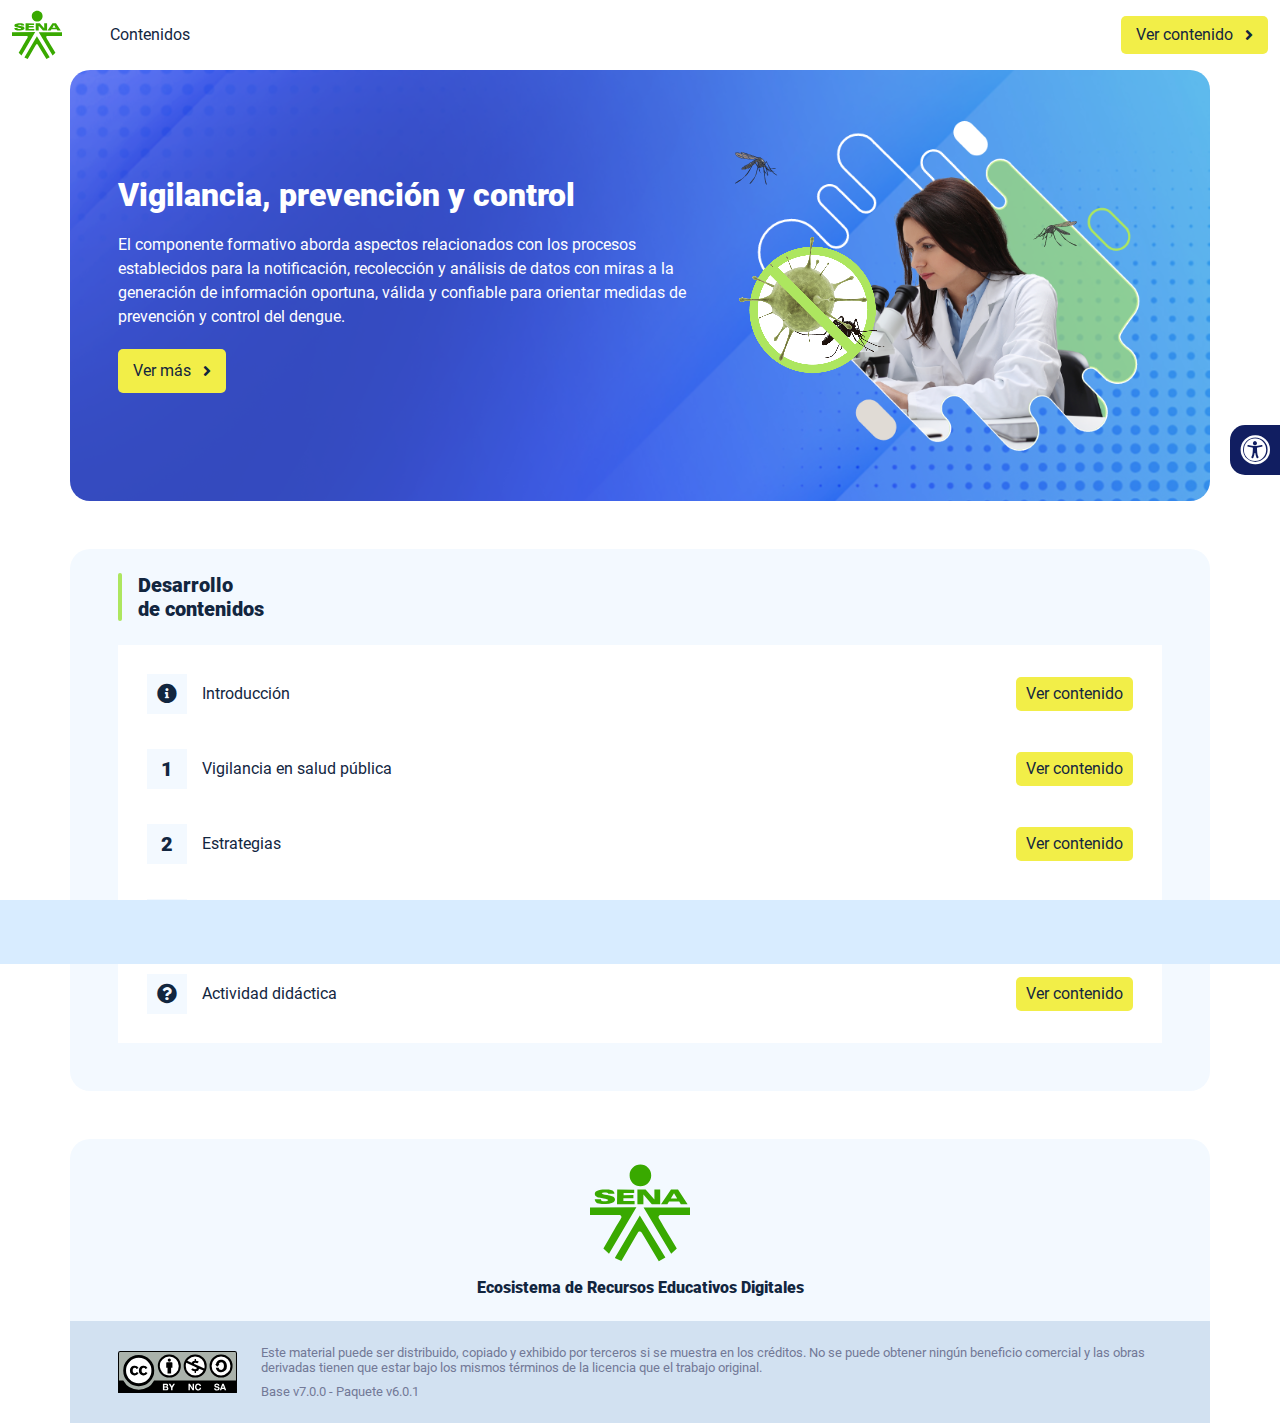
<file: index.html>
<!DOCTYPE html><html lang=""><head><meta charset="utf-8"><meta http-equiv="X-UA-Compatible" content="IE=edge"><meta name="viewport" content="width=device-width,initial-scale=1"><link rel="icon" href="favicon.ico"><title>Vigilancia, prevención y control</title><link href="css/chunk-0c047e41.3babef71.css" rel="prefetch"><link href="css/chunk-25b302c8.3babef71.css" rel="prefetch"><link href="css/chunk-26fc7596.3babef71.css" rel="prefetch"><link href="css/chunk-2d2747e2.3babef71.css" rel="prefetch"><link href="css/chunk-32334cb6.3babef71.css" rel="prefetch"><link href="css/chunk-3c57cd7b.3babef71.css" rel="prefetch"><link href="css/chunk-4f2d402a.3babef71.css" rel="prefetch"><link href="css/chunk-515a8379.f139f2e7.css" rel="prefetch"><link href="css/chunk-59974754.bc787e50.css" rel="prefetch"><link href="css/chunk-60cbc06b.09438581.css" rel="prefetch"><link href="css/chunk-6e1e538a.3ba0a060.css" rel="prefetch"><link href="css/chunk-766a929b.0f3eeccf.css" rel="prefetch"><link href="css/chunk-f2df7d2c.3babef71.css" rel="prefetch"><link href="css/comple.a1f05c6e.css" rel="prefetch"><link href="css/creditos.a5a91a6a.css" rel="prefetch"><link href="css/glosario.98debcd3.css" rel="prefetch"><link href="css/referencias.f1b2d66a.css" rel="prefetch"><link href="js/actividad.444550b9.js" rel="prefetch"><link href="js/chunk-0206bfa0.9d64e2cb.js" rel="prefetch"><link href="js/chunk-0c047e41.c1b5f948.js" rel="prefetch"><link href="js/chunk-13a6037e.b6cc52b1.js" rel="prefetch"><link href="js/chunk-18f95272.c2a5eee4.js" rel="prefetch"><link href="js/chunk-25b302c8.26cfb7b2.js" rel="prefetch"><link href="js/chunk-26fc7596.286ada91.js" rel="prefetch"><link href="js/chunk-2c06842c.44a60f75.js" rel="prefetch"><link href="js/chunk-2d0c5615.ebc1981a.js" rel="prefetch"><link href="js/chunk-2d0e96ec.7b8875b5.js" rel="prefetch"><link href="js/chunk-2d208d90.9c6a4a0e.js" rel="prefetch"><link href="js/chunk-2d21d0e2.320e0a0d.js" rel="prefetch"><link href="js/chunk-2d22c123.474e9714.js" rel="prefetch"><link href="js/chunk-2d2747e2.55b9a2a1.js" rel="prefetch"><link href="js/chunk-2e80bb9a.818f9add.js" rel="prefetch"><link href="js/chunk-319206de.2b0a71fd.js" rel="prefetch"><link href="js/chunk-32334cb6.4e06baf7.js" rel="prefetch"><link href="js/chunk-3c57cd7b.d8fd3cb3.js" rel="prefetch"><link href="js/chunk-4c5bfae4.59db07e7.js" rel="prefetch"><link href="js/chunk-4cdd78c0.21552dad.js" rel="prefetch"><link href="js/chunk-4f2d402a.f52de32d.js" rel="prefetch"><link href="js/chunk-515a8379.ad4b0488.js" rel="prefetch"><link href="js/chunk-53ccb27e.e4c9c4d9.js" rel="prefetch"><link href="js/chunk-55d286b8.984d19df.js" rel="prefetch"><link href="js/chunk-59974754.4b536167.js" rel="prefetch"><link href="js/chunk-60cbc06b.17f2bb4a.js" rel="prefetch"><link href="js/chunk-659152b8.4c724f06.js" rel="prefetch"><link href="js/chunk-6e1e538a.1656d117.js" rel="prefetch"><link href="js/chunk-766a929b.4fd76fb0.js" rel="prefetch"><link href="js/chunk-c796899c.b404a9ce.js" rel="prefetch"><link href="js/chunk-e8a7823a.9ff4a1e8.js" rel="prefetch"><link href="js/chunk-f2df7d2c.d2fe56d5.js" rel="prefetch"><link href="js/chunk-fde47172.6ef31f8b.js" rel="prefetch"><link href="js/comple.b321ce4e.js" rel="prefetch"><link href="js/creditos.e0a862ca.js" rel="prefetch"><link href="js/glosario.32781b72.js" rel="prefetch"><link href="js/intro.31716f08.js" rel="prefetch"><link href="js/referencias.4da77975.js" rel="prefetch"><link href="js/sintesis.7ddba4ac.js" rel="prefetch"><link href="js/tema1.6d69ac6f.js" rel="prefetch"><link href="js/tema2.1c1156c7.js" rel="prefetch"><link href="css/app.ad42a440.css" rel="preload" as="style"><link href="css/chunk-vendors.107dac8d.css" rel="preload" as="style"><link href="js/app.01998590.js" rel="preload" as="script"><link href="js/chunk-vendors.6b0505a2.js" rel="preload" as="script"><link href="css/chunk-vendors.107dac8d.css" rel="stylesheet"><link href="css/app.ad42a440.css" rel="stylesheet"></head><body><noscript><strong>We're sorry but Vigilancia, prevención y control doesn't work properly without JavaScript enabled. Please enable it to continue.</strong></noscript><div id="app"></div><script src="js/chunk-vendors.6b0505a2.js"></script><script src="js/app.01998590.js"></script></body></html>
</file>
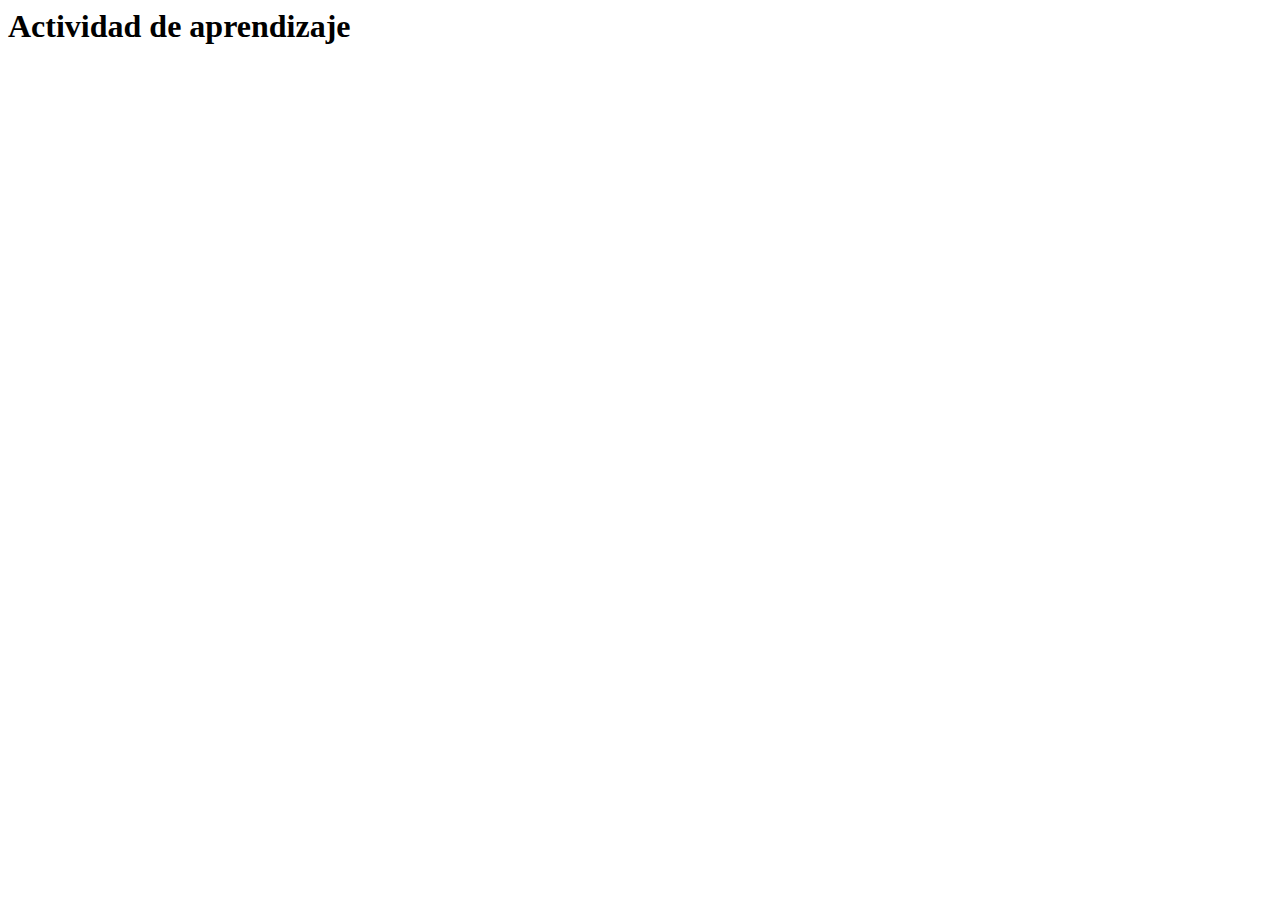
<file: actividades/actividad.html>
<html lang="en">
<head>
  <meta charset="UTF-8">
  <meta http-equiv="X-UA-Compatible" content="IE=edge">
  <meta name="viewport" content="width=device-width, initial-scale=1.0">
  <title>Actividad de aprendizaje</title>
</head>
<body>
  <h1>Actividad de aprendizaje</h1>
</body>
</html>
</file>
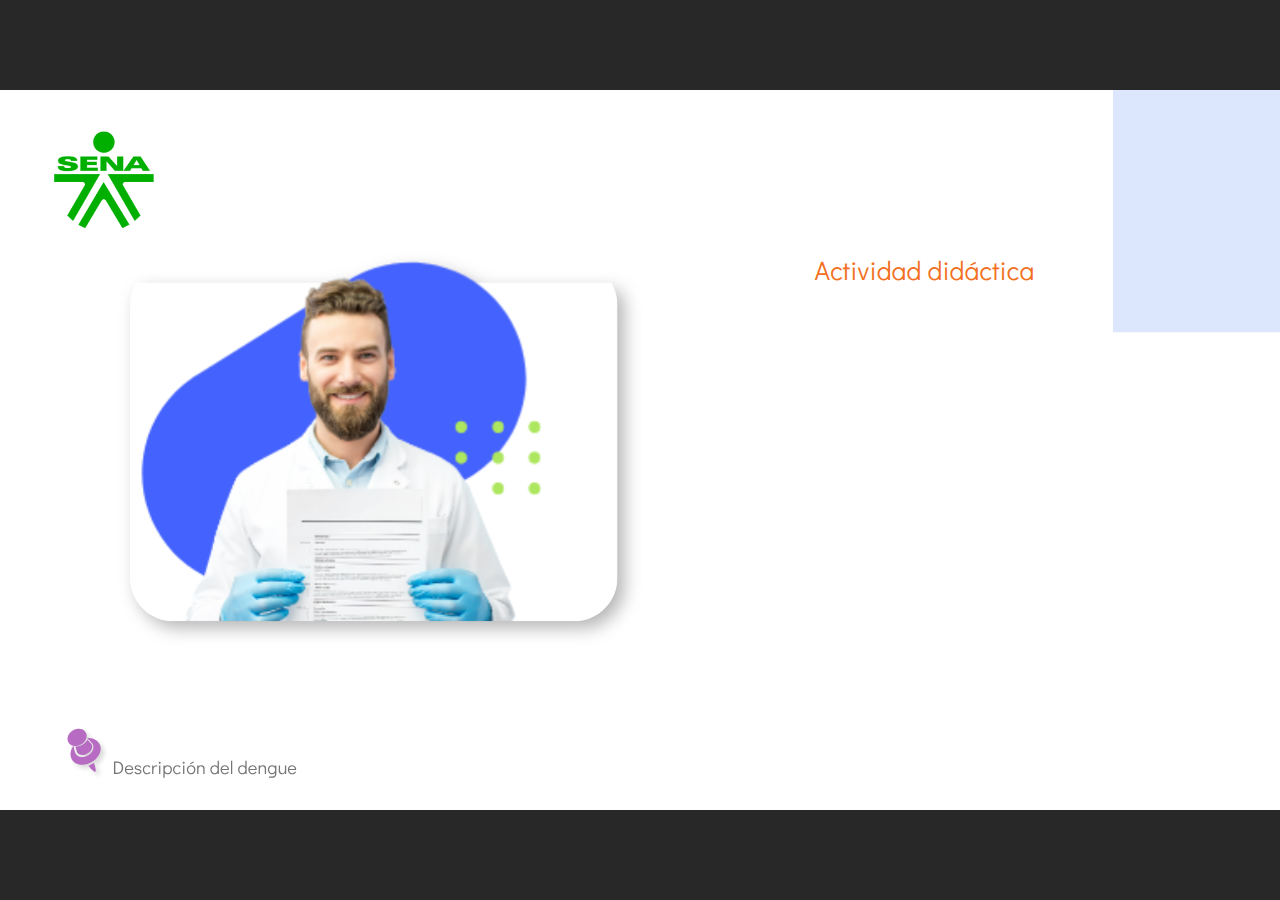
<file: actividades/actividad1/actividad.html>
﻿<!doctype html>
<html lang="es">
<head>
  <meta charset="utf-8">
  <!-- Created using Storyline 360 - http://www.articulate.com  -->
  <!-- version: 3.75.30269.0 -->
  <title>CF003 - Actividad did&#225;ctica1</title>
  <meta http-equiv="x-ua-compatible" content="IE=edge"/>
  <meta name="viewport" content="width=device-width,initial-scale=1,user-scalable=no,shrink-to-fit=no,minimal-ui"/>
  <meta name="apple-mobile-web-app-capable" content="yes"/>
  <style>
    html, body { height: 100%; padding: 0; margin: 0 }
    #app { height: 100%; width: 100%; }
  </style>

  <script>
    window.DS = {};
    window.globals = {
      DATA_PATH_BASE: '',
      HAS_FRAME: true,
      HAS_SLIDE: true,

      lmsPresent: false,
      tinCanPresent: false,
      cmi5Present: false,
      aoSupport: false,
      scale: 'noscale',
      captureRc: false,
      browserSize: 'optimal',
      bgColor: '#282828',
      features: 'AccessibleVideo,BackgroundAudio,ConnectionMessages,FullScreenToggle,InsertSvgPicture,LayerPresentAsDialog,MultipleQuizTracking,PlayerSpeedControl,StreamingVideo,UpdatedThemeEditor,UseAudioElement,VideoTranscripts',
      themeName: 'unified',
      preloaderColor: '#FFFFFF',
      suppressAnalytics: false,
      productChannel: 'stable',
      publishSource: 'storyline',
      aid: 'aid|5304b41d-7af7-4125-b8d1-83eb222823e2',
      cid: '8fd611b0-95d1-4dd9-a785-30e26e374af8',
      playerVersion: '3.75.30269.0',
      publishTimestamp: '2023-05-25T23:29:36.5569846Z',
      maxIosVideoElements: 10,
      connectionSettings: { message: 'Est%C3%A1s%20fuera%20de%20l%C3%ADnea.%20Tratando%20de%20reconectar...', useDarkTheme: false },

      
      parseParams: function(qs) {
        if (window.globals.parsedParams != null) {
          return window.globals.parsedParams;
        }
        qs = (qs || window.location.search.substr(1)).split('+').join(' ');
        var params = {},
            tokens,
            re = /[?&]?([^=]+)=([^&]*)/g;

        while (tokens = re.exec(qs)) {
          params[decodeURIComponent(tokens[1]).trim()] =
            decodeURIComponent(tokens[2]).trim();
        }
        window.globals.parsedParams = params;
        return params;
      }

    };
  </script>
  <script>
    var isIe11 = ('ActiveXObject' in window || window.MSBlobBuilder != null)
      && window.msCrypto != null && !window.ActiveXObject;
    if (isIe11) {
      window.globals.unsupportedBrowser = true;
      document.write(atob('[base64]'));
    }
  </script>
  
  <script>window.THREE = { };</script>
  
</head>
<body style="background: #282828" class="cs-HTML theme-unified">
  <!-- 360 -->
  <script>!function(){var e,i=/iPhone/i,o=/iPod/i,n=/iPad/i,t=/\biOS-universal(?:.+)Mac\b/i,r=/\bAndroid(?:.+)Mobile\b/i,a=/Android/i,d=/(?:SD4930UR|\bSilk(?:.+)Mobile\b)/i,p=/Silk/i,l=/Windows Phone/i,u=/\bWindows(?:.+)ARM\b/i,b=/BlackBerry/i,s=/BB10/i,c=/Opera Mini/i,f=/\b(CriOS|Chrome)(?:.+)Mobile/i,h=/Mobile(?:.+)Firefox\b/i,v=function(e){return void 0!==e&&"MacIntel"===e.platform&&"number"==typeof e.maxTouchPoints&&e.maxTouchPoints>1&&"undefined"==typeof MSStream};e=function(e){var m={userAgent:"",platform:"",maxTouchPoints:0};e||"undefined"==typeof navigator?"string"==typeof e?m.userAgent=e:e&&e.userAgent&&(m={userAgent:e.userAgent,platform:e.platform,maxTouchPoints:e.maxTouchPoints||0}):m={userAgent:navigator.userAgent,platform:navigator.platform,maxTouchPoints:navigator.maxTouchPoints||0};var g=m.userAgent,y=g.split("[FBAN");void 0!==y[1]&&(g=y[0]),void 0!==(y=g.split("Twitter"))[1]&&(g=y[0]);var A=function(e){return function(i){return i.test(e)}}(g),w={apple:{phone:A(i)&&!A(l),ipod:A(o),tablet:!A(i)&&(A(n)||v(m))&&!A(l),universal:A(t),device:(A(i)||A(o)||A(n)||A(t)||v(m))&&!A(l)},amazon:{phone:A(d),tablet:!A(d)&&A(p),device:A(d)||A(p)},android:{phone:!A(l)&&A(d)||!A(l)&&A(r),tablet:!A(l)&&!A(d)&&!A(r)&&(A(p)||A(a)),device:!A(l)&&(A(d)||A(p)||A(r)||A(a))||A(/\bokhttp\b/i)},windows:{phone:A(l),tablet:A(u),device:A(l)||A(u)},other:{blackberry:A(b),blackberry10:A(s),opera:A(c),firefox:A(h),chrome:A(f),device:A(b)||A(s)||A(c)||A(h)||A(f)},any:!1,phone:!1,tablet:!1};return w.any=w.apple.device||w.android.device||w.windows.device||w.other.device,w.phone=w.apple.phone||w.android.phone||w.windows.phone,w.tablet=w.apple.tablet||w.android.tablet||w.windows.tablet,w}(),"object"==typeof exports&&"undefined"!=typeof module?module.exports=e:"function"==typeof define&&define.amd?define((function(){return e})):this.isMobile=e}();
    window.isMobile.apple.tablet = window.isMobile.apple.tablet ||
      (navigator.platform === 'MacIntel' && navigator.maxTouchPoints > 1);
    window.isMobile.apple.device = window.isMobile.apple.device || window.isMobile.apple.tablet;
    window.isMobile.tablet = window.isMobile.tablet || window.isMobile.apple.tablet;
    window.isMobile.any = window.isMobile.any || window.isMobile.apple.tablet;
  </script>

  <div id="focus-sink" tabindex="-1"></div>

  <div id="preso"></div>
  <script>
    (function() {

      var classTypes = [ 'desktop', 'mobile', 'phone', 'tablet' ];

      var addDeviceClasses = function(prefix, testObj) {
        var curr, i;
        for (i = 0; i < classTypes.length; i++) {
          curr = classTypes[i];
          if (testObj[curr]) {
            document.body.classList.add(prefix + curr);
          }
        }
      };

      var params = window.globals.parseParams(),
          isDevicePreview = params.devicepreview === '1',
          isPhoneOverride = params.deviceType === 'phone' || (isDevicePreview && params.phone == '1'),
          isTabletOverride = (params.deviceType === 'tablet' || isDevicePreview) && !isPhoneOverride,
          isMobileOverride = isPhoneOverride || isTabletOverride;

      var deviceView = {
        desktop: !window.isMobile.any && !isMobileOverride,
        mobile: window.isMobile.any || isMobileOverride,
        phone: isPhoneOverride || (window.isMobile.phone && !isTabletOverride),
        tablet: isTabletOverride || window.isMobile.tablet
      };

      window.globals.deviceView = deviceView;
      window.isMobile.desktop = !window.isMobile.any;
      window.isMobile.mobile = window.isMobile.any;

      addDeviceClasses('view-', deviceView);

    })();
  </script>
  
  <script src='story_content/user.js' type=text/javascript></script>
  <div class="slide-loader"></div>

  <script>
    var doc = document, loader = doc.body.querySelector('.slide-loader'); [ 1, 2, 3 ].forEach(function(n) { var d = doc.createElement('div'); d.style.backgroundColor = window.globals.preloaderColor; d.classList.add('mobile-loader-dot'); d.classList.add('dot' + n); loader.appendChild(d); });
  </script>

  <div class="mobile-load-title-overlay" style="display: none">
    <div class="mobile-load-title">CF003 - Actividad did&#225;ctica1</div>
  </div>

  <div class="mobile-chrome-warning"></div>

  
<style>
  .warn-connection-dialog {
    display: none;
    background: transparent;
    pointer-events: none;
    position: fixed;
    left: 0;
    top: 0;
    width: 100%;
    height: 100%;
    z-index: 999;
  }

  .warn-connection-content {
    border-radius: 4px;
    background: white;
    border: 1px solid #E7E7E7;
    color: #333333;
    box-shadow: 0 2px 4px rgba(0, 0, 0, 0.25);
    transition: all 150ms ease-out;
    position: absolute;
    white-space: nowrap;
  }

  .view-phone.is-landscape .warn-connection-content {
    left: 23px;
    bottom: 23px;
  }

  .view-tablet.is-landscape .warn-connection-content {
    left: 50%;
    top: 20px;
    transform: translateX(-50%);
  }

  .is-portrait .warn-connection-content {
    transform: translate(-50%, calc(-100% - 15px));
  }

  .warn-connection-content p {
    display: inline-block;
    margin: 0 8px 0 0;
    line-height: 33px;
    font-size: 11px;
  }

  .warn-connection-content svg {
    position: relative;
    vertical-align: middle;
    margin: 0 2px 2px 8px;
  }

  .view-desktop .warn-connection-content {
    left: 1.5em;
    bottom: 1.5em;
  }

  .view-desktop .warn-connection-content p {
    font-size: 1.1em;
  }

  .is-offline .warn-connection-dialog {
    display: block;
  }

  .is-offline .cs-panel * {
    pointer-events: none !important;
  }

  .is-offline .cs-panel {
    pointer-events: all !important;
  }

  .is-offline #nav-controls * {
    pointer-events: none !important;
  }

  .is-offline #nav-controls {
    pointer-events: all !important;
  }
</style>

<div class="warn-connection-dialog">
  <div class="warn-connection-content">
    <svg width="17" height="15" viewBox="0 0 17 15" xmlns="http://www.w3.org/2000/svg">
      <path fill="#8F0000" stroke="white" d="M16.07,12.98 L15.88,12.23 L9.51,1.21 C8.97,0.26,7.6,0.26,7.06,1.21 L0.69,12.23 C0.15,13.16,0.81,14.36,1.91,14.36 H14.65 C15.47,14.36,16.05,13.7,16.07,12.98 Z"/>
      <path fill="white" stroke="white" d="M8.58,5.5 C8.35,5.28,8.5,5.35,8.21,5.32 C8.09,5.35,7.97,5.49,7.96,5.67 C7.97,5.79,7.98,5.92,7.98,6.04 L7.98,6.04 C7.99,6.17,8,6.31,8.01,6.43 L8.01,6.44 C8.03,6.92,8.06,7.41,8.09,7.9 L8.09,7.9 C8.12,8.39,8.14,8.88,8.17,9.37 C8.17,9.39,8.18,9.42,8.2,9.44 C8.23,9.46,8.25,9.47,8.28,9.47 C8.31,9.47,8.34,9.46,8.35,9.44 C8.37,9.43,8.38,9.4,8.39,9.35 L8.39,9.34 C8.39,9.24,8.4,9.15,8.4,9.05 L8.4,9.05 C8.41,8.96,8.41,8.86,8.42,8.75 C8.43,8.44,8.45,8.12,8.47,7.81 L8.47,7.81 C8.49,7.49,8.51,7.18,8.53,6.87 C8.55,6.46,8.56,6.05,8.59,5.64 L8.6,5.62 C8.6,5.57,8.59,5.53,8.58,5.5 L8.21,5.32 Z"/>
      <circle fill="white" stroke="white" cx="8.3" cy="11.35" r="0.3"/>
    </svg>
    <p>You are offline. Trying to reconnect...</p>
  </div>
</div>

<script>
  (function() {
    window.DS.connection = {
      warningShown: false,
      assets: {},
      loadingAssetGroup: false,
      retryDelay: 500
    };

    // @TODO this is POC code and can be cleaned up a bit more if we move forward
    // with the feature



    // The `window.globals.features` variable must be set in `webpack.dev.config` when testing locally - it is not enough
    // to have it in the data - but it must be set there as well.
    var useConnectionMessages = window.AbortController != null &&
      window.location.protocol != 'file:' &&
      window.globals.features.indexOf('ConnectionMessages') != -1;

    window.DS.connection.useConnectionMessages = useConnectionMessages

    var assetCount = 0;
    var checkLoadedId;
    var connectionSettings = window.globals.connectionSettings;

    if (useConnectionMessages && connectionSettings != null) {
      var contentEl = document.querySelector('.warn-connection-content');
      var messageEl = contentEl.querySelector('p')

      if (connectionSettings.useDarkTheme) {
        contentEl.style.borderColor = '#BABBBA';
        contentEl.style.backgroundColor = '#282828';
        contentEl.style.color = '#FFFFFF';
      }

      if (connectionSettings.message != null) {
        messageEl.textContent = window.decodeURIComponent(connectionSettings.message);
      }
    }

    function checkAssetsReady() {
      for (var i in DS.connection.assets) {
        if (!DS.connection.assets[i].success) {
          return false;
        }
      }
      return true;
    }

    function stopAssetGroup() {
      if (!useConnectionMessages) { return; }

      assetCount = 0;

      DS.connection.oldAssetGroup = DS.connection.assets;
      DS.connection.assets = {};
      DS.connection.loadingAssetGroup = false;
      clearInterval(checkLoadedId);
    }

    function startAssetGroup() {
      if (!useConnectionMessages) { return; }
      var ticks = 0;
      clearInterval(checkLoadedId);
      checkLoadedId = setInterval(function() {
        var loaded = 0;
        if (assetCount === 0 && loaded === 0) {
          clearInterval(checkLoadedId);
          return;
        }

        for (var i in DS.connection.assets) {
          if (DS.connection.assets[i].success) {
            loaded++;
          }
        }

        if (assetCount === loaded && checkAssetsReady()) {
          for (var i in DS.connection.assets) {
            if (DS.connection.assets[i].action) {
              DS.connection.assets[i].action();
            }
          }
          hideWarning();
          stopAssetGroup();
        }
      }, 100)
    }

    function requiredAsset(url, action, retry, type) {
      if (!useConnectionMessages) { return; }
      if (DS.connection.assets[url]) { return; }

      DS.connection.assets[url] = {
        success: false, action: action, retry: retry, type: type
      };
      assetCount = Object.keys(DS.connection.assets).length;
      if (!DS.connection.loadingAssetGroup) {
        startAssetGroup();
      }
      DS.connection.loadingAssetGroup = true;
    }

    function assetLoaded(url) {
      if (!useConnectionMessages) { return; }
      if (DS.connection.assets[url]) {
        DS.connection.assets[url].success = true;
      }
    }

    function assetFailed(url) {
      if (!useConnectionMessages) { return; }
      if (!DS.connection.assets[url]) {
        if (/\.js$/.test(url)) {
          setTimeout(function() {
            if (DS.connection.lastSlideLoaded != null) {
              DS.connection.lastSlideLoaded();
            }
          }, DS.connection.retryDelay);
        }
        return;
      }
      if (!DS.connection.warningShown) { showWarning(); }
      if (DS.connection.assets[url].retry) {
        setTimeout(function() {
          if (!DS.connection.assets[url].success) {
            DS.connection.assets[url].retry()
          }
        }, DS.connection.retryDelay);
      }
    }

    function hideWarning() {
      document.body.classList.remove('is-offline');
      DS.connection.warningShown = false;
    }
    DS.connection.hideWarning = hideWarning

    function showWarning(btn) {
      document.body.classList.add('is-offline')
      DS.connection.warningShown = true;
      updateWarningPosition();
    }

    function updateWarningPosition() {
      if (!DS.connection.warningShown) {
        return;
      }

      var isPortrait = document.body.classList.contains('is-portrait');
      var warningEl = document.querySelector('.warn-connection-content');

      if (isPortrait) {
        var slide = document.querySelector('.primary-slide');
        var slideRect = slide.getBoundingClientRect();

        warningEl.style.top = `${slideRect.top}px`
        warningEl.style.left = `${slideRect.left + slideRect.width / 2}px`
      } else {
        warningEl.style.top = null;
        warningEl.style.left = null;
      }

      window.requestAnimationFrame(updateWarningPosition);
    }

    // these will all be noops if the feature flag isn't set in
    // the data and `window.globals.features`
    DS.connection.requiredAsset = requiredAsset;
    DS.connection.assetLoaded = assetLoaded;
    DS.connection.assetFailed = assetFailed;
    DS.connection.stopAssetGroup = stopAssetGroup;
    DS.connection.startAssetGroup = startAssetGroup;
  })();
</script>


  <script>
    
    if (window.autoSpider && window.vInterfaceObject) {
      document.querySelector('.mobile-load-title-overlay').style.display = 'none';
    }
  </script>

  

  <link rel="stylesheet" href="html5/data/css/output.min.css" data-noprefix/>
</body>
<script src="html5/lib/scripts/bootstrapper.min.js"></script>
</html>
</file>
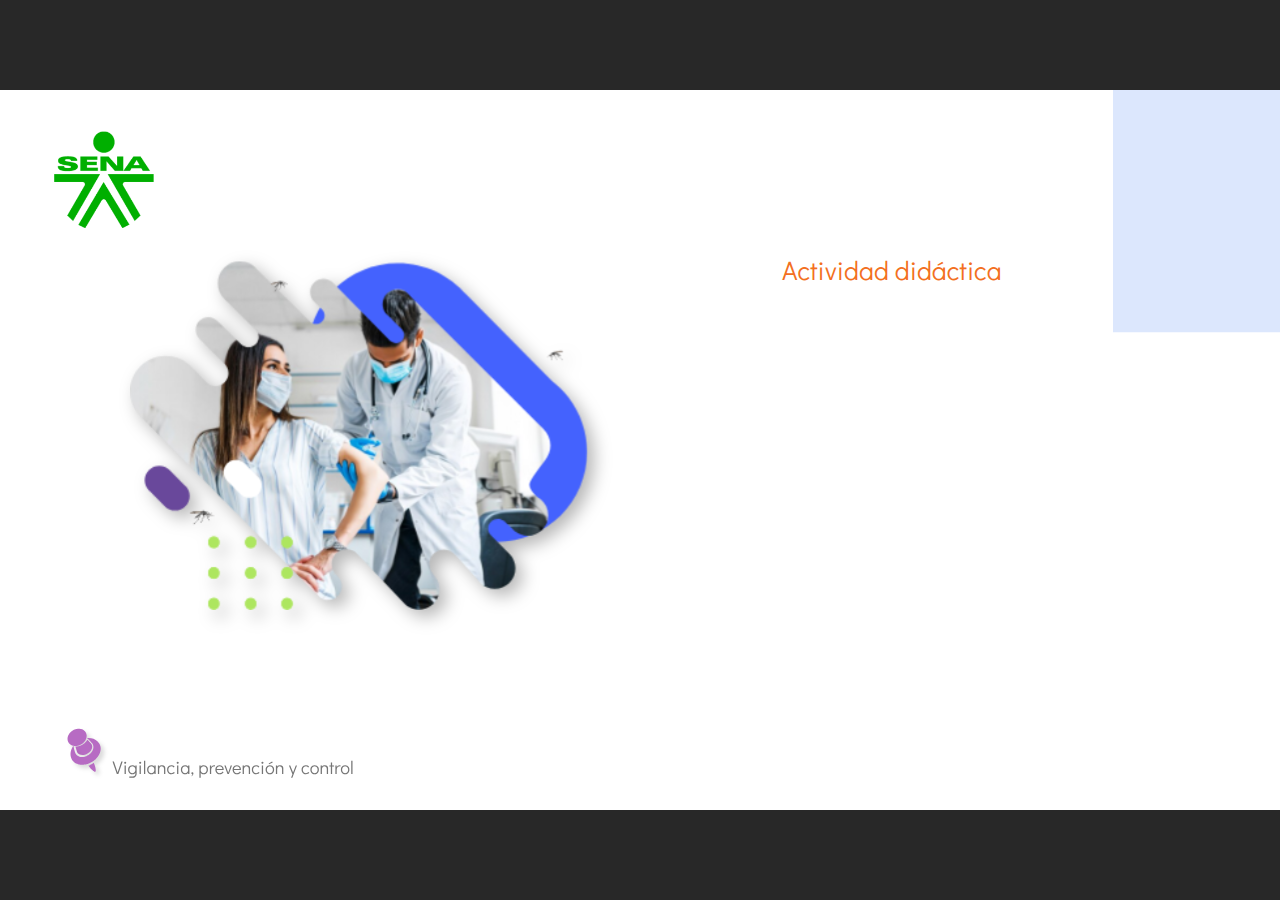
<file: actividades/actividad2/actividad.html>
﻿<!doctype html>
<html lang="es">
<head>
  <meta charset="utf-8">
  <!-- Created using Storyline 360 - http://www.articulate.com  -->
  <!-- version: 3.75.30269.0 -->
  <title>CF003 - Actividad did&#225;ctica2</title>
  <meta http-equiv="x-ua-compatible" content="IE=edge"/>
  <meta name="viewport" content="width=device-width,initial-scale=1,user-scalable=no,shrink-to-fit=no,minimal-ui"/>
  <meta name="apple-mobile-web-app-capable" content="yes"/>
  <style>
    html, body { height: 100%; padding: 0; margin: 0 }
    #app { height: 100%; width: 100%; }
  </style>

  <script>
    window.DS = {};
    window.globals = {
      DATA_PATH_BASE: '',
      HAS_FRAME: true,
      HAS_SLIDE: true,

      lmsPresent: false,
      tinCanPresent: false,
      cmi5Present: false,
      aoSupport: false,
      scale: 'noscale',
      captureRc: false,
      browserSize: 'optimal',
      bgColor: '#282828',
      features: 'AccessibleVideo,BackgroundAudio,ConnectionMessages,FullScreenToggle,InsertSvgPicture,LayerPresentAsDialog,MultipleQuizTracking,PlayerSpeedControl,StreamingVideo,UpdatedThemeEditor,UseAudioElement,VideoTranscripts',
      themeName: 'unified',
      preloaderColor: '#FFFFFF',
      suppressAnalytics: false,
      productChannel: 'stable',
      publishSource: 'storyline',
      aid: 'aid|5304b41d-7af7-4125-b8d1-83eb222823e2',
      cid: 'd46f00b7-edb4-4167-be0b-d5b2f04a4a28',
      playerVersion: '3.75.30269.0',
      publishTimestamp: '2023-05-31T22:42:16.9042039Z',
      maxIosVideoElements: 10,
      connectionSettings: { message: 'Est%C3%A1s%20fuera%20de%20l%C3%ADnea.%20Tratando%20de%20reconectar...', useDarkTheme: false },

      
      parseParams: function(qs) {
        if (window.globals.parsedParams != null) {
          return window.globals.parsedParams;
        }
        qs = (qs || window.location.search.substr(1)).split('+').join(' ');
        var params = {},
            tokens,
            re = /[?&]?([^=]+)=([^&]*)/g;

        while (tokens = re.exec(qs)) {
          params[decodeURIComponent(tokens[1]).trim()] =
            decodeURIComponent(tokens[2]).trim();
        }
        window.globals.parsedParams = params;
        return params;
      }

    };
  </script>
  <script>
    var isIe11 = ('ActiveXObject' in window || window.MSBlobBuilder != null)
      && window.msCrypto != null && !window.ActiveXObject;
    if (isIe11) {
      window.globals.unsupportedBrowser = true;
      document.write(atob('[base64]'));
    }
  </script>
  
  <script>window.THREE = { };</script>
  
</head>
<body style="background: #282828" class="cs-HTML theme-unified">
  <!-- 360 -->
  <script>!function(){var e,i=/iPhone/i,o=/iPod/i,n=/iPad/i,t=/\biOS-universal(?:.+)Mac\b/i,r=/\bAndroid(?:.+)Mobile\b/i,a=/Android/i,d=/(?:SD4930UR|\bSilk(?:.+)Mobile\b)/i,p=/Silk/i,l=/Windows Phone/i,u=/\bWindows(?:.+)ARM\b/i,b=/BlackBerry/i,s=/BB10/i,c=/Opera Mini/i,f=/\b(CriOS|Chrome)(?:.+)Mobile/i,h=/Mobile(?:.+)Firefox\b/i,v=function(e){return void 0!==e&&"MacIntel"===e.platform&&"number"==typeof e.maxTouchPoints&&e.maxTouchPoints>1&&"undefined"==typeof MSStream};e=function(e){var m={userAgent:"",platform:"",maxTouchPoints:0};e||"undefined"==typeof navigator?"string"==typeof e?m.userAgent=e:e&&e.userAgent&&(m={userAgent:e.userAgent,platform:e.platform,maxTouchPoints:e.maxTouchPoints||0}):m={userAgent:navigator.userAgent,platform:navigator.platform,maxTouchPoints:navigator.maxTouchPoints||0};var g=m.userAgent,y=g.split("[FBAN");void 0!==y[1]&&(g=y[0]),void 0!==(y=g.split("Twitter"))[1]&&(g=y[0]);var A=function(e){return function(i){return i.test(e)}}(g),w={apple:{phone:A(i)&&!A(l),ipod:A(o),tablet:!A(i)&&(A(n)||v(m))&&!A(l),universal:A(t),device:(A(i)||A(o)||A(n)||A(t)||v(m))&&!A(l)},amazon:{phone:A(d),tablet:!A(d)&&A(p),device:A(d)||A(p)},android:{phone:!A(l)&&A(d)||!A(l)&&A(r),tablet:!A(l)&&!A(d)&&!A(r)&&(A(p)||A(a)),device:!A(l)&&(A(d)||A(p)||A(r)||A(a))||A(/\bokhttp\b/i)},windows:{phone:A(l),tablet:A(u),device:A(l)||A(u)},other:{blackberry:A(b),blackberry10:A(s),opera:A(c),firefox:A(h),chrome:A(f),device:A(b)||A(s)||A(c)||A(h)||A(f)},any:!1,phone:!1,tablet:!1};return w.any=w.apple.device||w.android.device||w.windows.device||w.other.device,w.phone=w.apple.phone||w.android.phone||w.windows.phone,w.tablet=w.apple.tablet||w.android.tablet||w.windows.tablet,w}(),"object"==typeof exports&&"undefined"!=typeof module?module.exports=e:"function"==typeof define&&define.amd?define((function(){return e})):this.isMobile=e}();
    window.isMobile.apple.tablet = window.isMobile.apple.tablet ||
      (navigator.platform === 'MacIntel' && navigator.maxTouchPoints > 1);
    window.isMobile.apple.device = window.isMobile.apple.device || window.isMobile.apple.tablet;
    window.isMobile.tablet = window.isMobile.tablet || window.isMobile.apple.tablet;
    window.isMobile.any = window.isMobile.any || window.isMobile.apple.tablet;
  </script>

  <div id="focus-sink" tabindex="-1"></div>

  <div id="preso"></div>
  <script>
    (function() {

      var classTypes = [ 'desktop', 'mobile', 'phone', 'tablet' ];

      var addDeviceClasses = function(prefix, testObj) {
        var curr, i;
        for (i = 0; i < classTypes.length; i++) {
          curr = classTypes[i];
          if (testObj[curr]) {
            document.body.classList.add(prefix + curr);
          }
        }
      };

      var params = window.globals.parseParams(),
          isDevicePreview = params.devicepreview === '1',
          isPhoneOverride = params.deviceType === 'phone' || (isDevicePreview && params.phone == '1'),
          isTabletOverride = (params.deviceType === 'tablet' || isDevicePreview) && !isPhoneOverride,
          isMobileOverride = isPhoneOverride || isTabletOverride;

      var deviceView = {
        desktop: !window.isMobile.any && !isMobileOverride,
        mobile: window.isMobile.any || isMobileOverride,
        phone: isPhoneOverride || (window.isMobile.phone && !isTabletOverride),
        tablet: isTabletOverride || window.isMobile.tablet
      };

      window.globals.deviceView = deviceView;
      window.isMobile.desktop = !window.isMobile.any;
      window.isMobile.mobile = window.isMobile.any;

      addDeviceClasses('view-', deviceView);

    })();
  </script>
  
  <script src='story_content/user.js' type=text/javascript></script>
  <div class="slide-loader"></div>

  <script>
    var doc = document, loader = doc.body.querySelector('.slide-loader'); [ 1, 2, 3 ].forEach(function(n) { var d = doc.createElement('div'); d.style.backgroundColor = window.globals.preloaderColor; d.classList.add('mobile-loader-dot'); d.classList.add('dot' + n); loader.appendChild(d); });
  </script>

  <div class="mobile-load-title-overlay" style="display: none">
    <div class="mobile-load-title">CF003 - Actividad did&#225;ctica2</div>
  </div>

  <div class="mobile-chrome-warning"></div>

  
<style>
  .warn-connection-dialog {
    display: none;
    background: transparent;
    pointer-events: none;
    position: fixed;
    left: 0;
    top: 0;
    width: 100%;
    height: 100%;
    z-index: 999;
  }

  .warn-connection-content {
    border-radius: 4px;
    background: white;
    border: 1px solid #E7E7E7;
    color: #333333;
    box-shadow: 0 2px 4px rgba(0, 0, 0, 0.25);
    transition: all 150ms ease-out;
    position: absolute;
    white-space: nowrap;
  }

  .view-phone.is-landscape .warn-connection-content {
    left: 23px;
    bottom: 23px;
  }

  .view-tablet.is-landscape .warn-connection-content {
    left: 50%;
    top: 20px;
    transform: translateX(-50%);
  }

  .is-portrait .warn-connection-content {
    transform: translate(-50%, calc(-100% - 15px));
  }

  .warn-connection-content p {
    display: inline-block;
    margin: 0 8px 0 0;
    line-height: 33px;
    font-size: 11px;
  }

  .warn-connection-content svg {
    position: relative;
    vertical-align: middle;
    margin: 0 2px 2px 8px;
  }

  .view-desktop .warn-connection-content {
    left: 1.5em;
    bottom: 1.5em;
  }

  .view-desktop .warn-connection-content p {
    font-size: 1.1em;
  }

  .is-offline .warn-connection-dialog {
    display: block;
  }

  .is-offline .cs-panel * {
    pointer-events: none !important;
  }

  .is-offline .cs-panel {
    pointer-events: all !important;
  }

  .is-offline #nav-controls * {
    pointer-events: none !important;
  }

  .is-offline #nav-controls {
    pointer-events: all !important;
  }
</style>

<div class="warn-connection-dialog">
  <div class="warn-connection-content">
    <svg width="17" height="15" viewBox="0 0 17 15" xmlns="http://www.w3.org/2000/svg">
      <path fill="#8F0000" stroke="white" d="M16.07,12.98 L15.88,12.23 L9.51,1.21 C8.97,0.26,7.6,0.26,7.06,1.21 L0.69,12.23 C0.15,13.16,0.81,14.36,1.91,14.36 H14.65 C15.47,14.36,16.05,13.7,16.07,12.98 Z"/>
      <path fill="white" stroke="white" d="M8.58,5.5 C8.35,5.28,8.5,5.35,8.21,5.32 C8.09,5.35,7.97,5.49,7.96,5.67 C7.97,5.79,7.98,5.92,7.98,6.04 L7.98,6.04 C7.99,6.17,8,6.31,8.01,6.43 L8.01,6.44 C8.03,6.92,8.06,7.41,8.09,7.9 L8.09,7.9 C8.12,8.39,8.14,8.88,8.17,9.37 C8.17,9.39,8.18,9.42,8.2,9.44 C8.23,9.46,8.25,9.47,8.28,9.47 C8.31,9.47,8.34,9.46,8.35,9.44 C8.37,9.43,8.38,9.4,8.39,9.35 L8.39,9.34 C8.39,9.24,8.4,9.15,8.4,9.05 L8.4,9.05 C8.41,8.96,8.41,8.86,8.42,8.75 C8.43,8.44,8.45,8.12,8.47,7.81 L8.47,7.81 C8.49,7.49,8.51,7.18,8.53,6.87 C8.55,6.46,8.56,6.05,8.59,5.64 L8.6,5.62 C8.6,5.57,8.59,5.53,8.58,5.5 L8.21,5.32 Z"/>
      <circle fill="white" stroke="white" cx="8.3" cy="11.35" r="0.3"/>
    </svg>
    <p>You are offline. Trying to reconnect...</p>
  </div>
</div>

<script>
  (function() {
    window.DS.connection = {
      warningShown: false,
      assets: {},
      loadingAssetGroup: false,
      retryDelay: 500
    };

    // @TODO this is POC code and can be cleaned up a bit more if we move forward
    // with the feature



    // The `window.globals.features` variable must be set in `webpack.dev.config` when testing locally - it is not enough
    // to have it in the data - but it must be set there as well.
    var useConnectionMessages = window.AbortController != null &&
      window.location.protocol != 'file:' &&
      window.globals.features.indexOf('ConnectionMessages') != -1;

    window.DS.connection.useConnectionMessages = useConnectionMessages

    var assetCount = 0;
    var checkLoadedId;
    var connectionSettings = window.globals.connectionSettings;

    if (useConnectionMessages && connectionSettings != null) {
      var contentEl = document.querySelector('.warn-connection-content');
      var messageEl = contentEl.querySelector('p')

      if (connectionSettings.useDarkTheme) {
        contentEl.style.borderColor = '#BABBBA';
        contentEl.style.backgroundColor = '#282828';
        contentEl.style.color = '#FFFFFF';
      }

      if (connectionSettings.message != null) {
        messageEl.textContent = window.decodeURIComponent(connectionSettings.message);
      }
    }

    function checkAssetsReady() {
      for (var i in DS.connection.assets) {
        if (!DS.connection.assets[i].success) {
          return false;
        }
      }
      return true;
    }

    function stopAssetGroup() {
      if (!useConnectionMessages) { return; }

      assetCount = 0;

      DS.connection.oldAssetGroup = DS.connection.assets;
      DS.connection.assets = {};
      DS.connection.loadingAssetGroup = false;
      clearInterval(checkLoadedId);
    }

    function startAssetGroup() {
      if (!useConnectionMessages) { return; }
      var ticks = 0;
      clearInterval(checkLoadedId);
      checkLoadedId = setInterval(function() {
        var loaded = 0;
        if (assetCount === 0 && loaded === 0) {
          clearInterval(checkLoadedId);
          return;
        }

        for (var i in DS.connection.assets) {
          if (DS.connection.assets[i].success) {
            loaded++;
          }
        }

        if (assetCount === loaded && checkAssetsReady()) {
          for (var i in DS.connection.assets) {
            if (DS.connection.assets[i].action) {
              DS.connection.assets[i].action();
            }
          }
          hideWarning();
          stopAssetGroup();
        }
      }, 100)
    }

    function requiredAsset(url, action, retry, type) {
      if (!useConnectionMessages) { return; }
      if (DS.connection.assets[url]) { return; }

      DS.connection.assets[url] = {
        success: false, action: action, retry: retry, type: type
      };
      assetCount = Object.keys(DS.connection.assets).length;
      if (!DS.connection.loadingAssetGroup) {
        startAssetGroup();
      }
      DS.connection.loadingAssetGroup = true;
    }

    function assetLoaded(url) {
      if (!useConnectionMessages) { return; }
      if (DS.connection.assets[url]) {
        DS.connection.assets[url].success = true;
      }
    }

    function assetFailed(url) {
      if (!useConnectionMessages) { return; }
      if (!DS.connection.assets[url]) {
        if (/\.js$/.test(url)) {
          setTimeout(function() {
            if (DS.connection.lastSlideLoaded != null) {
              DS.connection.lastSlideLoaded();
            }
          }, DS.connection.retryDelay);
        }
        return;
      }
      if (!DS.connection.warningShown) { showWarning(); }
      if (DS.connection.assets[url].retry) {
        setTimeout(function() {
          if (!DS.connection.assets[url].success) {
            DS.connection.assets[url].retry()
          }
        }, DS.connection.retryDelay);
      }
    }

    function hideWarning() {
      document.body.classList.remove('is-offline');
      DS.connection.warningShown = false;
    }
    DS.connection.hideWarning = hideWarning

    function showWarning(btn) {
      document.body.classList.add('is-offline')
      DS.connection.warningShown = true;
      updateWarningPosition();
    }

    function updateWarningPosition() {
      if (!DS.connection.warningShown) {
        return;
      }

      var isPortrait = document.body.classList.contains('is-portrait');
      var warningEl = document.querySelector('.warn-connection-content');

      if (isPortrait) {
        var slide = document.querySelector('.primary-slide');
        var slideRect = slide.getBoundingClientRect();

        warningEl.style.top = `${slideRect.top}px`
        warningEl.style.left = `${slideRect.left + slideRect.width / 2}px`
      } else {
        warningEl.style.top = null;
        warningEl.style.left = null;
      }

      window.requestAnimationFrame(updateWarningPosition);
    }

    // these will all be noops if the feature flag isn't set in
    // the data and `window.globals.features`
    DS.connection.requiredAsset = requiredAsset;
    DS.connection.assetLoaded = assetLoaded;
    DS.connection.assetFailed = assetFailed;
    DS.connection.stopAssetGroup = stopAssetGroup;
    DS.connection.startAssetGroup = startAssetGroup;
  })();
</script>


  <script>
    
    if (window.autoSpider && window.vInterfaceObject) {
      document.querySelector('.mobile-load-title-overlay').style.display = 'none';
    }
  </script>

  

  <link rel="stylesheet" href="html5/data/css/output.min.css" data-noprefix/>
</body>
<script src="html5/lib/scripts/bootstrapper.min.js"></script>
</html>
</file>
<file: css/chunk-0c047e41.3babef71.css>
.actividad[data-v-22adfd6b]{background-color:#f2f2f2}.horizontal-scroll__wrapper[data-v-22adfd6b]{overflow:hidden}.horizontal-scroll[data-v-22adfd6b]{display:flex;transition:transform .5s ease-in-out;align-items:center;flex-wrap:nowrap}.horizontal-scroll[data-v-22adfd6b]:not(.row){width:100%}.horizontal-scroll--item-fw[data-v-22adfd6b]>div{flex-grow:0;flex-shrink:0;width:100%;margin:0!important}
</file>
<file: css/chunk-25b302c8.3babef71.css>
.actividad[data-v-22adfd6b]{background-color:#f2f2f2}.horizontal-scroll__wrapper[data-v-22adfd6b]{overflow:hidden}.horizontal-scroll[data-v-22adfd6b]{display:flex;transition:transform .5s ease-in-out;align-items:center;flex-wrap:nowrap}.horizontal-scroll[data-v-22adfd6b]:not(.row){width:100%}.horizontal-scroll--item-fw[data-v-22adfd6b]>div{flex-grow:0;flex-shrink:0;width:100%;margin:0!important}
</file>
<file: css/chunk-26fc7596.3babef71.css>
.actividad[data-v-22adfd6b]{background-color:#f2f2f2}.horizontal-scroll__wrapper[data-v-22adfd6b]{overflow:hidden}.horizontal-scroll[data-v-22adfd6b]{display:flex;transition:transform .5s ease-in-out;align-items:center;flex-wrap:nowrap}.horizontal-scroll[data-v-22adfd6b]:not(.row){width:100%}.horizontal-scroll--item-fw[data-v-22adfd6b]>div{flex-grow:0;flex-shrink:0;width:100%;margin:0!important}
</file>
<file: css/chunk-2d2747e2.3babef71.css>
.actividad[data-v-22adfd6b]{background-color:#f2f2f2}.horizontal-scroll__wrapper[data-v-22adfd6b]{overflow:hidden}.horizontal-scroll[data-v-22adfd6b]{display:flex;transition:transform .5s ease-in-out;align-items:center;flex-wrap:nowrap}.horizontal-scroll[data-v-22adfd6b]:not(.row){width:100%}.horizontal-scroll--item-fw[data-v-22adfd6b]>div{flex-grow:0;flex-shrink:0;width:100%;margin:0!important}
</file>
<file: css/chunk-32334cb6.3babef71.css>
.actividad[data-v-22adfd6b]{background-color:#f2f2f2}.horizontal-scroll__wrapper[data-v-22adfd6b]{overflow:hidden}.horizontal-scroll[data-v-22adfd6b]{display:flex;transition:transform .5s ease-in-out;align-items:center;flex-wrap:nowrap}.horizontal-scroll[data-v-22adfd6b]:not(.row){width:100%}.horizontal-scroll--item-fw[data-v-22adfd6b]>div{flex-grow:0;flex-shrink:0;width:100%;margin:0!important}
</file>
<file: css/chunk-3c57cd7b.3babef71.css>
.actividad[data-v-22adfd6b]{background-color:#f2f2f2}.horizontal-scroll__wrapper[data-v-22adfd6b]{overflow:hidden}.horizontal-scroll[data-v-22adfd6b]{display:flex;transition:transform .5s ease-in-out;align-items:center;flex-wrap:nowrap}.horizontal-scroll[data-v-22adfd6b]:not(.row){width:100%}.horizontal-scroll--item-fw[data-v-22adfd6b]>div{flex-grow:0;flex-shrink:0;width:100%;margin:0!important}
</file>
<file: css/chunk-4f2d402a.3babef71.css>
.actividad[data-v-22adfd6b]{background-color:#f2f2f2}.horizontal-scroll__wrapper[data-v-22adfd6b]{overflow:hidden}.horizontal-scroll[data-v-22adfd6b]{display:flex;transition:transform .5s ease-in-out;align-items:center;flex-wrap:nowrap}.horizontal-scroll[data-v-22adfd6b]:not(.row){width:100%}.horizontal-scroll--item-fw[data-v-22adfd6b]>div{flex-grow:0;flex-shrink:0;width:100%;margin:0!important}
</file>
<file: css/chunk-515a8379.f139f2e7.css>
.actividad{background-color:#f2f2f2}.banner-interno{position:relative}.banner-interno__fondo{position:absolute;top:0;bottom:-50px;left:0;right:0;background-color:#4462fe;background-size:cover;background-position:50%}.banner-interno__titulo{display:flex;align-items:center}.banner-interno__titulo__icono{display:block;width:32px;height:32px;border-radius:50%;background-color:#fff;position:relative}.banner-interno__titulo__icono i{color:#4462fe;position:absolute;left:50%;top:50%;transform:translate(-50%,-50%)}.banner-interno__titulo h1,.banner-interno__titulo h2,.banner-interno__titulo h3,.banner-interno__titulo h4,.banner-interno__titulo h5,.banner-interno__titulo h6{color:#fff;line-height:1.1em}
</file>
<file: css/chunk-59974754.bc787e50.css>
.actividad{background-color:#f2f2f2}.aside-menu{position:fixed;top:70px;min-height:calc(100vh - 70px);max-height:calc(100vh - 70px);background-color:#f3f9ff;transition:flex .5s ease-in-out,width .5s ease-in-out;overflow-x:hidden;z-index:100001;width:300px}.aside-menu__black-background{position:fixed;inset:0;top:70px;background:rgba(0,0,0,.8);cursor:pointer}.aside-menu a{color:#111e61}.aside-menu__content{width:300px;display:flex;flex-direction:column;justify-content:space-between;min-height:calc(100vh - 70px);max-height:calc(100vh - 70px);border-right:1px solid #d8ecff;position:absolute;background:#fff}@media (max-height:800px){.aside-menu__content{min-height:800px;max-height:800px;overflow-y:auto}}.aside-menu__header{padding:10px;text-align:center;background-color:#d8ecff}.aside-menu__header h4{margin:0}.aside-menu__menu{overflow-y:auto;flex-grow:1;list-style:none;padding-left:0;margin-bottom:0}.aside-menu__menu__item--active .aside-menu__menu__item__lnk,.aside-menu__menu__item--active .aside-menu__sec-menu__item__lnk{background-color:#d8ecff;font-weight:700}.aside-menu__menu__item--sub-menu:hover,.aside-menu__menu__item:hover,.aside-menu__sec-menu__item:hover{background-color:#d8ecff}.aside-menu__menu__item--sub-menu{padding-left:10px}.aside-menu__menu__item--sub-menu--active .aside-menu__menu__item__lnk,.aside-menu__menu__item--sub-menu--active .aside-menu__sec-menu__item__lnk{background-color:#d8ecff;font-weight:700;position:relative}.aside-menu__menu__item--sub-menu--active .aside-menu__menu__item__lnk:before,.aside-menu__menu__item--sub-menu--active .aside-menu__sec-menu__item__lnk:before{content:"";display:block;position:absolute;left:0;bottom:0;top:0;width:4px;border-radius:2px;background-color:#ade65f}.aside-menu__menu__item__lnk,.aside-menu__sec-menu__item__lnk{display:flex;align-items:center;padding:10px 15px;line-height:1.1em}.aside-menu__menu__item__lnk i,.aside-menu__menu__item__lnk span,.aside-menu__sec-menu__item__lnk i,.aside-menu__sec-menu__item__lnk span{margin-right:10px}.aside-menu__menu__item__lnk i:last-child,.aside-menu__menu__item__lnk span:last-child,.aside-menu__sec-menu__item__lnk i:last-child,.aside-menu__sec-menu__item__lnk span:last-child{margin-right:0}.aside-menu__sec-menu{background-color:#d8ecff;padding:10px 0;flex-shrink:0;margin-bottom:0}.aside-menu__sec-menu__item{padding:10px 15px}.aside-menu__sec-menu__item__lnk{padding:0;border-radius:1em}.aside-menu__sec-menu__item__lnk i{display:block;width:2em;height:2em;padding:.5em 0;text-align:center;background-color:#fff;border-radius:50%}.aside-menu__sec-menu__item__lnk:hover{background-color:#fff}@media (max-width:576px){.aside-menu__sec-menu{padding-bottom:110px}}.main-menu-enter-active{animation:main-menu-open-animation .3s}.main-menu-enter-active .aside-menu__black-background{animation:main-menu-background-animation .3s}.main-menu-leave-active{animation:main-menu-open-animation .3s reverse}.main-menu-leave-active .aside-menu__black-background{animation:main-menu-background-animation .3s reverse}@keyframes main-menu-open-animation{0%{width:0}to{width:300px}}@keyframes main-menu-background-animation{0%{opacity:0}to{opacity:1}}
</file>
<file: css/chunk-60cbc06b.09438581.css>
.actividad[data-v-7e5a4120]{background-color:#f2f2f2}.header[data-v-7e5a4120]{position:sticky;top:0;padding-top:10px;padding-bottom:10px;background-color:#fff;z-index:10010;line-height:1.1em}.header__logo[data-v-7e5a4120]{width:50px}@media (max-width:576px){.header__componente-formativo[data-v-7e5a4120]{font-size:.8em}}.header__menu[data-v-7e5a4120]{cursor:pointer}.header__menu span[data-v-7e5a4120]{font-size:.7em;display:block;line-height:1em;text-align:center;color:#111e61}.header__menu__btn[data-v-7e5a4120]{width:30px;height:30px;position:relative;margin-bottom:4px}.header__menu__btn .line-1[data-v-7e5a4120],.header__menu__btn .line-2[data-v-7e5a4120],.header__menu__btn .line-3[data-v-7e5a4120]{height:4px;width:30px;background-color:#111e61;transform-origin:center center;position:absolute;left:0;border-radius:2px}.header__menu__btn .line-1[data-v-7e5a4120]{top:4px;animation:line-1-inactive-data-v-7e5a4120 .5s ease-in-out forwards}.header__menu__btn .line-2[data-v-7e5a4120]{top:13px;animation:line-2-inactive-data-v-7e5a4120 .5s ease-in-out forwards}.header__menu__btn .line-3[data-v-7e5a4120]{top:22px;animation:line-3-inactive-data-v-7e5a4120 .5s ease-in-out forwards}.header__menu__btn[data-v-7e5a4120]:hover{cursor:pointer}.header__menu__btn--open .line-1[data-v-7e5a4120]{animation:line-1-active-data-v-7e5a4120 .5s ease-in-out forwards}.header__menu__btn--open .line-2[data-v-7e5a4120]{animation:line-2-active-data-v-7e5a4120 .5s ease-in-out forwards}.header__menu__btn--open .line-3[data-v-7e5a4120]{animation:line-3-active-data-v-7e5a4120 .5s ease-in-out forwards}@keyframes line-1-active-data-v-7e5a4120{0%{transform:translate(0) rotate(0)}50%{transform:translateY(9px) rotate(0)}to{transform:translateY(9px) rotate(45deg)}}@keyframes line-2-active-data-v-7e5a4120{0%{transform:scale(1)}to{transform:scale(0)}}@keyframes line-3-active-data-v-7e5a4120{0%{transform:translate(0) rotate(0)}50%{transform:translateY(-9px) rotate(0)}to{transform:translateY(-9px) rotate(-45deg)}}@keyframes line-1-inactive-data-v-7e5a4120{0%{transform:translateY(9px) rotate(45deg)}50%{transform:translateY(9px) rotate(0)}to{transform:translate(0) rotate(0)}}@keyframes line-2-inactive-data-v-7e5a4120{0%{transform:scale(0)}to{transform:scale(1)}}@keyframes line-3-inactive-data-v-7e5a4120{0%{transform:translateY(-9px) rotate(-45deg)}50%{transform:translateY(-9px) rotate(0)}to{transform:translate(0) rotate(0)}}
</file>
<file: css/chunk-6e1e538a.3ba0a060.css>
.actividad[data-v-4f6b7c58]{background-color:#f2f2f2}.accesibilidad[data-v-4f6b7c58]{position:fixed;right:0;top:50vh;height:50px;background-color:#111e61;border-top-left-radius:15px;border-bottom-left-radius:15px;transform:translateY(-50%) translateX(100%) translateX(-50px);overflow:hidden;transition:transform .3s ease-in-out,height .3s ease-in-out}.accesibilidad[data-v-4f6b7c58]:hover{transform:translateY(-50%) translateX(0);height:12.75rem}.accesibilidad [data-v-4f6b7c58]{color:#fff}.accesibilidad__menu__content .accesibilidad__menu__item[data-v-4f6b7c58]{cursor:pointer}.accesibilidad__menu__content .accesibilidad__menu__item[data-v-4f6b7c58]:hover{background-color:#273685}.accesibilidad__menu__content .accesibilidad__menu__item[data-v-4f6b7c58]:last-child{border:none}.accesibilidad__menu__item[data-v-4f6b7c58]{display:flex;align-items:center;padding:10px;border-bottom:1px solid #273685;line-height:1em;-moz-user-select:none;user-select:none}.accesibilidad__menu i[data-v-4f6b7c58]{font-size:30px;font-style:normal;margin-right:10px;line-height:1em}.accesibilidad__menu img[data-v-4f6b7c58]{width:30px;margin-right:10px}
</file>
<file: css/chunk-766a929b.0f3eeccf.css>
.actividad{background-color:#f2f2f2}.barra-avance{display:flex;align-items:center;justify-content:space-between;position:fixed;bottom:0;left:0;width:100%;padding:10px;background-color:#d8ecff;transition:transform .5s ease-in-out;z-index:100000}.barra-avance__barra{margin:0 20px;flex:1;position:relative;max-width:800px}.barra-avance__barra--amarilla,.barra-avance__barra--blanca{height:4px}.barra-avance__barra--amarilla:after,.barra-avance__barra--amarilla:before,.barra-avance__barra--blanca:after,.barra-avance__barra--blanca:before{content:"";display:block;width:10px;height:10px;border-radius:50%;position:absolute;top:50%}.barra-avance__barra--amarilla:before,.barra-avance__barra--blanca:before{left:0;transform:translate(-50%,-50%)}.barra-avance__barra--amarilla:after,.barra-avance__barra--blanca:after{right:0;transform:translate(50%,-50%)}.barra-avance__barra--blanca{background-color:#fff}.barra-avance__barra--blanca:after,.barra-avance__barra--blanca:before{background-color:#fff}.barra-avance__barra--amarilla{position:absolute;width:100%;top:0;background-color:#f2ee48}.barra-avance__barra--amarilla:after,.barra-avance__barra--amarilla:before{background-color:#f2ee48}.barra-avance__boton--regresar{background-color:#b0c0d2}.barra-avance__boton--regresar span{color:#111e61!important}.barra-avance__boton--disable{opacity:0;pointer-events:none}.barra-avance--open{transform:translateY(0)}.barra-avance--close{transform:translateY(100%)}
</file>
<file: css/chunk-f2df7d2c.3babef71.css>
.actividad[data-v-22adfd6b]{background-color:#f2f2f2}.horizontal-scroll__wrapper[data-v-22adfd6b]{overflow:hidden}.horizontal-scroll[data-v-22adfd6b]{display:flex;transition:transform .5s ease-in-out;align-items:center;flex-wrap:nowrap}.horizontal-scroll[data-v-22adfd6b]:not(.row){width:100%}.horizontal-scroll--item-fw[data-v-22adfd6b]>div{flex-grow:0;flex-shrink:0;width:100%;margin:0!important}
</file>
<file: css/comple.a1f05c6e.css>
.banner-interno{position:relative}.banner-interno__fondo{position:absolute;top:0;bottom:-50px;left:0;right:0;background-color:#4462fe;background-size:cover;background-position:50%}.banner-interno__titulo{display:flex;align-items:center}.banner-interno__titulo__icono{display:block;width:32px;height:32px;border-radius:50%;background-color:#fff;position:relative}.banner-interno__titulo__icono i{color:#4462fe;position:absolute;left:50%;top:50%;transform:translate(-50%,-50%)}.banner-interno__titulo h1,.banner-interno__titulo h2,.banner-interno__titulo h3,.banner-interno__titulo h4,.banner-interno__titulo h5,.banner-interno__titulo h6{color:#fff;line-height:1.1em}.actividad{background-color:#f2f2f2}.complementario__enlaces{display:flex;justify-content:center;flex-wrap:wrap}.complementario__enlaces a{margin:0 5px}.complementario__btn{font-size:1.5em;line-height:1em}table{width:calc(100% - 1px);min-width:800px}table thead{background-color:#d8ecff}table thead th{border-color:#d8ecff}table td,table th{padding:25px 20px;text-align:center}
</file>
<file: css/creditos.a5a91a6a.css>
.banner-interno{position:relative}.banner-interno__fondo{position:absolute;top:0;bottom:-50px;left:0;right:0;background-color:#4462fe;background-size:cover;background-position:50%}.banner-interno__titulo{display:flex;align-items:center}.banner-interno__titulo__icono{display:block;width:32px;height:32px;border-radius:50%;background-color:#fff;position:relative}.banner-interno__titulo__icono i{color:#4462fe;position:absolute;left:50%;top:50%;transform:translate(-50%,-50%)}.banner-interno__titulo h1,.banner-interno__titulo h2,.banner-interno__titulo h3,.banner-interno__titulo h4,.banner-interno__titulo h5,.banner-interno__titulo h6{color:#fff;line-height:1.1em}.actividad{background-color:#f2f2f2}.creditos-vista .tarjeta.credito{background-color:#d2e1f1}.creditos{color:#727997;overflow-x:auto}.creditos__item{min-width:490px}.creditos p{line-height:1.3em;margin-bottom:0;color:#727997}.creditos__titulo{font-weight:700;background-color:#d2e1f1;padding:5px 10px;border-top-radius:5px;border-top-left-radius:5px;border-top-right-radius:5px}.creditos table td,.creditos table th{border-color:#d2e1f1}
</file>
<file: css/glosario.98debcd3.css>
.banner-interno{position:relative}.banner-interno__fondo{position:absolute;top:0;bottom:-50px;left:0;right:0;background-color:#4462fe;background-size:cover;background-position:50%}.banner-interno__titulo{display:flex;align-items:center}.banner-interno__titulo__icono{display:block;width:32px;height:32px;border-radius:50%;background-color:#fff;position:relative}.banner-interno__titulo__icono i{color:#4462fe;position:absolute;left:50%;top:50%;transform:translate(-50%,-50%)}.banner-interno__titulo h1,.banner-interno__titulo h2,.banner-interno__titulo h3,.banner-interno__titulo h4,.banner-interno__titulo h5,.banner-interno__titulo h6{color:#fff;line-height:1.1em}.actividad{background-color:#f2f2f2}.glosario__letra-item{display:flex}.glosario__letra-item__texto{padding-top:5px}.glosario__letra-item__letra__icono{width:32px;height:32px;position:relative;line-height:1em;border-radius:50%;background-color:#d2e1f1}.glosario__letra-item__letra__icono span{position:absolute;left:50%;top:50%;transform:translate(-50%,-50%);font-size:1.1em;font-weight:900}
</file>
<file: css/referencias.f1b2d66a.css>
.banner-interno{position:relative}.banner-interno__fondo{position:absolute;top:0;bottom:-50px;left:0;right:0;background-color:#4462fe;background-size:cover;background-position:50%}.banner-interno__titulo{display:flex;align-items:center}.banner-interno__titulo__icono{display:block;width:32px;height:32px;border-radius:50%;background-color:#fff;position:relative}.banner-interno__titulo__icono i{color:#4462fe;position:absolute;left:50%;top:50%;transform:translate(-50%,-50%)}.banner-interno__titulo h1,.banner-interno__titulo h2,.banner-interno__titulo h3,.banner-interno__titulo h4,.banner-interno__titulo h5,.banner-interno__titulo h6{color:#fff;line-height:1.1em}.actividad{background-color:#f2f2f2}.referencias__item:last-child hr{display:none}.referencias__item a{color:#2196f3;text-decoration:underline;overflow-wrap:break-word}
</file>
<file: css/app.ad42a440.css>
*{box-sizing:inherit}:after,:before{box-sizing:inherit}html{height:100%;line-height:1.15;box-sizing:border-box;-webkit-font-smoothing:antialiased;-moz-osx-font-smoothing:grayscale;-webkit-text-size-adjust:100%;-ms-text-size-adjust:100%;text-rendering:optimizeLegibility}a,abbr,acronym,address,applet,article,aside,audio,b,big,blockquote,body,canvas,caption,center,cite,code,dd,del,details,dfn,div,dl,dt,em,embed,fieldset,figcaption,figure,footer,form,h1,h2,h3,h4,h5,h6,header,hgroup,html,i,iframe,img,ins,kbd,label,legend,li,mark,menu,nav,object,ol,output,p,pre,q,ruby,s,samp,section,small,span,strike,strong,sub,summary,sup,table,tbody,td,tfoot,th,thead,time,tr,tt,u,ul,var,video{margin:0;padding:0;border:0;outline:0;background:transparent;vertical-align:baseline}article,aside,details,figcaption,figure,footer,header,main,menu,nav,section,summary{display:block}[hidden],template{display:none}hr{box-sizing:content-box;height:0;border-bottom:1px solid #e8e8e8;border-left:0;border-right:0;border-top:0;margin:1.5em 0;overflow:visible}[hidden]{display:none}a{font-family:Roboto,sans-serif;font-size:1em;font-weight:400;text-decoration:none;color:#12263f;background-color:transparent;transition:all .15s ease-in-out;-webkit-text-decoration-skip:objects}a:active,a:hover{outline-width:0}a:active,a:focus,a:hover{color:#000}[type=button],[type=reset],[type=submit],button{-moz-appearance:none;appearance:none;cursor:pointer;display:inline-block;vertical-align:middle;border:0;border-radius:5px;color:#12263f;background-color:#f2ee48;font-family:Roboto,sans-serif;font-weight:400;font-size:1em;-webkit-font-smoothing:antialiased;line-height:1em;white-space:nowrap;text-decoration:none;text-transform:none;padding:.75em 1.5em;margin:0;-moz-user-select:none;user-select:none;overflow:visible;transition:background-color .15s ease-in-out}[type=button]:focus,[type=button]:hover,[type=reset]:focus,[type=reset]:hover,[type=submit]:focus,[type=submit]:hover,button:focus,button:hover{background-color:#f2ee48;color:#12263f}[type=button]:disabled,[type=reset]:disabled,[type=submit]:disabled,button:disabled{cursor:not-allowed;opacity:.5}[type=button]:disabled:hover,[type=reset]:disabled:hover,[type=submit]:disabled:hover,button:disabled:hover{background-color:#f2ee48}input,select,textarea{margin:0;display:block;font-family:Roboto,sans-serif;font-size:16px}input{overflow:visible}[type=color],[type=date],[type=datetime-local],[type=datetime],[type=email],[type=month],[type=number],[type=password],[type=search],[type=tel],[type=text],[type=time],[type=url],[type=week],input:not([type]),select,select[multiple],textarea{background-color:#fff;border:1px solid #e8e8e8;border-radius:5px;box-shadow:inset 0 1px 3px rgba(0,0,0,.06);box-sizing:inherit;margin-bottom:.75em;padding:.5em;transition:border-color .15s ease-in-out;width:100%}[type=color]:hover,[type=date]:hover,[type=datetime-local]:hover,[type=datetime]:hover,[type=email]:hover,[type=month]:hover,[type=number]:hover,[type=password]:hover,[type=search]:hover,[type=tel]:hover,[type=text]:hover,[type=time]:hover,[type=url]:hover,[type=week]:hover,input:not([type]):hover,select:hover,select[multiple]:hover,textarea:hover{border-color:shade(#e8e8e8,20%)}[type=color]:focus,[type=date]:focus,[type=datetime-local]:focus,[type=datetime]:focus,[type=email]:focus,[type=month]:focus,[type=number]:focus,[type=password]:focus,[type=search]:focus,[type=tel]:focus,[type=text]:focus,[type=time]:focus,[type=url]:focus,[type=week]:focus,input:not([type]):focus,select:focus,select[multiple]:focus,textarea:focus{border-color:#ade65f;box-shadow:inset 0 1px 3px rgba(0,0,0,.06),0 0 5px rgba(43,77,254,.7);outline:none}[type=color]:disabled,[type=date]:disabled,[type=datetime-local]:disabled,[type=datetime]:disabled,[type=email]:disabled,[type=month]:disabled,[type=number]:disabled,[type=password]:disabled,[type=search]:disabled,[type=tel]:disabled,[type=text]:disabled,[type=time]:disabled,[type=url]:disabled,[type=week]:disabled,input:not([type]):disabled,select:disabled,select[multiple]:disabled,textarea:disabled{background-color:shade(#fff,5%);cursor:not-allowed}[type=color]:disabled:hover,[type=date]:disabled:hover,[type=datetime-local]:disabled:hover,[type=datetime]:disabled:hover,[type=email]:disabled:hover,[type=month]:disabled:hover,[type=number]:disabled:hover,[type=password]:disabled:hover,[type=search]:disabled:hover,[type=tel]:disabled:hover,[type=text]:disabled:hover,[type=time]:disabled:hover,[type=url]:disabled:hover,[type=week]:disabled:hover,input:not([type]):disabled:hover,select:disabled:hover,select[multiple]:disabled:hover,textarea:disabled:hover{border:1px solid #e8e8e8}select{text-transform:none;max-width:100%;border-radius:5px}::-webkit-file-upload-button{background-color:#f2ee48;border:none;cursor:pointer;color:#12263f;border-radius:5px;padding:.75em 1.5em}::-webkit-file-upload-button:hover{background-color:#f2ee48}optgroup{font-weight:700}fieldset{border:1px solid #e8e8e8;background-color:transparent;padding:1.5em;-webkit-margin-start:0;-webkit-margin-end:0;-webkit-padding-before:1.5em;-webkit-padding-start:1.5em;-webkit-padding-end:1.5em;-webkit-padding-after:1.5em}legend{box-sizing:border-box;color:inherit;display:table;max-width:100%;padding:0;white-space:normal;font-weight:600;-webkit-padding-start:0;-webkit-padding-end:0}label,legend{margin-bottom:.375em}label{display:block;font-size:1em;font-family:Roboto,sans-serif;font-weight:900}textarea{overflow:auto;resize:vertical}[type=checkbox],[type=radio]{box-sizing:border-box;padding:0;display:inline;margin-right:.375em}[type=number]::-webkit-inner-spin-button,[type=number]::-webkit-outer-spin-button{height:auto}[type=search]{-webkit-appearance:textfield;outline-offset:-2px}[type=search]::-webkit-search-cancel-button,[type=search]::-webkit-search-decoration{-webkit-appearance:none;-moz-appearance:none}::-moz-placeholder{color:#999}::placeholder{color:#999}::-webkit-file-upload-button{-webkit-appearance:button;-moz-appearance:button;font:inherit}[type=file]{margin-bottom:.75em;width:100%}[type=button],[type=reset],[type=submit],button{-webkit-appearance:button}[type=button]::-moz-focus-inner,[type=reset]::-moz-focus-inner,[type=submit]::-moz-focus-inner,button::-moz-focus-inner{border-style:none;padding:0}[type=button]:-moz-focusring,[type=reset]:-moz-focusring,[type=submit]:-moz-focusring,button:-moz-focusring{outline:1px dotted ButtonText}progress{vertical-align:baseline}ol,ul{list-style:none;margin-bottom:1em}dt{font-weight:700}figure,img,picture,svg{margin:0;width:100%;max-width:100%}figcaption{display:block;background-color:#e8e8e8;padding:.75em 1.5em;font-size:.8em;font-weight:700}img,svg{display:block;border-style:none}svg:not(:root){overflow:hidden}audio,canvas,progress,video{display:inline-block}audio:not([controls]){display:none;height:0}template{display:none}table{border-collapse:collapse;border-spacing:0;table-layout:fixed;width:100%}td,th,tr{vertical-align:middle}td,th{border:1px solid #e8e8e8;padding:.75em}th{font-size:.875em;line-height:1.2}td{line-height:1.5}body{font-size:16px;font-weight:400;line-height:1.5}body,h1,h2,h3,h4,h5,h6{color:#12263f;font-family:Roboto,sans-serif}h1,h2,h3,h4,h5,h6{font-weight:900;line-height:1.2;margin:0 0 .75em}h1{font-size:2em}h2{font-size:1.5em}h3{font-size:1.25em}h4{font-size:1.125em}h5{font-size:1em}h6{font-size:.875em}p{font-family:Roboto,sans-serif;font-size:1em;font-weight:400;line-height:1.5;color:#12263f;margin-bottom:1em}b,strong{font-weight:700}dfn,em,i{font-style:italic}br{line-height:2em}u{text-decoration:underline}code,kbd,pre,samp{color:#727997;font-family:Lucida Console,Courier New,monospace;font-size:1em}sub,sup{font-size:75%;line-height:0;position:relative;vertical-align:baseline}sub{bottom:-.25em}sup{top:-.5em}small{font-size:80%}mark{background-color:#ffeb3b;color:#000}abbr[title]{border-bottom:none;text-decoration:underline;text-decoration:underline dotted}blockquote,q{quotes:none}::selection{background:#2196f3!important;color:#fff!important;text-shadow:none}::-moz-selection{background:#2196f3!important;color:#fff!important;text-shadow:none}img::selection{background:transparent}img::-moz-selection{background:transparent}body{-webkit-tap-highlight-color:#2196F3!important}details,menu{display:block}summary{display:list-item}@media print{*{background:transparent!important;color:#000!important;box-shadow:none!important;text-shadow:none!important}:after,:before,:first-letter,:first-line{background:transparent!important;color:#000!important;box-shadow:none!important;text-shadow:none!important}a,a:visited{text-decoration:underline}a[href]:after{content:" (" attr(href) ")"}a abbr[title]:after{content:" (" attr(title) ")"}a[href^="#"]:after,a[href^="javascript:"]:after{content:""}blockquote,pre{border:1px solid #999;page-break-inside:avoid}thead{display:table-header-group}img,tr{page-break-inside:avoid}img{max-width:100%!important}h2,h3,p{orphans:3;widows:3}h2,h3{page-break-after:avoid}}[data-aos][data-aos][data-aos-duration="50"],body[data-aos-duration="50"] [data-aos]{transition-duration:50ms}[data-aos][data-aos][data-aos-delay="50"],body[data-aos-delay="50"] [data-aos]{transition-delay:0s}[data-aos][data-aos][data-aos-delay="50"].aos-animate,body[data-aos-delay="50"] [data-aos].aos-animate{transition-delay:50ms}[data-aos][data-aos][data-aos-duration="100"],body[data-aos-duration="100"] [data-aos]{transition-duration:.1s}[data-aos][data-aos][data-aos-delay="100"],body[data-aos-delay="100"] [data-aos]{transition-delay:0s}[data-aos][data-aos][data-aos-delay="100"].aos-animate,body[data-aos-delay="100"] [data-aos].aos-animate{transition-delay:.1s}[data-aos][data-aos][data-aos-duration="150"],body[data-aos-duration="150"] [data-aos]{transition-duration:.15s}[data-aos][data-aos][data-aos-delay="150"],body[data-aos-delay="150"] [data-aos]{transition-delay:0s}[data-aos][data-aos][data-aos-delay="150"].aos-animate,body[data-aos-delay="150"] [data-aos].aos-animate{transition-delay:.15s}[data-aos][data-aos][data-aos-duration="200"],body[data-aos-duration="200"] [data-aos]{transition-duration:.2s}[data-aos][data-aos][data-aos-delay="200"],body[data-aos-delay="200"] [data-aos]{transition-delay:0s}[data-aos][data-aos][data-aos-delay="200"].aos-animate,body[data-aos-delay="200"] [data-aos].aos-animate{transition-delay:.2s}[data-aos][data-aos][data-aos-duration="250"],body[data-aos-duration="250"] [data-aos]{transition-duration:.25s}[data-aos][data-aos][data-aos-delay="250"],body[data-aos-delay="250"] [data-aos]{transition-delay:0s}[data-aos][data-aos][data-aos-delay="250"].aos-animate,body[data-aos-delay="250"] [data-aos].aos-animate{transition-delay:.25s}[data-aos][data-aos][data-aos-duration="300"],body[data-aos-duration="300"] [data-aos]{transition-duration:.3s}[data-aos][data-aos][data-aos-delay="300"],body[data-aos-delay="300"] [data-aos]{transition-delay:0s}[data-aos][data-aos][data-aos-delay="300"].aos-animate,body[data-aos-delay="300"] [data-aos].aos-animate{transition-delay:.3s}[data-aos][data-aos][data-aos-duration="350"],body[data-aos-duration="350"] [data-aos]{transition-duration:.35s}[data-aos][data-aos][data-aos-delay="350"],body[data-aos-delay="350"] [data-aos]{transition-delay:0s}[data-aos][data-aos][data-aos-delay="350"].aos-animate,body[data-aos-delay="350"] [data-aos].aos-animate{transition-delay:.35s}[data-aos][data-aos][data-aos-duration="400"],body[data-aos-duration="400"] [data-aos]{transition-duration:.4s}[data-aos][data-aos][data-aos-delay="400"],body[data-aos-delay="400"] [data-aos]{transition-delay:0s}[data-aos][data-aos][data-aos-delay="400"].aos-animate,body[data-aos-delay="400"] [data-aos].aos-animate{transition-delay:.4s}[data-aos][data-aos][data-aos-duration="450"],body[data-aos-duration="450"] [data-aos]{transition-duration:.45s}[data-aos][data-aos][data-aos-delay="450"],body[data-aos-delay="450"] [data-aos]{transition-delay:0s}[data-aos][data-aos][data-aos-delay="450"].aos-animate,body[data-aos-delay="450"] [data-aos].aos-animate{transition-delay:.45s}[data-aos][data-aos][data-aos-duration="500"],body[data-aos-duration="500"] [data-aos]{transition-duration:.5s}[data-aos][data-aos][data-aos-delay="500"],body[data-aos-delay="500"] [data-aos]{transition-delay:0s}[data-aos][data-aos][data-aos-delay="500"].aos-animate,body[data-aos-delay="500"] [data-aos].aos-animate{transition-delay:.5s}[data-aos][data-aos][data-aos-duration="550"],body[data-aos-duration="550"] [data-aos]{transition-duration:.55s}[data-aos][data-aos][data-aos-delay="550"],body[data-aos-delay="550"] [data-aos]{transition-delay:0s}[data-aos][data-aos][data-aos-delay="550"].aos-animate,body[data-aos-delay="550"] [data-aos].aos-animate{transition-delay:.55s}[data-aos][data-aos][data-aos-duration="600"],body[data-aos-duration="600"] [data-aos]{transition-duration:.6s}[data-aos][data-aos][data-aos-delay="600"],body[data-aos-delay="600"] [data-aos]{transition-delay:0s}[data-aos][data-aos][data-aos-delay="600"].aos-animate,body[data-aos-delay="600"] [data-aos].aos-animate{transition-delay:.6s}[data-aos][data-aos][data-aos-duration="650"],body[data-aos-duration="650"] [data-aos]{transition-duration:.65s}[data-aos][data-aos][data-aos-delay="650"],body[data-aos-delay="650"] [data-aos]{transition-delay:0s}[data-aos][data-aos][data-aos-delay="650"].aos-animate,body[data-aos-delay="650"] [data-aos].aos-animate{transition-delay:.65s}[data-aos][data-aos][data-aos-duration="700"],body[data-aos-duration="700"] [data-aos]{transition-duration:.7s}[data-aos][data-aos][data-aos-delay="700"],body[data-aos-delay="700"] [data-aos]{transition-delay:0s}[data-aos][data-aos][data-aos-delay="700"].aos-animate,body[data-aos-delay="700"] [data-aos].aos-animate{transition-delay:.7s}[data-aos][data-aos][data-aos-duration="750"],body[data-aos-duration="750"] [data-aos]{transition-duration:.75s}[data-aos][data-aos][data-aos-delay="750"],body[data-aos-delay="750"] [data-aos]{transition-delay:0s}[data-aos][data-aos][data-aos-delay="750"].aos-animate,body[data-aos-delay="750"] [data-aos].aos-animate{transition-delay:.75s}[data-aos][data-aos][data-aos-duration="800"],body[data-aos-duration="800"] [data-aos]{transition-duration:.8s}[data-aos][data-aos][data-aos-delay="800"],body[data-aos-delay="800"] [data-aos]{transition-delay:0s}[data-aos][data-aos][data-aos-delay="800"].aos-animate,body[data-aos-delay="800"] [data-aos].aos-animate{transition-delay:.8s}[data-aos][data-aos][data-aos-duration="850"],body[data-aos-duration="850"] [data-aos]{transition-duration:.85s}[data-aos][data-aos][data-aos-delay="850"],body[data-aos-delay="850"] [data-aos]{transition-delay:0s}[data-aos][data-aos][data-aos-delay="850"].aos-animate,body[data-aos-delay="850"] [data-aos].aos-animate{transition-delay:.85s}[data-aos][data-aos][data-aos-duration="900"],body[data-aos-duration="900"] [data-aos]{transition-duration:.9s}[data-aos][data-aos][data-aos-delay="900"],body[data-aos-delay="900"] [data-aos]{transition-delay:0s}[data-aos][data-aos][data-aos-delay="900"].aos-animate,body[data-aos-delay="900"] [data-aos].aos-animate{transition-delay:.9s}[data-aos][data-aos][data-aos-duration="950"],body[data-aos-duration="950"] [data-aos]{transition-duration:.95s}[data-aos][data-aos][data-aos-delay="950"],body[data-aos-delay="950"] [data-aos]{transition-delay:0s}[data-aos][data-aos][data-aos-delay="950"].aos-animate,body[data-aos-delay="950"] [data-aos].aos-animate{transition-delay:.95s}[data-aos][data-aos][data-aos-duration="1000"],body[data-aos-duration="1000"] [data-aos]{transition-duration:1s}[data-aos][data-aos][data-aos-delay="1000"],body[data-aos-delay="1000"] [data-aos]{transition-delay:0s}[data-aos][data-aos][data-aos-delay="1000"].aos-animate,body[data-aos-delay="1000"] [data-aos].aos-animate{transition-delay:1s}[data-aos][data-aos][data-aos-duration="1050"],body[data-aos-duration="1050"] [data-aos]{transition-duration:1.05s}[data-aos][data-aos][data-aos-delay="1050"],body[data-aos-delay="1050"] [data-aos]{transition-delay:0s}[data-aos][data-aos][data-aos-delay="1050"].aos-animate,body[data-aos-delay="1050"] [data-aos].aos-animate{transition-delay:1.05s}[data-aos][data-aos][data-aos-duration="1100"],body[data-aos-duration="1100"] [data-aos]{transition-duration:1.1s}[data-aos][data-aos][data-aos-delay="1100"],body[data-aos-delay="1100"] [data-aos]{transition-delay:0s}[data-aos][data-aos][data-aos-delay="1100"].aos-animate,body[data-aos-delay="1100"] [data-aos].aos-animate{transition-delay:1.1s}[data-aos][data-aos][data-aos-duration="1150"],body[data-aos-duration="1150"] [data-aos]{transition-duration:1.15s}[data-aos][data-aos][data-aos-delay="1150"],body[data-aos-delay="1150"] [data-aos]{transition-delay:0s}[data-aos][data-aos][data-aos-delay="1150"].aos-animate,body[data-aos-delay="1150"] [data-aos].aos-animate{transition-delay:1.15s}[data-aos][data-aos][data-aos-duration="1200"],body[data-aos-duration="1200"] [data-aos]{transition-duration:1.2s}[data-aos][data-aos][data-aos-delay="1200"],body[data-aos-delay="1200"] [data-aos]{transition-delay:0s}[data-aos][data-aos][data-aos-delay="1200"].aos-animate,body[data-aos-delay="1200"] [data-aos].aos-animate{transition-delay:1.2s}[data-aos][data-aos][data-aos-duration="1250"],body[data-aos-duration="1250"] [data-aos]{transition-duration:1.25s}[data-aos][data-aos][data-aos-delay="1250"],body[data-aos-delay="1250"] [data-aos]{transition-delay:0s}[data-aos][data-aos][data-aos-delay="1250"].aos-animate,body[data-aos-delay="1250"] [data-aos].aos-animate{transition-delay:1.25s}[data-aos][data-aos][data-aos-duration="1300"],body[data-aos-duration="1300"] [data-aos]{transition-duration:1.3s}[data-aos][data-aos][data-aos-delay="1300"],body[data-aos-delay="1300"] [data-aos]{transition-delay:0s}[data-aos][data-aos][data-aos-delay="1300"].aos-animate,body[data-aos-delay="1300"] [data-aos].aos-animate{transition-delay:1.3s}[data-aos][data-aos][data-aos-duration="1350"],body[data-aos-duration="1350"] [data-aos]{transition-duration:1.35s}[data-aos][data-aos][data-aos-delay="1350"],body[data-aos-delay="1350"] [data-aos]{transition-delay:0s}[data-aos][data-aos][data-aos-delay="1350"].aos-animate,body[data-aos-delay="1350"] [data-aos].aos-animate{transition-delay:1.35s}[data-aos][data-aos][data-aos-duration="1400"],body[data-aos-duration="1400"] [data-aos]{transition-duration:1.4s}[data-aos][data-aos][data-aos-delay="1400"],body[data-aos-delay="1400"] [data-aos]{transition-delay:0s}[data-aos][data-aos][data-aos-delay="1400"].aos-animate,body[data-aos-delay="1400"] [data-aos].aos-animate{transition-delay:1.4s}[data-aos][data-aos][data-aos-duration="1450"],body[data-aos-duration="1450"] [data-aos]{transition-duration:1.45s}[data-aos][data-aos][data-aos-delay="1450"],body[data-aos-delay="1450"] [data-aos]{transition-delay:0s}[data-aos][data-aos][data-aos-delay="1450"].aos-animate,body[data-aos-delay="1450"] [data-aos].aos-animate{transition-delay:1.45s}[data-aos][data-aos][data-aos-duration="1500"],body[data-aos-duration="1500"] [data-aos]{transition-duration:1.5s}[data-aos][data-aos][data-aos-delay="1500"],body[data-aos-delay="1500"] [data-aos]{transition-delay:0s}[data-aos][data-aos][data-aos-delay="1500"].aos-animate,body[data-aos-delay="1500"] [data-aos].aos-animate{transition-delay:1.5s}[data-aos][data-aos][data-aos-duration="1550"],body[data-aos-duration="1550"] [data-aos]{transition-duration:1.55s}[data-aos][data-aos][data-aos-delay="1550"],body[data-aos-delay="1550"] [data-aos]{transition-delay:0s}[data-aos][data-aos][data-aos-delay="1550"].aos-animate,body[data-aos-delay="1550"] [data-aos].aos-animate{transition-delay:1.55s}[data-aos][data-aos][data-aos-duration="1600"],body[data-aos-duration="1600"] [data-aos]{transition-duration:1.6s}[data-aos][data-aos][data-aos-delay="1600"],body[data-aos-delay="1600"] [data-aos]{transition-delay:0s}[data-aos][data-aos][data-aos-delay="1600"].aos-animate,body[data-aos-delay="1600"] [data-aos].aos-animate{transition-delay:1.6s}[data-aos][data-aos][data-aos-duration="1650"],body[data-aos-duration="1650"] [data-aos]{transition-duration:1.65s}[data-aos][data-aos][data-aos-delay="1650"],body[data-aos-delay="1650"] [data-aos]{transition-delay:0s}[data-aos][data-aos][data-aos-delay="1650"].aos-animate,body[data-aos-delay="1650"] [data-aos].aos-animate{transition-delay:1.65s}[data-aos][data-aos][data-aos-duration="1700"],body[data-aos-duration="1700"] [data-aos]{transition-duration:1.7s}[data-aos][data-aos][data-aos-delay="1700"],body[data-aos-delay="1700"] [data-aos]{transition-delay:0s}[data-aos][data-aos][data-aos-delay="1700"].aos-animate,body[data-aos-delay="1700"] [data-aos].aos-animate{transition-delay:1.7s}[data-aos][data-aos][data-aos-duration="1750"],body[data-aos-duration="1750"] [data-aos]{transition-duration:1.75s}[data-aos][data-aos][data-aos-delay="1750"],body[data-aos-delay="1750"] [data-aos]{transition-delay:0s}[data-aos][data-aos][data-aos-delay="1750"].aos-animate,body[data-aos-delay="1750"] [data-aos].aos-animate{transition-delay:1.75s}[data-aos][data-aos][data-aos-duration="1800"],body[data-aos-duration="1800"] [data-aos]{transition-duration:1.8s}[data-aos][data-aos][data-aos-delay="1800"],body[data-aos-delay="1800"] [data-aos]{transition-delay:0s}[data-aos][data-aos][data-aos-delay="1800"].aos-animate,body[data-aos-delay="1800"] [data-aos].aos-animate{transition-delay:1.8s}[data-aos][data-aos][data-aos-duration="1850"],body[data-aos-duration="1850"] [data-aos]{transition-duration:1.85s}[data-aos][data-aos][data-aos-delay="1850"],body[data-aos-delay="1850"] [data-aos]{transition-delay:0s}[data-aos][data-aos][data-aos-delay="1850"].aos-animate,body[data-aos-delay="1850"] [data-aos].aos-animate{transition-delay:1.85s}[data-aos][data-aos][data-aos-duration="1900"],body[data-aos-duration="1900"] [data-aos]{transition-duration:1.9s}[data-aos][data-aos][data-aos-delay="1900"],body[data-aos-delay="1900"] [data-aos]{transition-delay:0s}[data-aos][data-aos][data-aos-delay="1900"].aos-animate,body[data-aos-delay="1900"] [data-aos].aos-animate{transition-delay:1.9s}[data-aos][data-aos][data-aos-duration="1950"],body[data-aos-duration="1950"] [data-aos]{transition-duration:1.95s}[data-aos][data-aos][data-aos-delay="1950"],body[data-aos-delay="1950"] [data-aos]{transition-delay:0s}[data-aos][data-aos][data-aos-delay="1950"].aos-animate,body[data-aos-delay="1950"] [data-aos].aos-animate{transition-delay:1.95s}[data-aos][data-aos][data-aos-duration="2000"],body[data-aos-duration="2000"] [data-aos]{transition-duration:2s}[data-aos][data-aos][data-aos-delay="2000"],body[data-aos-delay="2000"] [data-aos]{transition-delay:0s}[data-aos][data-aos][data-aos-delay="2000"].aos-animate,body[data-aos-delay="2000"] [data-aos].aos-animate{transition-delay:2s}[data-aos][data-aos][data-aos-duration="2050"],body[data-aos-duration="2050"] [data-aos]{transition-duration:2.05s}[data-aos][data-aos][data-aos-delay="2050"],body[data-aos-delay="2050"] [data-aos]{transition-delay:0s}[data-aos][data-aos][data-aos-delay="2050"].aos-animate,body[data-aos-delay="2050"] [data-aos].aos-animate{transition-delay:2.05s}[data-aos][data-aos][data-aos-duration="2100"],body[data-aos-duration="2100"] [data-aos]{transition-duration:2.1s}[data-aos][data-aos][data-aos-delay="2100"],body[data-aos-delay="2100"] [data-aos]{transition-delay:0s}[data-aos][data-aos][data-aos-delay="2100"].aos-animate,body[data-aos-delay="2100"] [data-aos].aos-animate{transition-delay:2.1s}[data-aos][data-aos][data-aos-duration="2150"],body[data-aos-duration="2150"] [data-aos]{transition-duration:2.15s}[data-aos][data-aos][data-aos-delay="2150"],body[data-aos-delay="2150"] [data-aos]{transition-delay:0s}[data-aos][data-aos][data-aos-delay="2150"].aos-animate,body[data-aos-delay="2150"] [data-aos].aos-animate{transition-delay:2.15s}[data-aos][data-aos][data-aos-duration="2200"],body[data-aos-duration="2200"] [data-aos]{transition-duration:2.2s}[data-aos][data-aos][data-aos-delay="2200"],body[data-aos-delay="2200"] [data-aos]{transition-delay:0s}[data-aos][data-aos][data-aos-delay="2200"].aos-animate,body[data-aos-delay="2200"] [data-aos].aos-animate{transition-delay:2.2s}[data-aos][data-aos][data-aos-duration="2250"],body[data-aos-duration="2250"] [data-aos]{transition-duration:2.25s}[data-aos][data-aos][data-aos-delay="2250"],body[data-aos-delay="2250"] [data-aos]{transition-delay:0s}[data-aos][data-aos][data-aos-delay="2250"].aos-animate,body[data-aos-delay="2250"] [data-aos].aos-animate{transition-delay:2.25s}[data-aos][data-aos][data-aos-duration="2300"],body[data-aos-duration="2300"] [data-aos]{transition-duration:2.3s}[data-aos][data-aos][data-aos-delay="2300"],body[data-aos-delay="2300"] [data-aos]{transition-delay:0s}[data-aos][data-aos][data-aos-delay="2300"].aos-animate,body[data-aos-delay="2300"] [data-aos].aos-animate{transition-delay:2.3s}[data-aos][data-aos][data-aos-duration="2350"],body[data-aos-duration="2350"] [data-aos]{transition-duration:2.35s}[data-aos][data-aos][data-aos-delay="2350"],body[data-aos-delay="2350"] [data-aos]{transition-delay:0s}[data-aos][data-aos][data-aos-delay="2350"].aos-animate,body[data-aos-delay="2350"] [data-aos].aos-animate{transition-delay:2.35s}[data-aos][data-aos][data-aos-duration="2400"],body[data-aos-duration="2400"] [data-aos]{transition-duration:2.4s}[data-aos][data-aos][data-aos-delay="2400"],body[data-aos-delay="2400"] [data-aos]{transition-delay:0s}[data-aos][data-aos][data-aos-delay="2400"].aos-animate,body[data-aos-delay="2400"] [data-aos].aos-animate{transition-delay:2.4s}[data-aos][data-aos][data-aos-duration="2450"],body[data-aos-duration="2450"] [data-aos]{transition-duration:2.45s}[data-aos][data-aos][data-aos-delay="2450"],body[data-aos-delay="2450"] [data-aos]{transition-delay:0s}[data-aos][data-aos][data-aos-delay="2450"].aos-animate,body[data-aos-delay="2450"] [data-aos].aos-animate{transition-delay:2.45s}[data-aos][data-aos][data-aos-duration="2500"],body[data-aos-duration="2500"] [data-aos]{transition-duration:2.5s}[data-aos][data-aos][data-aos-delay="2500"],body[data-aos-delay="2500"] [data-aos]{transition-delay:0s}[data-aos][data-aos][data-aos-delay="2500"].aos-animate,body[data-aos-delay="2500"] [data-aos].aos-animate{transition-delay:2.5s}[data-aos][data-aos][data-aos-duration="2550"],body[data-aos-duration="2550"] [data-aos]{transition-duration:2.55s}[data-aos][data-aos][data-aos-delay="2550"],body[data-aos-delay="2550"] [data-aos]{transition-delay:0s}[data-aos][data-aos][data-aos-delay="2550"].aos-animate,body[data-aos-delay="2550"] [data-aos].aos-animate{transition-delay:2.55s}[data-aos][data-aos][data-aos-duration="2600"],body[data-aos-duration="2600"] [data-aos]{transition-duration:2.6s}[data-aos][data-aos][data-aos-delay="2600"],body[data-aos-delay="2600"] [data-aos]{transition-delay:0s}[data-aos][data-aos][data-aos-delay="2600"].aos-animate,body[data-aos-delay="2600"] [data-aos].aos-animate{transition-delay:2.6s}[data-aos][data-aos][data-aos-duration="2650"],body[data-aos-duration="2650"] [data-aos]{transition-duration:2.65s}[data-aos][data-aos][data-aos-delay="2650"],body[data-aos-delay="2650"] [data-aos]{transition-delay:0s}[data-aos][data-aos][data-aos-delay="2650"].aos-animate,body[data-aos-delay="2650"] [data-aos].aos-animate{transition-delay:2.65s}[data-aos][data-aos][data-aos-duration="2700"],body[data-aos-duration="2700"] [data-aos]{transition-duration:2.7s}[data-aos][data-aos][data-aos-delay="2700"],body[data-aos-delay="2700"] [data-aos]{transition-delay:0s}[data-aos][data-aos][data-aos-delay="2700"].aos-animate,body[data-aos-delay="2700"] [data-aos].aos-animate{transition-delay:2.7s}[data-aos][data-aos][data-aos-duration="2750"],body[data-aos-duration="2750"] [data-aos]{transition-duration:2.75s}[data-aos][data-aos][data-aos-delay="2750"],body[data-aos-delay="2750"] [data-aos]{transition-delay:0s}[data-aos][data-aos][data-aos-delay="2750"].aos-animate,body[data-aos-delay="2750"] [data-aos].aos-animate{transition-delay:2.75s}[data-aos][data-aos][data-aos-duration="2800"],body[data-aos-duration="2800"] [data-aos]{transition-duration:2.8s}[data-aos][data-aos][data-aos-delay="2800"],body[data-aos-delay="2800"] [data-aos]{transition-delay:0s}[data-aos][data-aos][data-aos-delay="2800"].aos-animate,body[data-aos-delay="2800"] [data-aos].aos-animate{transition-delay:2.8s}[data-aos][data-aos][data-aos-duration="2850"],body[data-aos-duration="2850"] [data-aos]{transition-duration:2.85s}[data-aos][data-aos][data-aos-delay="2850"],body[data-aos-delay="2850"] [data-aos]{transition-delay:0s}[data-aos][data-aos][data-aos-delay="2850"].aos-animate,body[data-aos-delay="2850"] [data-aos].aos-animate{transition-delay:2.85s}[data-aos][data-aos][data-aos-duration="2900"],body[data-aos-duration="2900"] [data-aos]{transition-duration:2.9s}[data-aos][data-aos][data-aos-delay="2900"],body[data-aos-delay="2900"] [data-aos]{transition-delay:0s}[data-aos][data-aos][data-aos-delay="2900"].aos-animate,body[data-aos-delay="2900"] [data-aos].aos-animate{transition-delay:2.9s}[data-aos][data-aos][data-aos-duration="2950"],body[data-aos-duration="2950"] [data-aos]{transition-duration:2.95s}[data-aos][data-aos][data-aos-delay="2950"],body[data-aos-delay="2950"] [data-aos]{transition-delay:0s}[data-aos][data-aos][data-aos-delay="2950"].aos-animate,body[data-aos-delay="2950"] [data-aos].aos-animate{transition-delay:2.95s}[data-aos][data-aos][data-aos-duration="3000"],body[data-aos-duration="3000"] [data-aos]{transition-duration:3s}[data-aos][data-aos][data-aos-delay="3000"],body[data-aos-delay="3000"] [data-aos]{transition-delay:0s}[data-aos][data-aos][data-aos-delay="3000"].aos-animate,body[data-aos-delay="3000"] [data-aos].aos-animate{transition-delay:3s}[data-aos]{pointer-events:none}[data-aos].aos-animate{pointer-events:auto}[data-aos][data-aos][data-aos-easing=linear],body[data-aos-easing=linear] [data-aos]{transition-timing-function:cubic-bezier(.25,.25,.75,.75)}[data-aos][data-aos][data-aos-easing=ease],body[data-aos-easing=ease] [data-aos]{transition-timing-function:ease}[data-aos][data-aos][data-aos-easing=ease-in],body[data-aos-easing=ease-in] [data-aos]{transition-timing-function:ease-in}[data-aos][data-aos][data-aos-easing=ease-out],body[data-aos-easing=ease-out] [data-aos]{transition-timing-function:ease-out}[data-aos][data-aos][data-aos-easing=ease-in-out],body[data-aos-easing=ease-in-out] [data-aos]{transition-timing-function:ease-in-out}[data-aos][data-aos][data-aos-easing=ease-in-back],body[data-aos-easing=ease-in-back] [data-aos]{transition-timing-function:cubic-bezier(.6,-.28,.735,.045)}[data-aos][data-aos][data-aos-easing=ease-out-back],body[data-aos-easing=ease-out-back] [data-aos]{transition-timing-function:cubic-bezier(.175,.885,.32,1.275)}[data-aos][data-aos][data-aos-easing=ease-in-out-back],body[data-aos-easing=ease-in-out-back] [data-aos]{transition-timing-function:cubic-bezier(.68,-.55,.265,1.55)}[data-aos][data-aos][data-aos-easing=ease-in-sine],body[data-aos-easing=ease-in-sine] [data-aos]{transition-timing-function:cubic-bezier(.47,0,.745,.715)}[data-aos][data-aos][data-aos-easing=ease-out-sine],body[data-aos-easing=ease-out-sine] [data-aos]{transition-timing-function:cubic-bezier(.39,.575,.565,1)}[data-aos][data-aos][data-aos-easing=ease-in-out-sine],body[data-aos-easing=ease-in-out-sine] [data-aos]{transition-timing-function:cubic-bezier(.445,.05,.55,.95)}[data-aos][data-aos][data-aos-easing=ease-in-quad],body[data-aos-easing=ease-in-quad] [data-aos]{transition-timing-function:cubic-bezier(.55,.085,.68,.53)}[data-aos][data-aos][data-aos-easing=ease-out-quad],body[data-aos-easing=ease-out-quad] [data-aos]{transition-timing-function:cubic-bezier(.25,.46,.45,.94)}[data-aos][data-aos][data-aos-easing=ease-in-out-quad],body[data-aos-easing=ease-in-out-quad] [data-aos]{transition-timing-function:cubic-bezier(.455,.03,.515,.955)}[data-aos][data-aos][data-aos-easing=ease-in-cubic],body[data-aos-easing=ease-in-cubic] [data-aos]{transition-timing-function:cubic-bezier(.55,.085,.68,.53)}[data-aos][data-aos][data-aos-easing=ease-out-cubic],body[data-aos-easing=ease-out-cubic] [data-aos]{transition-timing-function:cubic-bezier(.25,.46,.45,.94)}[data-aos][data-aos][data-aos-easing=ease-in-out-cubic],body[data-aos-easing=ease-in-out-cubic] [data-aos]{transition-timing-function:cubic-bezier(.455,.03,.515,.955)}[data-aos][data-aos][data-aos-easing=ease-in-quart],body[data-aos-easing=ease-in-quart] [data-aos]{transition-timing-function:cubic-bezier(.55,.085,.68,.53)}[data-aos][data-aos][data-aos-easing=ease-out-quart],body[data-aos-easing=ease-out-quart] [data-aos]{transition-timing-function:cubic-bezier(.25,.46,.45,.94)}[data-aos][data-aos][data-aos-easing=ease-in-out-quart],body[data-aos-easing=ease-in-out-quart] [data-aos]{transition-timing-function:cubic-bezier(.455,.03,.515,.955)}@media screen{html:not(.no-js) [data-aos^=fade][data-aos^=fade]{opacity:0;transition-property:opacity,transform}html:not(.no-js) [data-aos^=fade][data-aos^=fade].aos-animate{opacity:1;transform:none}html:not(.no-js) [data-aos=fade-up]{transform:translate3d(0,100px,0)}html:not(.no-js) [data-aos=fade-down]{transform:translate3d(0,-100px,0)}html:not(.no-js) [data-aos=fade-right]{transform:translate3d(-100px,0,0)}html:not(.no-js) [data-aos=fade-left]{transform:translate3d(100px,0,0)}html:not(.no-js) [data-aos=fade-up-right]{transform:translate3d(-100px,100px,0)}html:not(.no-js) [data-aos=fade-up-left]{transform:translate3d(100px,100px,0)}html:not(.no-js) [data-aos=fade-down-right]{transform:translate3d(-100px,-100px,0)}html:not(.no-js) [data-aos=fade-down-left]{transform:translate3d(100px,-100px,0)}html:not(.no-js) [data-aos^=zoom][data-aos^=zoom]{opacity:0;transition-property:opacity,transform}html:not(.no-js) [data-aos^=zoom][data-aos^=zoom].aos-animate{opacity:1;transform:translateZ(0) scale(1)}html:not(.no-js) [data-aos=zoom-in]{transform:scale(.6)}html:not(.no-js) [data-aos=zoom-in-up]{transform:translate3d(0,100px,0) scale(.6)}html:not(.no-js) [data-aos=zoom-in-down]{transform:translate3d(0,-100px,0) scale(.6)}html:not(.no-js) [data-aos=zoom-in-right]{transform:translate3d(-100px,0,0) scale(.6)}html:not(.no-js) [data-aos=zoom-in-left]{transform:translate3d(100px,0,0) scale(.6)}html:not(.no-js) [data-aos=zoom-out]{transform:scale(1.2)}html:not(.no-js) [data-aos=zoom-out-up]{transform:translate3d(0,100px,0) scale(1.2)}html:not(.no-js) [data-aos=zoom-out-down]{transform:translate3d(0,-100px,0) scale(1.2)}html:not(.no-js) [data-aos=zoom-out-right]{transform:translate3d(-100px,0,0) scale(1.2)}html:not(.no-js) [data-aos=zoom-out-left]{transform:translate3d(100px,0,0) scale(1.2)}html:not(.no-js) [data-aos^=flip][data-aos^=flip]{backface-visibility:hidden;transition-property:transform}html:not(.no-js) [data-aos=flip-left]{transform:perspective(2500px) rotateY(-100deg)}html:not(.no-js) [data-aos=flip-left].aos-animate{transform:perspective(2500px) rotateY(0)}html:not(.no-js) [data-aos=flip-right]{transform:perspective(2500px) rotateY(100deg)}html:not(.no-js) [data-aos=flip-right].aos-animate{transform:perspective(2500px) rotateY(0)}html:not(.no-js) [data-aos=flip-up]{transform:perspective(2500px) rotateX(-100deg)}html:not(.no-js) [data-aos=flip-up].aos-animate{transform:perspective(2500px) rotateX(0)}html:not(.no-js) [data-aos=flip-down]{transform:perspective(2500px) rotateX(100deg)}html:not(.no-js) [data-aos=flip-down].aos-animate{transform:perspective(2500px) rotateX(0)}}.actividad{background-color:#f2f2f2}.acordion{position:relative}.acordion__header{display:flex;align-items:center;margin-bottom:25px;cursor:pointer;justify-content:space-between}.acordion__accion__btn--a,.acordion__accion__btn--b{width:40px;height:40px;border-radius:50%;position:relative}.acordion__accion__btn--a i,.acordion__accion__btn--b i{position:absolute;top:50%;left:50%;transform:translate(-50%,-50%)}.acordion__accion__btn--a{background-color:#fff;box-shadow:0 3px 5px 0 rgba(17,30,97,.3)}.acordion__accion__btn--b{border:1px solid #111e61}.acordion__contenido{overflow:hidden;transition:height .5s ease-in-out}.acordion .indicador__container{transform:translateY(15px)}.bloque-texto-a{position:relative}.bloque-texto-a:before{content:"";display:block;position:absolute;top:0;bottom:0;left:50%;right:0}.bloque-texto-a>div{position:relative}.bloque-texto-a.color-primario,.bloque-texto-a__texto{background-color:#fff}.bloque-texto-a.color-primario:before{background-color:#4462fe}.bloque-texto-a.color-secundario{background-color:#9e83c6}.bloque-texto-a.color-secundario:before{background-color:#69489b}.bloque-texto-a.color-acento-contenido{background-color:#e6f7cd}.bloque-texto-a.color-acento-contenido:before{background-color:#ade65f}.bloque-texto-a.color-acento-botones{background-color:#fcfbd7}.bloque-texto-a.color-acento-botones:before{background-color:#f2ee48}.bloque-texto-b{position:relative}.bloque-texto-b:before{content:"";display:block;position:absolute;top:40%;bottom:0;left:35%;right:0}.bloque-texto-b__texto{position:relative}.bloque-texto-b__texto *{display:inline}.bloque-texto-b i{font-size:2.5em;color:#ade65f}.bloque-texto-b i:first-of-type{margin-right:15px}.bloque-texto-b i:last-of-type{margin-left:15px;vertical-align:text-top}.bloque-texto-b.color-primario:before{background-color:#4462fe}.bloque-texto-b.color-secundario:before{background-color:#69489b}.bloque-texto-b.color-acento-contenido:before{background-color:#ade65f}.bloque-texto-b.color-acento-botones:before{background-color:#f2ee48}.bloque-texto-c i{font-size:2.5em;color:#ade65f}.bloque-texto-c:after{content:"";display:block;width:30px;height:30px;background-color:#ade65f;position:relative;left:calc(100% - 30px)}.bloque-texto-c.color-primario{background-color:#4462fe}.bloque-texto-c.color-secundario{background-color:#69489b}.bloque-texto-c.color-acento-contenido{background-color:#ade65f}.bloque-texto-c.color-acento-botones{background-color:#f2ee48}.bloque-texto-d{border-top:1px solid #ade65f;position:relative}.bloque-texto-d:before{content:"";display:block;position:absolute;top:40%;bottom:0;left:35%;right:0}.bloque-texto-d__texto{position:relative}.bloque-texto-d__texto *{display:inline}.bloque-texto-d i{font-size:2.5em;color:#ade65f}.bloque-texto-d i:first-of-type{margin-right:15px}.bloque-texto-d i:last-of-type{margin-left:15px;vertical-align:text-top}.bloque-texto-d__autor,.bloque-texto-e__autor{text-align:right;position:relative}.bloque-texto-d.color-primario:before{background-color:#4462fe}.bloque-texto-d.color-secundario:before{background-color:#69489b}.bloque-texto-d.color-acento-contenido:before{background-color:#ade65f}.bloque-texto-d.color-acento-botones:before{background-color:#f2ee48}.bloque-texto-e__texto *{display:inline}.bloque-texto-e i{font-size:2.5em;color:#ade65f}.bloque-texto-e i:first-of-type{margin-right:15px}.bloque-texto-e i:last-of-type{margin-left:15px;vertical-align:text-top}.bloque-texto-e.color-primario{background-color:#4462fe}.bloque-texto-e.color-secundario{background-color:#69489b}.bloque-texto-e.color-acento-contenido{background-color:#ade65f}.bloque-texto-e.color-acento-botones{background-color:#f2ee48}.bloque-texto-f{display:flex;flex-direction:column;position:relative;padding-bottom:50px}.bloque-texto-f:before{content:"";display:block;position:absolute;top:0;left:0;right:0;bottom:50px}.bloque-texto-f__comillas{position:static}.bloque-texto-f__comillas i{position:absolute;font-size:2.5em;color:#ade65f}.bloque-texto-f__comillas i:first-of-type{margin-right:15px;top:0;left:40px;transform:translate(-50%,-50%)}.bloque-texto-f__comillas i:last-of-type{margin-left:15px;vertical-align:text-top;top:calc(100% - 50px);right:10px;margin:0;transform:translate(-50%,-50%)}.bloque-texto-f__texto{position:relative}.bloque-texto-f__texto *{display:inline}.bloque-texto-f__autor{text-align:center;position:relative}.bloque-texto-f__avatar{position:relative;height:50px}.bloque-texto-f__avatar__img{background-color:#fff;position:absolute;top:0;left:50%;transform:translateX(-50%);width:100px;border-radius:50%;overflow:hidden;border:5px solid #fff;box-shadow:0 0 10px 0 rgba(0,0,0,.3)}.bloque-texto-f.color-primario:before{background-color:#4462fe}.bloque-texto-f.color-secundario:before{background-color:#69489b}.bloque-texto-f.color-acento-contenido:before{background-color:#ade65f}.bloque-texto-f.color-acento-botones:before{background-color:#f2ee48}.bloque-texto-g{position:relative;display:flex;justify-content:flex-end}.bloque-texto-g__img{width:50%;position:absolute;top:0;left:0;bottom:0;background-position:50%;background-size:cover}.bloque-texto-g__texto{position:relative;width:60%;background-color:hsla(0,0%,100%,.95)}.bloque-texto-g__texto *{display:inline}.bloque-texto-g--inverso{justify-content:flex-start}.bloque-texto-g--inverso .bloque-texto-g__img{left:auto;right:0}@media (max-width:992px){.bloque-texto-g{padding-top:40%!important}.bloque-texto-g__img{width:100%;height:50%}.bloque-texto-g__texto{width:100%}}@media (max-width:576px){.bloque-texto-g{padding-top:200px!important}.bloque-texto-g__img{height:250px}}.bloque-texto-g.color-primario{background-color:#4462fe}.bloque-texto-g.color-secundario{background-color:#69489b}.bloque-texto-g.color-acento-contenido{background-color:#ade65f}.bloque-texto-g.color-acento-botones{background-color:#f2ee48}.tabs-a__tab{display:block;width:100%;text-align:left;background-color:#d8ecff;padding:15px 20px;border-radius:5px;color:#111e61;line-height:1.2em}.tabs-a__tab__text{overflow:hidden;text-overflow:ellipsis}.tabs-a__tab:last-child{margin-bottom:0!important}.tabs-a__tab:active,.tabs-a__tab:focus,.tabs-a__tab:hover{color:#111e61}.tabs-a__tab__selected{font-weight:700}@media (min-width:992px){.tabs-a__tab__selected{position:relative}.tabs-a__tab__selected:before{content:"";display:block;position:absolute;right:0;top:50%;width:15px;height:15px;transform:translate(5px,-50%) rotate(45deg);background-color:#f2ee48}}.tabs-a__content-item{opacity:0}.tabs-a__content-item--active{animation:tab-content-active .5s ease-in-out forwards}.tabs-a.color-primario .tabs-a__tab:active,.tabs-a.color-primario .tabs-a__tab:focus,.tabs-a.color-primario .tabs-a__tab:hover{background-color:#4462fe;color:#12263f}.tabs-a.color-primario .tabs-a__tab__selected{background-color:#4462fe;color:#12263f}.tabs-a.color-primario .tabs-a__tab__selected:before{background-color:#4462fe}.tabs-a.color-secundario .tabs-a__tab:active,.tabs-a.color-secundario .tabs-a__tab:focus,.tabs-a.color-secundario .tabs-a__tab:hover{background-color:#69489b;color:#fff}.tabs-a.color-secundario .tabs-a__tab__selected{background-color:#69489b;color:#fff}.tabs-a.color-secundario .tabs-a__tab__selected:before{background-color:#69489b}.tabs-a.color-acento-contenido .tabs-a__tab:active,.tabs-a.color-acento-contenido .tabs-a__tab:focus,.tabs-a.color-acento-contenido .tabs-a__tab:hover{background-color:#ade65f;color:#12263f}.tabs-a.color-acento-contenido .tabs-a__tab__selected{background-color:#ade65f;color:#12263f}.tabs-a.color-acento-contenido .tabs-a__tab__selected:before{background-color:#ade65f}.tabs-a.color-acento-botones .tabs-a__tab:active,.tabs-a.color-acento-botones .tabs-a__tab:focus,.tabs-a.color-acento-botones .tabs-a__tab:hover{background-color:#f2ee48;color:#12263f}.tabs-a.color-acento-botones .tabs-a__tab__selected{background-color:#f2ee48;color:#12263f}.tabs-a.color-acento-botones .tabs-a__tab__selected:before{background-color:#f2ee48}@keyframes tab-content-active{0%{opacity:0}to{opacity:1}}.tabs-b{border-bottom:1px solid #afafaf}.tabs-b__tab{display:flex;flex-direction:column;align-items:center;padding:20px;background-color:#e2e7fe;border-right:2px solid #afafaf;border-bottom:2px solid #afafaf;cursor:pointer}.tabs-b__tab:active,.tabs-b__tab:focus,.tabs-b__tab:hover{background-color:#e8e8e8}.tabs-b__tab:last-child{border-right:none}.tabs-b__tab__icon{width:50px;margin-bottom:20px}.tabs-b__tab__title{text-align:center;font-size:.875em;line-height:1.1em;display:flex;height:100%;align-items:center}.tabs-b__tab--active{background-color:transparent;border-top:5px solid!important;border-bottom:none}.tabs-b__tab--active:active,.tabs-b__tab--active:focus,.tabs-b__tab--active:hover{background-color:transparent}.tabs-b__tab--active .tabs-b__tab__title{font-weight:700}@media (min-width:576px) and (max-width:992px){.tabs-b__tab{border-top:2px solid #afafaf}.tabs-b__tab:first-child{border-left:2px solid #afafaf}.tabs-b__tab:last-child{border-right:2px solid #afafaf}.tabs-b__tab:nth-child(4){border-left:2px solid #afafaf}.tabs-b__tab:nth-child(n+4){border-top:none}.tabs-b__tab--active:nth-child(-n+3){border-bottom:2px solid #afafaf}}@media (max-width:576px){.tabs-b__tab:last-child{border-right:2px solid #afafaf}.tabs-b__tab:nth-child(-n+2){border-top:2px solid #afafaf}.tabs-b__tab:nth-child(odd){border-left:2px solid #afafaf}}.tabs-b.color-primario .tabs-b__tab--active{border-top-color:#4462fe!important}.tabs-b.color-secundario .tabs-b__tab--active{border-top-color:#69489b!important}.tabs-b.color-acento-contenido .tabs-b__tab--active{border-top-color:#ade65f!important}.tabs-b.color-acento-botones .tabs-b__tab--active{border-top-color:#f2ee48!important}.tabs-c{border-bottom:1px solid #afafaf}.tabs-c__header{margin-bottom:15px}.tabs-c__tab{border-bottom:4px solid #e8e8e8;line-height:1.2;text-align:center;display:flex;align-items:center;justify-content:center;position:relative}.tabs-c__tab:after,.tabs-c__tab:before{content:"";display:block;position:absolute;transform:translate(-50%,-50%)}.tabs-c__tab:after{width:2px;height:20px;top:50%;right:-2px;background-color:#e8e8e8}.tabs-c__tab:last-child:after{display:none}@media (min-width:992px) and (max-width:1200px){.tabs-c__tab:nth-child(3n):after{display:none}}@media (min-width:576px) and (max-width:992px){.tabs-c__tab:nth-child(2n):after{display:none}}@media (max-width:576px){.tabs-c__tab:after{display:none}}.tabs-c__tab--active{border-bottom:4px solid!important}.tabs-c__tab--active:before{width:0;height:0;border-left:10px solid transparent;border-right:10px solid transparent;border-top:10px solid;left:50%;top:calc(100% + 6px)}.tabs-c__tab--active:active,.tabs-c__tab--active:focus,.tabs-c__tab--active:hover{background-color:transparent}.tabs-c__tab--active .tabs-b__tab__title{font-weight:700}.tabs-c.color-primario .tabs-c__tab--active{border-bottom-color:#4462fe!important}.tabs-c.color-primario .tabs-c__tab--active:before{border-top-color:#4462fe}.tabs-c.color-secundario .tabs-c__tab--active{border-bottom-color:#69489b!important}.tabs-c.color-secundario .tabs-c__tab--active:before{border-top-color:#69489b}.tabs-c.color-acento-contenido .tabs-c__tab--active{border-bottom-color:#ade65f!important}.tabs-c.color-acento-contenido .tabs-c__tab--active:before{border-top-color:#ade65f}.tabs-c.color-acento-botones .tabs-c__tab--active{border-bottom-color:#f2ee48!important}.tabs-c.color-acento-botones .tabs-c__tab--active:before{border-top-color:#f2ee48}.fade-enter-active,.fade-leave-active{transition:opacity .5s}.fade-enter,.fade-leave-to{opacity:0}table *{line-height:1.2}table caption{margin-top:5px;color:#12263f;font-size:.8em;background-color:#e8e8e8;padding:.75em 1.5em;font-weight:700}.tabla-a{overflow-x:auto}.tabla-a table{min-width:700px}.tabla-a thead{border-top:5px solid;color:#111e61;background-color:#e8e8e8}.tabla-a th{border-color:#e8e8e8;font-weight:700;text-align:center;font-size:1.125em}.tabla-a.color-primario thead{border-color:#4462fe}.tabla-a.color-secundario thead{border-color:#69489b}.tabla-a.color-acento-contenido thead{border-color:#ade65f}.tabla-a.color-acento-botones thead{border-color:#f2ee48}.tabla-b,.tabla-c{overflow-x:auto}.tabla-b__header{background-color:#ade65f;padding:15px;text-align:center;position:sticky;left:0}.tabla-b__header *{color:#fff}.tabla-b table,.tabla-c table{table-layout:auto;min-width:700px}.tabla-b tr:nth-child(2n),.tabla-c tr:nth-child(2n){background-color:hsla(0,0%,91%,.4)}.tabla-b td,.tabla-b th,.tabla-c td,.tabla-c th{border:none;padding:20px 40px}.tabla-b th,.tabla-c th{width:200px;border-right:1px solid #e8e8e8}.color-primario.tabla-c .tabla-b__header,.tabla-b.color-primario .tabla-b__header{background-color:#4462fe}.color-primario.tabla-c .tabla-b__header *,.tabla-b.color-primario .tabla-b__header *{color:#12263f}.color-secundario.tabla-c .tabla-b__header,.tabla-b.color-secundario .tabla-b__header{background-color:#69489b}.color-secundario.tabla-c .tabla-b__header *,.tabla-b.color-secundario .tabla-b__header *{color:#fff}.color-acento-contenido.tabla-c .tabla-b__header,.tabla-b.color-acento-contenido .tabla-b__header{background-color:#ade65f}.color-acento-contenido.tabla-c .tabla-b__header *,.tabla-b.color-acento-contenido .tabla-b__header *{color:#12263f}.color-acento-botones.tabla-c .tabla-b__header,.tabla-b.color-acento-botones .tabla-b__header{background-color:#f2ee48}.color-acento-botones.tabla-c .tabla-b__header *,.tabla-b.color-acento-botones .tabla-b__header *{color:#12263f}.tabla-c{box-shadow:0 0 10px 0 rgba(0,0,0,.25)}.tabla-c table{border-radius:10px;border-collapse:collapse}.tabla-c caption{border-radius:0}.tabla-c td,.tabla-c th{border:none;padding:20px}.tabla-c th{width:16%}.tabla-c th+td{width:36%}.tabla-c td{width:16%}.tabla-c td:first-child{width:36%}.linea-tiempo-a{position:relative;padding:30px 0}.linea-tiempo-a__row{display:flex;align-items:center;margin-bottom:90px;position:relative;cursor:pointer}.linea-tiempo-a__row:after,.linea-tiempo-a__row:before{content:"";display:block;top:50%;left:50%;width:40px;height:40px;border-radius:50%;position:absolute;transform:translate(-50%,-50%)}.linea-tiempo-a__row:after{width:20px;height:20px;background:#d2e1f1}.linea-tiempo-a__row:nth-child(2n){flex-direction:row-reverse}.linea-tiempo-a__row:nth-child(2n) .linea-tiempo-a__content{text-align:left}.linea-tiempo-a__row:nth-child(2n) .linea-tiempo-a__text{align-items:flex-start;margin-right:0;margin-left:80px}.linea-tiempo-a__row:nth-child(2n) .linea-tiempo-a__icon{justify-content:flex-end}.linea-tiempo-a__row:nth-child(2n) .linea-tiempo-a__icon__container{margin-left:0;margin-right:50px}.linea-tiempo-a__row:nth-child(2n) .linea-tiempo-a__icon__container:before{left:auto;right:0;transform:translate(35%,-50%) rotate(45deg)}.linea-tiempo-a__row:nth-child(2n):hover .linea-tiempo-a__icon__container{transform:scale(1.3) translateX(-15px)}.linea-tiempo-a__row:nth-child(2n):hover .linea-tiempo-a__text{transform:translateX(-30px)}.linea-tiempo-a__row:hover .linea-tiempo-a__icon__container{transform:scale(1.3) translateX(15px)}.linea-tiempo-a__row:hover .linea-tiempo-a__text{transform:translateX(30px)}.linea-tiempo-a__row:last-child{margin-bottom:0}.linea-tiempo-a__content{width:50%;text-align:right}.linea-tiempo-a__content span{display:block;margin:0;max-width:250px;line-height:1.1em}.linea-tiempo-a__text{display:flex;flex-direction:column;align-items:flex-end;margin-right:80px;transition:transform .3s ease-in-out}.linea-tiempo-a__icon{display:flex}.linea-tiempo-a__icon__container{position:relative;width:130px;height:130px;background:#ade65f;border-radius:50%;margin-left:50px;transition:transform .3s ease-in-out;display:flex;justify-content:center;align-items:center}.linea-tiempo-a__icon__container:before{content:"";display:block;top:50%;left:0;width:30px;height:30px;position:absolute;background:#ade65f;transform:translate(-35%,-50%) rotate(45deg)}.linea-tiempo-a__icon__container span{position:relative;text-align:center;font-weight:900}.linea-tiempo-a__icon img{width:60px;position:absolute;top:50%;left:50%;transform:translate(-50%,-50%)}.linea-tiempo-a:before{content:"";display:block;top:0;left:50%;width:10px;height:100%;border-radius:5px;position:absolute;background:#d2e1f1;transform:translate(-50%)}@media screen and (max-width:768px){.linea-tiempo-a__row:nth-child(2n) .linea-tiempo-a__text{margin-left:40px}.linea-tiempo-a__row:nth-child(2n):hover .linea-tiempo-a__icon__container{transform:scale(1.3) translateX(-5px)}.linea-tiempo-a__row:nth-child(2n):hover .linea-tiempo-a__text{transform:translateX(-10px)}.linea-tiempo-a__row:hover .linea-tiempo-a__icon__container{transform:scale(1.3) translateX(5px)}.linea-tiempo-a__row:hover .linea-tiempo-a__text{transform:translateX(10px)}.linea-tiempo-a__text{margin-right:40px}}@media screen and (max-width:450px){.linea-tiempo-a__content span{font-size:16px}.linea-tiempo-a__icon__container{width:100px;height:100px}.linea-tiempo-a__icon__container span{font-size:16px}.linea-tiempo-a__icon__inner{width:100%;height:100%}.linea-tiempo-a__icon__inner:after{width:70px;height:70px}.linea-tiempo-a__icon img{width:40px}}.linea-tiempo-a.color-primario .linea-tiempo-a__row:before{background-color:#4462fe}.linea-tiempo-a.color-primario .linea-tiempo-a__icon__container{background-color:#4462fe;color:#12263f}.linea-tiempo-a.color-primario .linea-tiempo-a__icon__container:before{background-color:#4462fe}.linea-tiempo-a.color-secundario .linea-tiempo-a__row:before{background-color:#69489b}.linea-tiempo-a.color-secundario .linea-tiempo-a__icon__container{background-color:#69489b;color:#fff}.linea-tiempo-a.color-secundario .linea-tiempo-a__icon__container:before{background-color:#69489b}.linea-tiempo-a.color-acento-contenido .linea-tiempo-a__row:before{background-color:#ade65f}.linea-tiempo-a.color-acento-contenido .linea-tiempo-a__icon__container{background-color:#ade65f;color:#12263f}.linea-tiempo-a.color-acento-contenido .linea-tiempo-a__icon__container:before{background-color:#ade65f}.linea-tiempo-a.color-acento-botones .linea-tiempo-a__row:before{background-color:#f2ee48}.linea-tiempo-a.color-acento-botones .linea-tiempo-a__icon__container{background-color:#f2ee48;color:#12263f}.linea-tiempo-a.color-acento-botones .linea-tiempo-a__icon__container:before{background-color:#f2ee48}.linea-tiempo-b{position:relative}.linea-tiempo-b__icon{padding-top:100%;border-radius:50%;position:relative}.linea-tiempo-b__icon:after{content:"";display:block;width:15px;height:4px;position:absolute;left:100%;top:50%;transform:translateY(-50%)}.linea-tiempo-b__icon img{position:absolute;width:80%;top:50%;left:50%;transform:translate(-50%,-50%)}.linea-tiempo-b__row{margin-bottom:50px}.linea-tiempo-b__row:last-child{margin-bottom:0}@media (min-width:768px){.linea-tiempo-b__row:nth-child(odd){flex-direction:row-reverse}.linea-tiempo-b__row:nth-child(odd) .linea-tiempo-b__content{text-align:right}.linea-tiempo-b__row:nth-child(odd) .linea-tiempo-b__icon:after{right:100%;left:auto}}.linea-tiempo-b__line{margin-left:calc(50% - 2px)}.linea-tiempo-b__line:after{content:"";display:block;position:absolute;border-left:4px dotted #727997;top:0;bottom:0}.linea-tiempo-b.color-primario .linea-tiempo-b__icon{background-color:#4462fe}.linea-tiempo-b.color-primario .linea-tiempo-b__icon:after{background-color:#4462fe}.linea-tiempo-b.color-secundario .linea-tiempo-b__icon{background-color:#69489b}.linea-tiempo-b.color-secundario .linea-tiempo-b__icon:after{background-color:#69489b}.linea-tiempo-b.color-acento-contenido .linea-tiempo-b__icon{background-color:#ade65f}.linea-tiempo-b.color-acento-contenido .linea-tiempo-b__icon:after{background-color:#ade65f}.linea-tiempo-b.color-acento-botones .linea-tiempo-b__icon{background-color:#f2ee48}.linea-tiempo-b.color-acento-botones .linea-tiempo-b__icon:after{background-color:#f2ee48}.linea-tiempo-c{display:flex;flex-direction:column}.linea-tiempo-c__header{display:flex;align-items:center}.linea-tiempo-c__header__items{display:flex;flex:auto}.linea-tiempo-c__header__items .horizontal-scroll{align-items:flex-end!important}.linea-tiempo-c__header__item{display:flex;flex-direction:column;align-items:center;cursor:pointer}.linea-tiempo-c__header__item__year{line-height:1.1em;text-align:center;margin-bottom:10px}.linea-tiempo-c__header__item__line-container{width:100%;display:flex;align-items:center}.linea-tiempo-c__header__item__line-container:after,.linea-tiempo-c__header__item__line-container:before{content:"";display:block;width:50%;height:3px;background-color:#ccc}.linea-tiempo-c__header__item__dot{min-width:20px;max-width:20px;min-height:20px;max-height:20px;border:3px solid #ccc;border-radius:50%}.linea-tiempo-c__header__item--active .linea-tiempo-c__header__item__year{font-weight:900}.linea-tiempo-c__header__item--active .linea-tiempo-c__header__item__line-container:before{background-color:#ade65f}.linea-tiempo-c__header__item--active .linea-tiempo-c__header__item__dot{border-color:#ade65f;position:relative}.linea-tiempo-c__header__item--active .linea-tiempo-c__header__item__dot:after{content:"";display:block;width:9px;height:9px;background-color:#ade65f;border-radius:50%;position:absolute;left:50%;top:50%;transform:translate(-50%,-50%)}.linea-tiempo-c__header__item--before .linea-tiempo-c__header__item__line-container:after,.linea-tiempo-c__header__item--before .linea-tiempo-c__header__item__line-container:before{background-color:#ade65f}.linea-tiempo-c__header__item--before .linea-tiempo-c__header__item__dot{border-color:#ade65f}.linea-tiempo-c__header__item:first-child .linea-tiempo-c__header__item__line-container:before{background-color:transparent!important}.linea-tiempo-c__header__item:last-child .linea-tiempo-c__header__item__line-container:after{background-color:transparent!important}.linea-tiempo-c__header__btn,.linea-tiempo-c__header__btn--left,.linea-tiempo-c__header__btn--right,.pasos-b__header__btn--left,.pasos-b__header__btn--right{min-width:50px;max-width:50px;min-height:50px;max-height:50px;flex:auto;border-radius:50%;border:2px solid #ccc;background-color:#fff;position:relative;cursor:pointer;transition:border-color .2s ease-in-out}.linea-tiempo-c__header__btn--left i,.linea-tiempo-c__header__btn--right i,.linea-tiempo-c__header__btn i,.pasos-b__header__btn--left i,.pasos-b__header__btn--right i{position:absolute;left:50%;top:50%;transform:translate(-45%,-45%);font-size:1.3em;display:block;line-height:1em}.linea-tiempo-c__header__btn--left:hover,.linea-tiempo-c__header__btn--right:hover,.linea-tiempo-c__header__btn:hover,.pasos-b__header__btn--left:hover,.pasos-b__header__btn--right:hover{border-color:#ade65f}@media (max-width:768px){.linea-tiempo-c__header__items{flex-wrap:wrap;justify-content:center}.linea-tiempo-c__header__item{flex:none;min-width:25%;margin-bottom:10px}}@media (max-width:576px){.linea-tiempo-c__header__btn,.linea-tiempo-c__header__btn--left,.linea-tiempo-c__header__btn--right,.pasos-b__header__btn--left,.pasos-b__header__btn--right{min-width:30px;max-width:30px;min-height:30px;max-height:30px}}.linea-tiempo-c.color-primario .linea-tiempo-c__header__item--active .linea-tiempo-c__header__item__line-container:before{background-color:#4462fe}.linea-tiempo-c.color-primario .linea-tiempo-c__header__item--active .linea-tiempo-c__header__item__dot{border-color:#4462fe}.linea-tiempo-c.color-primario .linea-tiempo-c__header__item--active .linea-tiempo-c__header__item__dot:after{background-color:#4462fe}.linea-tiempo-c.color-primario .linea-tiempo-c__header__item--before .linea-tiempo-c__header__item__line-container:after,.linea-tiempo-c.color-primario .linea-tiempo-c__header__item--before .linea-tiempo-c__header__item__line-container:before{background-color:#4462fe}.linea-tiempo-c.color-primario .linea-tiempo-c__header__item--before .linea-tiempo-c__header__item__dot{border-color:#4462fe}.linea-tiempo-c.color-secundario .linea-tiempo-c__header__item--active .linea-tiempo-c__header__item__line-container:before{background-color:#69489b}.linea-tiempo-c.color-secundario .linea-tiempo-c__header__item--active .linea-tiempo-c__header__item__dot{border-color:#69489b}.linea-tiempo-c.color-secundario .linea-tiempo-c__header__item--active .linea-tiempo-c__header__item__dot:after{background-color:#69489b}.linea-tiempo-c.color-secundario .linea-tiempo-c__header__item--before .linea-tiempo-c__header__item__line-container:after,.linea-tiempo-c.color-secundario .linea-tiempo-c__header__item--before .linea-tiempo-c__header__item__line-container:before{background-color:#69489b}.linea-tiempo-c.color-secundario .linea-tiempo-c__header__item--before .linea-tiempo-c__header__item__dot{border-color:#69489b}.linea-tiempo-c.color-acento-contenido .linea-tiempo-c__header__item--active .linea-tiempo-c__header__item__line-container:before{background-color:#ade65f}.linea-tiempo-c.color-acento-contenido .linea-tiempo-c__header__item--active .linea-tiempo-c__header__item__dot{border-color:#ade65f}.linea-tiempo-c.color-acento-contenido .linea-tiempo-c__header__item--active .linea-tiempo-c__header__item__dot:after{background-color:#ade65f}.linea-tiempo-c.color-acento-contenido .linea-tiempo-c__header__item--before .linea-tiempo-c__header__item__line-container:after,.linea-tiempo-c.color-acento-contenido .linea-tiempo-c__header__item--before .linea-tiempo-c__header__item__line-container:before{background-color:#ade65f}.linea-tiempo-c.color-acento-contenido .linea-tiempo-c__header__item--before .linea-tiempo-c__header__item__dot{border-color:#ade65f}.linea-tiempo-c.color-acento-botones .linea-tiempo-c__header__item--active .linea-tiempo-c__header__item__line-container:before{background-color:#f2ee48}.linea-tiempo-c.color-acento-botones .linea-tiempo-c__header__item--active .linea-tiempo-c__header__item__dot{border-color:#f2ee48}.linea-tiempo-c.color-acento-botones .linea-tiempo-c__header__item--active .linea-tiempo-c__header__item__dot:after{background-color:#f2ee48}.linea-tiempo-c.color-acento-botones .linea-tiempo-c__header__item--before .linea-tiempo-c__header__item__line-container:after,.linea-tiempo-c.color-acento-botones .linea-tiempo-c__header__item--before .linea-tiempo-c__header__item__line-container:before{background-color:#f2ee48}.linea-tiempo-c.color-acento-botones .linea-tiempo-c__header__item--before .linea-tiempo-c__header__item__dot{border-color:#f2ee48}.linea-tiempo-c .indicador__container{transform:translateY(10px)}.linea-tiempo-d__item--selected .linea-tiempo-d__item__content__title,.linea-tiempo-d__item--selected .linea-tiempo-d__item__number{font-weight:700}.linea-tiempo-d__item__col-number{display:flex;flex-direction:column}.linea-tiempo-d__item__dots{flex:1;display:flex;justify-content:center;padding:5px 0}.linea-tiempo-d__item__dots:after{content:"";display:block;width:0;height:100%;border-left:5px dotted #d8ecff}.linea-tiempo-d__item__number{justify-content:center;min-width:40px;transition:background-color .3s ease-in-out,color .3s ease-in-out}.linea-tiempo-d__item__content__title,.linea-tiempo-d__item__number{display:flex;align-items:center;height:40px;cursor:pointer}.linea-tiempo-d__item__content__title:hover{font-weight:700}.linea-tiempo-d__item__content__slot{overflow:hidden;transition:height .5s ease-in-out}.linea-tiempo-d .tarjeta{border-radius:5px}.linea-tiempo-d.color-primario .linea-tiempo-d__item--selected .linea-tiempo-d__item__number{background-color:#4462fe;color:#12263f}.linea-tiempo-d.color-secundario .linea-tiempo-d__item--selected .linea-tiempo-d__item__number{background-color:#69489b;color:#fff}.linea-tiempo-d.color-acento-contenido .linea-tiempo-d__item--selected .linea-tiempo-d__item__number{background-color:#ade65f;color:#12263f}.linea-tiempo-d.color-acento-botones .linea-tiempo-d__item--selected .linea-tiempo-d__item__number{background-color:#f2ee48;color:#12263f}.linea-tiempo-e{width:100%;position:relative}.linea-tiempo-e:before{content:"";position:absolute;top:0;bottom:0;left:25%;width:5px;background:#ddd;transform:translateX(-50%)}.linea-tiempo-e__item{display:flex;position:relative;padding:25px 0}.linea-tiempo-e__item__header{margin-bottom:.5em;width:25%;padding-right:30px;text-align:right;position:relative}.linea-tiempo-e__item__header:before{content:"";position:absolute;width:20px;height:20px;border-radius:50%;border:5px solid;background-color:#fff;top:20px;right:-20px;z-index:99;transform:translateX(-50%)}.linea-tiempo-e__item__body{width:75%;padding-left:30px}@media (max-width:576px){.linea-tiempo-e:before{display:none}.linea-tiempo-e .linea-tiempo-e__item{flex-direction:column}.linea-tiempo-e .linea-tiempo-e__item__header{width:100%;text-align:left;padding:0;margin-bottom:15px}.linea-tiempo-e .linea-tiempo-e__item__header:before{display:none}.linea-tiempo-e .linea-tiempo-e__item__body{width:100%;padding:0}}.linea-tiempo-e.color-primario .linea-tiempo-e__item__header:before{border-color:#4462fe}.linea-tiempo-e.color-secundario .linea-tiempo-e__item__header:before{border-color:#69489b}.linea-tiempo-e.color-acento-contenido .linea-tiempo-e__item__header:before{border-color:#ade65f}.linea-tiempo-e.color-acento-botones .linea-tiempo-e__item__header:before{border-color:#f2ee48}.anexo{display:block;background-color:#f3f9ff;position:relative;margin-left:30px;padding:20px;padding-left:50px;white-space:normal;text-align:left;border-radius:10px}.anexo *{line-height:1.2;color:#2196f3}.anexo p{margin-bottom:0}.anexo__icono{width:45px;position:absolute;left:-15px;top:0}.anexo:active,.anexo:focus,.anexo:hover{background-color:#daecff}.pasos-a,.pasos-a__numero{position:relative}.pasos-a__numero{align-self:stretch}.pasos-a__numero:after{content:"";position:absolute;border-left:3px solid;z-index:1}.pasos-a .bottom:after{height:50%;left:50%;top:50%}.pasos-a .full:after{height:100%;left:50%}.pasos-a .top:after{height:50%;left:50%;top:0}.pasos-a__linea div{padding:0;height:40px}.pasos-a__linea .hor-line{border-top:3px solid;margin:0;top:17px;position:relative}.pasos-a__linea__esquina{display:flex;overflow:hidden}.pasos-a__linea__esquina__linea{border:3px solid;width:100%;position:relative;border-radius:15px}.pasos-a__linea .top-right{left:50%;top:-50%}.pasos-a__linea .left-bottom{left:calc(-50% + 3px);top:calc(50% - 3px)}.pasos-a__linea .top-left{left:calc(-50% + 3px);top:-50%}.pasos-a__linea .right-bottom{left:50%;top:calc(50% - 3px)}.pasos-a__circle{width:50px;height:50px;min-width:50px;border-radius:50%;z-index:2;position:relative}.pasos-a__circle div{position:absolute;top:50%;left:50%;transform:translate(-50%,-50%)}.pasos-a.color-primario .pasos-a__numero:after{border-left-color:#4462fe}.pasos-a.color-primario .pasos-a__linea .hor-line{border-top-color:#4462fe}.pasos-a.color-primario .pasos-a__linea__esquina__linea{border-color:#4462fe}.pasos-a.color-primario .pasos-a__circle{background-color:#4462fe}.pasos-a.color-primario .pasos-a__circle div{color:#12263f}.pasos-a.color-secundario .pasos-a__numero:after{border-left-color:#69489b}.pasos-a.color-secundario .pasos-a__linea .hor-line{border-top-color:#69489b}.pasos-a.color-secundario .pasos-a__linea__esquina__linea{border-color:#69489b}.pasos-a.color-secundario .pasos-a__circle{background-color:#69489b}.pasos-a.color-secundario .pasos-a__circle div{color:#fff}.pasos-a.color-acento-contenido .pasos-a__numero:after{border-left-color:#ade65f}.pasos-a.color-acento-contenido .pasos-a__linea .hor-line{border-top-color:#ade65f}.pasos-a.color-acento-contenido .pasos-a__linea__esquina__linea{border-color:#ade65f}.pasos-a.color-acento-contenido .pasos-a__circle{background-color:#ade65f}.pasos-a.color-acento-contenido .pasos-a__circle div{color:#12263f}.pasos-a.color-acento-botones .pasos-a__numero:after{border-left-color:#f2ee48}.pasos-a.color-acento-botones .pasos-a__linea .hor-line{border-top-color:#f2ee48}.pasos-a.color-acento-botones .pasos-a__linea__esquina__linea{border-color:#f2ee48}.pasos-a.color-acento-botones .pasos-a__circle{background-color:#f2ee48}.pasos-a.color-acento-botones .pasos-a__circle div{color:#12263f}.pasos-b{flex-direction:column}.pasos-b,.pasos-b__header{display:flex}.pasos-b__header__items{display:flex;flex:auto}.pasos-b__header__item{display:flex;flex-direction:column;align-items:center}.pasos-b__header__item__tittle{text-align:center;line-height:1.1em}.pasos-b__header__item__line-container{width:100%;display:flex;align-items:center;margin-bottom:10px}.pasos-b__header__item__line-container:after,.pasos-b__header__item__line-container:before{content:"";display:block;width:50%;height:3px;background-color:#ccc}.pasos-b__header__item__dot{min-width:40px;max-width:40px;min-height:40px;max-height:40px;border:3px solid #ccc;border-radius:50%;position:relative}.pasos-b__header__item__dot i,.pasos-b__header__item__dot span{display:block;position:absolute;left:50%;top:50%;transform:translate(-50%,-50%);line-height:1em}.pasos-b__header__item__dot i{color:#fff;display:none}.pasos-b__header__item--active .pasos-b__header__item__tittle{font-weight:900}.pasos-b__header__item--active .pasos-b__header__item__line-container:before{background-color:#6ec071}.pasos-b__header__item--active .pasos-b__header__item__dot{position:relative}.pasos-b__header__item--active .pasos-b__header__item__dot span{color:#fff}.pasos-b__header__item--before .pasos-b__header__item__line-container:after,.pasos-b__header__item--before .pasos-b__header__item__line-container:before{background-color:#6ec071}.pasos-b__header__item--before .pasos-b__header__item__dot{border-color:#6ec071;background-color:#6ec071}.pasos-b__header__item--before .pasos-b__header__item__dot span{display:none}.pasos-b__header__item--before .pasos-b__header__item__dot i{display:block}.pasos-b__header__item:first-child .pasos-b__header__item__line-container:before{background-color:transparent}.pasos-b__header__item:last-child .pasos-b__header__item__line-container:after{background-color:transparent}.pasos-b__header__btn{min-width:50px;max-width:50px;min-height:50px;max-height:50px;flex:auto;border-radius:50%;border:2px solid #ccc;background-color:#fff;position:relative;cursor:pointer;transition:border-color .2s ease-in-out}.pasos-b__header__btn i{position:absolute;left:50%;top:50%;transform:translate(-45%,-45%);font-size:1.3em;display:block;line-height:1em}.pasos-b__header__btn:hover{border-color:#ade65f}.pasos-b__header .horizontal-scroll{align-items:baseline!important}@media (max-width:768px){.pasos-b__header__items{flex-wrap:wrap;justify-content:center}.pasos-b__header__item{flex:none;min-width:25%;margin-bottom:10px}}@media (max-width:576px){.pasos-b__header__btn{min-width:30px;max-width:30px;min-height:30px;max-height:30px}}.pasos-b.color-primario .pasos-b__header__item--active .pasos-b__header__item__dot{border-color:#4462fe;background-color:#4462fe}.pasos-b.color-primario .pasos-b__header__item--active .pasos-b__header__item__dot span{color:#12263f}.pasos-b.color-secundario .pasos-b__header__item--active .pasos-b__header__item__dot{border-color:#69489b;background-color:#69489b}.pasos-b.color-secundario .pasos-b__header__item--active .pasos-b__header__item__dot span{color:#fff}.pasos-b.color-acento-contenido .pasos-b__header__item--active .pasos-b__header__item__dot{border-color:#ade65f;background-color:#ade65f}.pasos-b.color-acento-contenido .pasos-b__header__item--active .pasos-b__header__item__dot span{color:#12263f}.pasos-b.color-acento-botones .pasos-b__header__item--active .pasos-b__header__item__dot{border-color:#f2ee48;background-color:#f2ee48}.pasos-b.color-acento-botones .pasos-b__header__item--active .pasos-b__header__item__dot span{color:#12263f}.pasos-b .indicador__container{transform:translateY(15px)}.video{position:relative;padding-top:56.25%}.video iframe{position:absolute;top:0;left:0;width:100%;height:100%}.imagen-titulo,.imagen-titulo--der,.imagen-titulo--izq{position:relative}.imagen-titulo--der:before,.imagen-titulo--izq:before,.imagen-titulo:before{content:"";display:block;position:absolute;width:50%;height:70%;bottom:-10px;border-radius:10px}.imagen-titulo--der figure,.imagen-titulo--izq figure,.imagen-titulo figure{position:relative}.imagen-titulo__titulo{position:absolute;bottom:10%;background-color:#69489b;padding:10px}.imagen-titulo--der{margin-right:10px}.imagen-titulo--der:before{right:-10px}.imagen-titulo--der .imagen-titulo__titulo{right:0}.imagen-titulo--izq{margin-left:10px}.imagen-titulo--izq:before{left:-10px}.imagen-titulo--izq .imagen-titulo__titulo{left:0}.color-primario.imagen-titulo--der:before,.color-primario.imagen-titulo--izq:before,.imagen-titulo.color-primario:before{background-color:#4462fe}.color-primario.imagen-titulo--der .imagen-titulo__titulo,.color-primario.imagen-titulo--izq .imagen-titulo__titulo,.imagen-titulo.color-primario .imagen-titulo__titulo{background-color:#4462fe}.color-primario.imagen-titulo--der .imagen-titulo__titulo *,.color-primario.imagen-titulo--izq .imagen-titulo__titulo *,.imagen-titulo.color-primario .imagen-titulo__titulo *{color:#12263f}.color-secundario.imagen-titulo--der:before,.color-secundario.imagen-titulo--izq:before,.imagen-titulo.color-secundario:before{background-color:#69489b}.color-secundario.imagen-titulo--der .imagen-titulo__titulo,.color-secundario.imagen-titulo--izq .imagen-titulo__titulo,.imagen-titulo.color-secundario .imagen-titulo__titulo{background-color:#69489b}.color-secundario.imagen-titulo--der .imagen-titulo__titulo *,.color-secundario.imagen-titulo--izq .imagen-titulo__titulo *,.imagen-titulo.color-secundario .imagen-titulo__titulo *{color:#fff}.color-acento-contenido.imagen-titulo--der:before,.color-acento-contenido.imagen-titulo--izq:before,.imagen-titulo.color-acento-contenido:before{background-color:#ade65f}.color-acento-contenido.imagen-titulo--der .imagen-titulo__titulo,.color-acento-contenido.imagen-titulo--izq .imagen-titulo__titulo,.imagen-titulo.color-acento-contenido .imagen-titulo__titulo{background-color:#ade65f}.color-acento-contenido.imagen-titulo--der .imagen-titulo__titulo *,.color-acento-contenido.imagen-titulo--izq .imagen-titulo__titulo *,.imagen-titulo.color-acento-contenido .imagen-titulo__titulo *{color:#12263f}.color-acento-botones.imagen-titulo--der:before,.color-acento-botones.imagen-titulo--izq:before,.imagen-titulo.color-acento-botones:before{background-color:#f2ee48}.color-acento-botones.imagen-titulo--der .imagen-titulo__titulo,.color-acento-botones.imagen-titulo--izq .imagen-titulo__titulo,.imagen-titulo.color-acento-botones .imagen-titulo__titulo{background-color:#f2ee48}.color-acento-botones.imagen-titulo--der .imagen-titulo__titulo *,.color-acento-botones.imagen-titulo--izq .imagen-titulo__titulo *,.imagen-titulo.color-acento-botones .imagen-titulo__titulo *{color:#12263f}.tarjeta{border-radius:20px}.tarjeta--container>.tarjeta{border-radius:0}.tarjeta--container>.tarjeta:first-child{border-top-left-radius:20px;border-bottom-left-radius:20px}.tarjeta--container>.tarjeta:last-child{border-top-right-radius:20px;border-bottom-right-radius:20px}.tarjeta--blanca{background-color:#fff}.tarjeta--gris{background-color:#e2e7fe}.tarjeta--azul{background-color:#d8ecff}.tarjeta--boton{border-radius:20px;background-color:#e2e7fe;cursor:pointer;transition:background-color .3s ease-in-out}.tarjeta--boton.color-primario:active,.tarjeta--boton.color-primario:focus,.tarjeta--boton.color-primario:hover{background-color:#4462fe}.tarjeta--boton.color-primario:active *,.tarjeta--boton.color-primario:focus *,.tarjeta--boton.color-primario:hover *{color:#12263f}.tarjeta--boton.color-secundario:active,.tarjeta--boton.color-secundario:focus,.tarjeta--boton.color-secundario:hover{background-color:#69489b}.tarjeta--boton.color-secundario:active *,.tarjeta--boton.color-secundario:focus *,.tarjeta--boton.color-secundario:hover *{color:#fff}.tarjeta--boton.color-acento-contenido:active,.tarjeta--boton.color-acento-contenido:focus,.tarjeta--boton.color-acento-contenido:hover{background-color:#ade65f}.tarjeta--boton.color-acento-contenido:active *,.tarjeta--boton.color-acento-contenido:focus *,.tarjeta--boton.color-acento-contenido:hover *{color:#12263f}.tarjeta--boton.color-acento-botones:active,.tarjeta--boton.color-acento-botones:focus,.tarjeta--boton.color-acento-botones:hover{background-color:#f2ee48}.tarjeta--boton.color-acento-botones:active *,.tarjeta--boton.color-acento-botones:focus *,.tarjeta--boton.color-acento-botones:hover *{color:#12263f}.tarjeta--tabla{background-color:#d8ecff}.tarjeta--tabla:nth-child(2n){background-color:#f3f9ff}.tarjeta.color-primario{background-color:#4462fe}.tarjeta.color-primario *{color:#12263f}.tarjeta.color-primario--borde{background-color:#fff;color:#12263f;border:4px solid #4462fe}.tarjeta.color-secundario{background-color:#69489b}.tarjeta.color-secundario *{color:#fff}.tarjeta.color-secundario--borde{background-color:#f0ecf6;color:#12263f;border:4px solid #69489b}.tarjeta.color-acento-contenido{background-color:#ade65f}.tarjeta.color-acento-contenido *{color:#12263f}.tarjeta.color-acento-contenido--borde{background-color:#fff;color:#12263f;border:4px solid #ade65f}.tarjeta.color-acento-botones{background-color:#f2ee48}.tarjeta.color-acento-botones *{color:#12263f}.tarjeta.color-acento-botones--borde{background-color:#fff;color:#12263f;border:4px solid #f2ee48}.tarjeta-avatar{height:100%;position:relative;padding-top:75px}.tarjeta-avatar>img{position:absolute;left:50%;top:0;transform:translateX(-50%);display:block;width:150px;margin:0 auto}.tarjeta-avatar .tarjeta{display:inline-block;padding-top:60px!important;height:100%}.tarjeta-avatar-b{display:flex}.tarjeta-avatar-b__img{min-width:20%;max-width:20%;position:relative;display:flex;align-items:center}.tarjeta-avatar-b .tarjeta{width:100%;margin-left:-10%;padding-left:10%}.tarjeta-numerada{border:2px solid;border-radius:20px;position:relative;margin-left:30px}.tarjeta-numerada__numero{border-radius:60px;width:60px;height:60px;display:inline-block;position:absolute;left:0;top:25px;transform:translateX(-50%)}.tarjeta-numerada__numero div{position:absolute;left:50%;top:50%;transform:translate(-50%,-50%)}.tarjeta-numerada.color-primario{border-color:#4462fe}.tarjeta-numerada.color-primario .tarjeta-numerada__numero{background-color:#4462fe}.tarjeta-numerada.color-primario .tarjeta-numerada__numero div{color:#12263f}.tarjeta-numerada.color-secundario{border-color:#69489b}.tarjeta-numerada.color-secundario .tarjeta-numerada__numero{background-color:#69489b}.tarjeta-numerada.color-secundario .tarjeta-numerada__numero div{color:#fff}.tarjeta-numerada.color-acento-contenido{border-color:#ade65f}.tarjeta-numerada.color-acento-contenido .tarjeta-numerada__numero{background-color:#ade65f}.tarjeta-numerada.color-acento-contenido .tarjeta-numerada__numero div{color:#12263f}.tarjeta-numerada.color-acento-botones{border-color:#f2ee48}.tarjeta-numerada.color-acento-botones .tarjeta-numerada__numero{background-color:#f2ee48}.tarjeta-numerada.color-acento-botones .tarjeta-numerada__numero div{color:#12263f}.tarjeta-flip{background-color:transparent!important;perspective:1000px;height:100%}.tarjeta-flip.tarjeta .tarjeta-flip__contenido,.tarjeta-flip.tarjeta .tarjeta-flip__img{border-radius:20px;overflow:hidden}.tarjeta-flip__contenedor{position:relative;width:100%;height:100%;transition:transform .5s ease-in-out;transform-style:preserve-3d}.tarjeta-flip:hover .tarjeta-flip__contenedor{transform:rotateY(180deg)}.tarjeta-flip__contenido,.tarjeta-flip__img{backface-visibility:hidden}.tarjeta-flip__img{position:absolute;inset:0;background-size:cover;background-position:50%}.tarjeta-flip__contenido{transform:rotateY(180deg);height:100%}.tarjeta-flip.color-primario .tarjeta-flip__img{background-color:#4462fe}.tarjeta-flip.color-primario .tarjeta-flip__contenido{background-color:#4462fe;color:#12263f}.tarjeta-flip.color-secundario .tarjeta-flip__img{background-color:#69489b}.tarjeta-flip.color-secundario .tarjeta-flip__contenido{background-color:#69489b;color:#fff}.tarjeta-flip.color-acento-contenido .tarjeta-flip__img{background-color:#ade65f}.tarjeta-flip.color-acento-contenido .tarjeta-flip__contenido{background-color:#ade65f;color:#12263f}.tarjeta-flip.color-acento-botones .tarjeta-flip__img{background-color:#f2ee48}.tarjeta-flip.color-acento-botones .tarjeta-flip__contenido{background-color:#f2ee48;color:#12263f}.tarjeta-slide{height:100%;position:relative;overflow:hidden}.tarjeta-slide__img{position:absolute;inset:0;background-size:cover;background-position:50%;transform:translate(0);transition:transform .3s ease-in-out}.tarjeta-slide.arriba:hover .tarjeta-slide__img{transform:translateY(-100%)}.tarjeta-slide.abajo:hover .tarjeta-slide__img{transform:translateY(100%)}.tarjeta-slide.izquierda:hover .tarjeta-slide__img{transform:translate(-100%)}.tarjeta-slide.derecha:hover .tarjeta-slide__img{transform:translate(100%)}.tarjeta-slide.color-primario .tarjeta-slide__img{background-color:#4462fe}.tarjeta-slide.color-secundario .tarjeta-slide__img{background-color:#69489b}.tarjeta-slide.color-acento-contenido .tarjeta-slide__img{background-color:#ade65f}.tarjeta-slide.color-acento-botones .tarjeta-slide__img{background-color:#f2ee48}.tarjeta-avatar-slide{overflow-x:hidden}.tarjeta-avatar-slide:hover .tarjeta-avatar-slide__img{transform:translateX(-50%)}.tarjeta-avatar-slide__img{display:flex;width:200%;position:relative;transition:transform .3s ease-in-out}.tarjeta-avatar-slide__img__item{flex:1;display:flex;justify-content:center}.slyder-a{position:relative}.slyder-a__btn--atrs,.slyder-a__btn--sigt{width:50px;height:50px;background-color:#fff;border-radius:50%;background-image:url(../img/arrow.813beb4d.svg);background-repeat:no-repeat;background-size:16px 24px;background-position:50%;border:1px solid #d8ecff;top:50%;z-index:10000;opacity:.7;box-shadow:0 0 0 0 rgba(0,0,0,.3);transition:opacity .3s ease-in-out,box-shadow .3s ease-in-out;cursor:pointer}.slyder-a__btn--atrs:hover,.slyder-a__btn--sigt:hover{opacity:1;box-shadow:0 0 5px 0 rgba(0,0,0,.3);border-color:#fff}.slyder-a__bullets{display:flex;z-index:10000}.slyder-a__bullets__item{width:15px;height:15px;background-color:#fff;border-radius:50%;box-shadow:0 0 5px 0 transparent;margin:0 10px;cursor:pointer;opacity:.7;transition:opacity .3s ease-in-out,box-shadow .3s ease-in-out;border:1px solid #d8ecff}.slyder-a__bullets__item--active{background-color:#727997;border-color:#727997;opacity:1}.slyder-a__bullets__item:hover{opacity:1;box-shadow:0 0 5px 0 rgba(0,0,0,.3);border-color:#727997}.slyder-a__tipo-a{position:absolute;inset:0}.slyder-a__tipo-a .slyder-a__btn--atrs,.slyder-a__tipo-a .slyder-a__btn--sigt{position:absolute}.slyder-a__tipo-a .slyder-a__btn--sigt{transform:translateY(-50%) rotate(-90deg);right:15px}.slyder-a__tipo-a .slyder-a__btn--sigt .indicador__container{transform:translateY(15px) rotate(90deg)}.slyder-a__tipo-a .slyder-a__btn--atrs{transform:translateY(-50%) rotate(90deg);left:15px}.slyder-a__tipo-a .slyder-a__bullets{position:absolute;bottom:50px;left:50%;transform:translateX(-50%)}.slyder-a__tipo-b{position:relative;display:flex;justify-content:space-between;align-items:center}.slyder-a__tipo-b .slyder-a__btn--sigt{transform:rotate(-90deg);right:15px}.slyder-a__tipo-b .slyder-a__btn--sigt .indicador__container{transform:rotate(90deg)}.slyder-a__tipo-b .slyder-a__btn--atrs{transform:rotate(90deg);left:15px}.slyder-a__tipo-b .slyder-a__bullets{position:relative}.slyder-a__tipo-b .hide{opacity:0;pointer-events:none}.slyder-b__img,.slyder-c__img{border-radius:10px;overflow:hidden}.slyder-c__content__header{align-items:center;justify-content:space-between}.slyder-c .indicador__container{transform:translateX(-15px)}.slyder-d__imagen{position:relative}.slyder-d__content{position:absolute;bottom:0}.slyder-d__content__card{background-color:#fff}@media (max-width:768px){.slyder-d__content{position:relative}}.slyder-d .indicador__container{transform:translateY(5px)}.slyder__action{display:flex;align-items:center;justify-content:flex-end}.slyder__btn{display:block;width:30px;height:30px;position:relative;background-color:#e8e8e8;margin-left:15px}.slyder__btn i{position:absolute;top:50%;left:50%;transform:translate(-50%,-50%)}.slyder__btn:hover{background-color:#b0c0d2}.slyder-f{display:flex}.slyder-f__main{width:84%}.slyder-f__main .horizontal-scroll{align-items:stretch!important}.slyder-f__btn{width:8%;display:flex;align-items:center;justify-content:center;cursor:pointer}.slyder-f__btn i{font-size:4rem}.slyder-f__slyde>.tarjeta{height:100%}.modal-a{pointer-events:none}.modal-a__content{position:fixed;top:50%;left:50%;background-color:#fff;width:90%;max-width:1300px;max-height:100vh;overflow-y:auto;z-index:110001;border-radius:20px;transform:translate(-50%,-50%) scale(0);transition:transform .3s ease-in-out}.modal-a__fondo{position:fixed;background-color:rgba(0,0,0,.9);top:0;left:0;bottom:0;right:0;opacity:0;z-index:110000;transition:opacity .3s ease-in-out;cursor:pointer}.modal-a__close-btn{position:absolute;width:30px;height:30px;top:10px;right:10px;border-radius:50%;cursor:pointer}.modal-a__close-btn i{font-size:1.5em;position:absolute;top:50%;left:50%;transform:translate(-50%,-50%)}.modal-a--abierto{pointer-events:auto}.modal-a--abierto .modal-a__content{transform:translate(-50%,-50%) scale(1)}.modal-a--abierto .modal-a__fondo{opacity:1}.img-infografica,.img-infografica-b{position:relative}.img-infografica-b__item,.img-infografica__item{position:absolute;cursor:pointer;transform:translate(-50%,-50%);width:2.5%}.img-infografica-b__item:hover .img-infografica-b__item__tooltip,.img-infografica-b__item:hover .img-infografica__item__tooltip,.img-infografica__item:hover .img-infografica-b__item__tooltip,.img-infografica__item:hover .img-infografica__item__tooltip{opacity:1}.img-infografica-b__item__tooltip,.img-infografica__item__tooltip{position:absolute;bottom:calc(100% + 5px);left:50%;transform:translateX(-50%);background-color:#ccc;padding:10px;width:150px;opacity:0;transition:opacity .3s ease-in-out;pointer-events:none}.img-infografica-b__item__tooltip span,.img-infografica__item__tooltip span{display:block;text-align:center;line-height:1em}.img-infografica-b__item__dot,.img-infografica__item__dot{position:relative;width:100%;padding-top:100%}.img-infografica-b__item__dot i,.img-infografica__item__dot i{position:absolute;top:50%;left:50%;transform:translate(-50%,-50%)}.img-infografica-b__item__dot:after,.img-infografica-b__item__dot:before,.img-infografica__item__dot:after,.img-infografica__item__dot:before{content:"";display:block;width:100%;height:100%;border-radius:50%;position:absolute;top:0;left:0;transition:transform .3s ease-in-out,opacity .3s ease-in-out;opacity:.7}.img-infografica-b__item__dot:after,.img-infografica__item__dot:after{animation:pulse 2s infinite;pointer-events:none}.img-infografica-b__item__numero,.img-infografica__item__numero{position:absolute;left:50%;top:50%;transform:translate(-50%,-50%);font-weight:700;line-height:1em}.img-infografica-b__card,.img-infografica__card{position:absolute;width:300px;opacity:0;pointer-events:none;transition:opacity .3s ease-in-out,transform .3s ease-in-out;transform:translateY(-10px);cursor:pointer}.img-infografica-b__card--selected,.img-infografica__card--selected{opacity:1;transform:translateY(0);pointer-events:auto}.img-infografica-b__indicador,.img-infografica__indicador{position:absolute}.img-infografica-b.color-primario .img-infografica-b__item__dot i,.img-infografica-b.color-primario .img-infografica__item__dot i,.img-infografica.color-primario .img-infografica-b__item__dot i,.img-infografica.color-primario .img-infografica__item__dot i{color:#12263f}.img-infografica-b.color-primario .img-infografica-b__item__dot:after,.img-infografica-b.color-primario .img-infografica-b__item__dot:before,.img-infografica-b.color-primario .img-infografica__item__dot:after,.img-infografica-b.color-primario .img-infografica__item__dot:before,.img-infografica.color-primario .img-infografica-b__item__dot:after,.img-infografica.color-primario .img-infografica-b__item__dot:before,.img-infografica.color-primario .img-infografica__item__dot:after,.img-infografica.color-primario .img-infografica__item__dot:before{background-color:#4462fe}.img-infografica-b.color-primario .img-infografica__item__numero,.img-infografica.color-primario .img-infografica__item__numero{color:#12263f}.img-infografica-b.color-secundario .img-infografica-b__item__dot i,.img-infografica-b.color-secundario .img-infografica__item__dot i,.img-infografica.color-secundario .img-infografica-b__item__dot i,.img-infografica.color-secundario .img-infografica__item__dot i{color:#fff}.img-infografica-b.color-secundario .img-infografica-b__item__dot:after,.img-infografica-b.color-secundario .img-infografica-b__item__dot:before,.img-infografica-b.color-secundario .img-infografica__item__dot:after,.img-infografica-b.color-secundario .img-infografica__item__dot:before,.img-infografica.color-secundario .img-infografica-b__item__dot:after,.img-infografica.color-secundario .img-infografica-b__item__dot:before,.img-infografica.color-secundario .img-infografica__item__dot:after,.img-infografica.color-secundario .img-infografica__item__dot:before{background-color:#69489b}.img-infografica-b.color-secundario .img-infografica__item__numero,.img-infografica.color-secundario .img-infografica__item__numero{color:#fff}.img-infografica-b.color-acento-contenido .img-infografica-b__item__dot i,.img-infografica-b.color-acento-contenido .img-infografica__item__dot i,.img-infografica.color-acento-contenido .img-infografica-b__item__dot i,.img-infografica.color-acento-contenido .img-infografica__item__dot i{color:#12263f}.img-infografica-b.color-acento-contenido .img-infografica-b__item__dot:after,.img-infografica-b.color-acento-contenido .img-infografica-b__item__dot:before,.img-infografica-b.color-acento-contenido .img-infografica__item__dot:after,.img-infografica-b.color-acento-contenido .img-infografica__item__dot:before,.img-infografica.color-acento-contenido .img-infografica-b__item__dot:after,.img-infografica.color-acento-contenido .img-infografica-b__item__dot:before,.img-infografica.color-acento-contenido .img-infografica__item__dot:after,.img-infografica.color-acento-contenido .img-infografica__item__dot:before{background-color:#ade65f}.img-infografica-b.color-acento-botones .img-infografica-b__item__dot i,.img-infografica-b.color-acento-botones .img-infografica__item__dot i,.img-infografica-b.color-acento-contenido .img-infografica__item__numero,.img-infografica.color-acento-botones .img-infografica-b__item__dot i,.img-infografica.color-acento-botones .img-infografica__item__dot i,.img-infografica.color-acento-contenido .img-infografica__item__numero{color:#12263f}.img-infografica-b.color-acento-botones .img-infografica-b__item__dot:after,.img-infografica-b.color-acento-botones .img-infografica-b__item__dot:before,.img-infografica-b.color-acento-botones .img-infografica__item__dot:after,.img-infografica-b.color-acento-botones .img-infografica__item__dot:before,.img-infografica.color-acento-botones .img-infografica-b__item__dot:after,.img-infografica.color-acento-botones .img-infografica-b__item__dot:before,.img-infografica.color-acento-botones .img-infografica__item__dot:after,.img-infografica.color-acento-botones .img-infografica__item__dot:before{background-color:#f2ee48}.img-infografica-b.color-acento-botones .img-infografica__item__numero,.img-infografica.color-acento-botones .img-infografica__item__numero{color:#12263f}@media (max-width:768px){.img-infografica-b__item,.img-infografica__item{width:5%}}.img-infografica-b--open .img-infografica-b__img{position:absolute;width:100%}.img-infografica-b__modal{background-color:rgba(0,0,0,.9);animation:entrada-modal .2s ease-in-out forwards}.img-infografica-b__modal__contenido div>*{color:#fff!important}.img-infografica-b__modal__btn-cerrar{position:absolute;right:10px;top:10px;padding:5px;cursor:pointer}.img-infografica-b__modal__btn-cerrar i{display:block;line-height:.8em;font-size:1.5rem;color:#fff}@media (max-width:1200px){.img-infografica-b__modal__btn-cerrar{right:0;top:0}.img-infografica-b__modal__btn-cerrar i{font-size:1rem}}.img-infografica-b.color-primario .img-infografica-b__item__numero,.img-infografica-b.color-primario .img-infografica-b__item__numero i{color:#12263f}.img-infografica-b.color-secundario .img-infografica-b__item__numero,.img-infografica-b.color-secundario .img-infografica-b__item__numero i{color:#fff}.img-infografica-b.color-acento-botones .img-infografica-b__item__numero,.img-infografica-b.color-acento-botones .img-infografica-b__item__numero i,.img-infografica-b.color-acento-contenido .img-infografica-b__item__numero,.img-infografica-b.color-acento-contenido .img-infografica-b__item__numero i{color:#12263f}@keyframes pulse{0%{transform:scale(1);opacity:0}10%{opacity:.7}to{transform:scale(2);opacity:0}}@keyframes entrada-modal{0%{transform:scale(.9);opacity:0}to{transform:scale(1);opacity:1}}.indicador__container{position:relative;z-index:1001}.indicador--click,.indicador--hover{position:absolute;top:50%;left:50%;pointer-events:none;z-index:1001}.indicador--click:after,.indicador--hover:after{content:"";display:block;position:absolute;width:50px;height:50px;z-index:1001;background-image:url(../img/puntero.0121b65a.svg)}.indicador--sm{transform:scale(.6)}.indicador--hover:after{animation:indicador-hover 5s infinite}.indicador--click:after{animation:indicador-click 5s infinite}.indicador--click:before{content:"";display:block;position:absolute;width:10px;height:10px;top:0;left:0;border:1px solid #000;border-radius:50%;animation:indicador-onda 5s infinite}.indicador--left .indicador--hover:after{animation:indicador-hover-left 5s infinite}.indicador--left .indicador--click:after{animation:indicador-click-left 5s infinite}@keyframes indicador-hover{0%{transform:translatex(150px);opacity:0}30%{transform:translatex(0);opacity:1}55%{transform:translatex(0);opacity:1}65%{transform:translatex(0);opacity:0}to{transform:translatex(0);opacity:0}}@keyframes indicador-hover-left{0%{transform:translatex(-150px);opacity:0}30%{transform:translatex(0);opacity:1}55%{transform:translatex(0);opacity:1}65%{transform:translatex(0);opacity:0}to{transform:translatex(0);opacity:0}}@keyframes indicador-click{0%{transform:translatex(150px);opacity:0}20%{transform:translatex(0);opacity:1}23%{transform:scale(.9)}27%{transform:scale(1)}30%{transform:translatex(0);opacity:1}40%{transform:translatex(0);opacity:1}50%{transform:translatex(0);opacity:0}to{transform:translatex(0);opacity:0}}@keyframes indicador-click-left{0%{transform:translatex(-150px);opacity:0}20%{transform:translatex(0);opacity:1}23%{transform:scale(.9)}27%{transform:scale(1)}30%{transform:translatex(0);opacity:1}40%{transform:translatex(0);opacity:1}50%{transform:translatex(0);opacity:0}to{transform:translatex(0);opacity:0}}@keyframes indicador-onda{0%{opacity:0}20%{transform:scale(.5);opacity:0}23%{transform:scale(.5);opacity:1}30%{transform:scale(5);opacity:0}to{opacity:0}}.zoom,.zoom__img{position:relative}.zoom__img{cursor:crosshair}.zoom__lens{background:#fff;border-radius:50%;position:absolute;border:2px solid #fff;pointer-events:none;transition:transform .25s ease-in-out,opacity .2s ease;opacity:0;transform-origin:50% 50%;overflow:hidden;z-index:100}.zoom__lens:before{content:"";position:absolute;margin:auto;left:0;top:0;right:0;bottom:0;width:100%;height:100%;border-radius:50%;display:none}.zoom__lens img{position:absolute;left:0;top:0;transition:opacity .25s ease;display:initial;width:auto;max-width:none}.zoom__lens.show{opacity:1}.audio{width:34px;height:34px;display:flex;align-items:center;justify-content:center}.audio__btn{border-radius:50%;width:100%;display:block;padding:0;transition-property:background-color,transform;transition-duration:.2s}.audio__btn:hover{transform:scale(1.1)}.audio .spinner-border{border-right-color:transparent!important}.audio.color-primario .audio__btn,.tarjeta-audio.color-primario .audio__btn,.tarjeta-dialogo.color-primario .audio__btn{background-color:#4462fe}.audio.color-primario .audio__btn:hover,.tarjeta-audio.color-primario .audio__btn:hover,.tarjeta-dialogo.color-primario .audio__btn:hover{background-color:#1137fe}.audio.color-primario .spinner-border,.tarjeta-audio.color-primario .spinner-border,.tarjeta-dialogo.color-primario .spinner-border{border-color:#4462fe}.audio.color-secundario .audio__btn,.tarjeta-audio.color-secundario .audio__btn,.tarjeta-dialogo.color-secundario .audio__btn{background-color:#69489b}.audio.color-secundario .audio__btn:hover,.tarjeta-audio.color-secundario .audio__btn:hover,.tarjeta-dialogo.color-secundario .audio__btn:hover{background-color:#513878}.audio.color-secundario .spinner-border,.tarjeta-audio.color-secundario .spinner-border,.tarjeta-dialogo.color-secundario .spinner-border{border-color:#69489b}.audio.color-acento-contenido .audio__btn,.tarjeta-audio.color-acento-contenido .audio__btn,.tarjeta-dialogo.color-acento-contenido .audio__btn{background-color:#ade65f}.audio.color-acento-contenido .audio__btn:hover,.tarjeta-audio.color-acento-contenido .audio__btn:hover,.tarjeta-dialogo.color-acento-contenido .audio__btn:hover{background-color:#96df33}.audio.color-acento-contenido .spinner-border,.tarjeta-audio.color-acento-contenido .spinner-border,.tarjeta-dialogo.color-acento-contenido .spinner-border{border-color:#ade65f}.audio.color-acento-botones .audio__btn,.tarjeta-audio.color-acento-botones .audio__btn,.tarjeta-dialogo.color-acento-botones .audio__btn{background-color:#f2ee48}.audio.color-acento-botones .audio__btn:hover,.tarjeta-audio.color-acento-botones .audio__btn:hover,.tarjeta-dialogo.color-acento-botones .audio__btn:hover{background-color:#efea18}.audio.color-acento-botones .spinner-border,.tarjeta-audio.color-acento-botones .spinner-border,.tarjeta-dialogo.color-acento-botones .spinner-border{border-color:#f2ee48}.audio.color-adicional-1 .audio__btn,.tarjeta-audio.color-adicional-1 .audio__btn,.tarjeta-dialogo.color-adicional-1 .audio__btn{background-color:#e2e7fe}.audio.color-adicional-1 .audio__btn:hover,.tarjeta-audio.color-adicional-1 .audio__btn:hover,.tarjeta-dialogo.color-adicional-1 .audio__btn:hover{background-color:#b1befc}.audio.color-adicional-1 .spinner-border,.tarjeta-audio.color-adicional-1 .spinner-border,.tarjeta-dialogo.color-adicional-1 .spinner-border{border-color:#e2e7fe}.audio.color-adicional-2 .audio__btn,.tarjeta-audio.color-adicional-2 .audio__btn,.tarjeta-dialogo.color-adicional-2 .audio__btn{background-color:#f2fbe6}.audio.color-adicional-2 .audio__btn:hover,.tarjeta-audio.color-adicional-2 .audio__btn:hover,.tarjeta-dialogo.color-adicional-2 .audio__btn:hover{background-color:#dbf4ba}.audio.color-adicional-2 .spinner-border,.tarjeta-audio.color-adicional-2 .spinner-border,.tarjeta-dialogo.color-adicional-2 .spinner-border{border-color:#f2fbe6}.tarjeta-audio{border:2px solid;padding:.65em .7em .7em 1.5em;border-radius:30px;min-height:60px}.tarjeta-audio__input input[type=range]{-webkit-appearance:none;cursor:ew-resize;border:none;width:100%;border-radius:5px;background-repeat:no-repeat!important;height:4px}.tarjeta-audio__input input[type=range]::-webkit-slider-runnable-track{-webkit-appearance:none;height:4px}.tarjeta-audio__input input[type=range]::-webkit-slider-thumb{-webkit-appearance:none;width:10px;height:10px;margin-top:-3px;border-radius:50%}.tarjeta-audio__input input[type=range]::-moz-range-thumb{-webkit-appearance:none;width:10px;height:10px;border:none}.tarjeta-audio.color-primario{border-color:#4462fe}.tarjeta-audio.color-primario .tarjeta-audio__texto{color:#4462fe}.tarjeta-audio.color-primario .tarjeta-audio__input input[type=range]{background:rgba(68,98,254,.2);background-image:linear-gradient(#4462fe,#4462fe)}.tarjeta-audio.color-primario .tarjeta-audio__input input[type=range]::-webkit-slider-runnable-track{background:rgba(68,98,254,.2)}.tarjeta-audio.color-primario .tarjeta-audio__input input[type=range]::-webkit-slider-thumb{background-color:#4462fe}.tarjeta-audio.color-primario .tarjeta-audio__input input[type=range]::-moz-range-thumb{background-color:#4462fe}.tarjeta-audio.color-secundario{border-color:#69489b}.tarjeta-audio.color-secundario .tarjeta-audio__texto{color:#69489b}.tarjeta-audio.color-secundario .tarjeta-audio__input input[type=range]{background:rgba(105,72,155,.2);background-image:linear-gradient(#69489b,#69489b)}.tarjeta-audio.color-secundario .tarjeta-audio__input input[type=range]::-webkit-slider-runnable-track{background:rgba(105,72,155,.2)}.tarjeta-audio.color-secundario .tarjeta-audio__input input[type=range]::-webkit-slider-thumb{background-color:#69489b}.tarjeta-audio.color-secundario .tarjeta-audio__input input[type=range]::-moz-range-thumb{background-color:#69489b}.tarjeta-audio.color-acento-contenido{border-color:#ade65f}.tarjeta-audio.color-acento-contenido .tarjeta-audio__texto{color:#ade65f}.tarjeta-audio.color-acento-contenido .tarjeta-audio__input input[type=range]{background:rgba(173,230,95,.2);background-image:linear-gradient(#ade65f,#ade65f)}.tarjeta-audio.color-acento-contenido .tarjeta-audio__input input[type=range]::-webkit-slider-runnable-track{background:rgba(173,230,95,.2)}.tarjeta-audio.color-acento-contenido .tarjeta-audio__input input[type=range]::-webkit-slider-thumb{background-color:#ade65f}.tarjeta-audio.color-acento-contenido .tarjeta-audio__input input[type=range]::-moz-range-thumb{background-color:#ade65f}.tarjeta-audio.color-acento-botones{border-color:#f2ee48}.tarjeta-audio.color-acento-botones .tarjeta-audio__texto{color:#f2ee48}.tarjeta-audio.color-acento-botones .tarjeta-audio__input input[type=range]{background:rgba(242,238,72,.2);background-image:linear-gradient(#f2ee48,#f2ee48)}.tarjeta-audio.color-acento-botones .tarjeta-audio__input input[type=range]::-webkit-slider-runnable-track{background:rgba(242,238,72,.2)}.tarjeta-audio.color-acento-botones .tarjeta-audio__input input[type=range]::-webkit-slider-thumb{background-color:#f2ee48}.tarjeta-audio.color-acento-botones .tarjeta-audio__input input[type=range]::-moz-range-thumb{background-color:#f2ee48}.dialogo{border:2px solid;border-radius:10px;overflow:hidden}.dialogo,.dialogo__chat{background-color:#f8f9ff}.dialogo__chat{overflow-y:scroll;overflow-x:hidden;border-radius:10px;height:450px;margin-right:1.5rem;padding-top:.5rem;padding-right:1.5rem}.dialogo__chat::-webkit-scrollbar{width:10px}.dialogo__chat::-webkit-scrollbar-track{border-radius:10px;background-color:#e5e5e5}.dialogo__chat::-webkit-scrollbar-thumb{background-color:#b4bfd8;height:20px;border-radius:10px}.dialogo__chat::-webkit-scrollbar-thumb:hover{background-color:#ade65f}.dialogo__chat::-webkit-scrollbar-thumb:active{background-color:#ade65f}@media only screen and (max-width:768px){.dialogo__chat{height:300px;margin-right:0;padding-right:.5rem}.dialogo__chat .dialogo__chat__item{margin-right:0}}@media only screen and (max-width:450px){.dialogo__chat{height:250px}}.dialogo__chat__item{display:flex;align-items:flex-start}.dialogo__chat__item__person{text-align:center;margin-right:1em}.dialogo__chat__item__person img{width:50px;height:50px;border-radius:50%}.dialogo__chat__item__message{display:inline-block}.dialogo__chat__item__message__bubble{text-align:left;padding:1em;border-radius:10px;background-color:#fff;box-shadow:0 2px 10px 0 rgba(0,0,0,.2);position:relative}.dialogo__chat__item__message__bubble--tail:before{content:"";position:absolute;top:0;left:0;width:13px;height:13px;transform:translate(-5px,20px) rotate(45deg);background-color:#fff}@media (max-width:768px){.dialogo__chat__item__message__bubble{padding:.5em}}.dialogo__chat__item__message__text span{line-height:1.4em}.dialogo__chat__item__message__text__drop{border-bottom:2px solid #4462fe;background-color:#e1e8ff;border-radius:3px 3px 0 0;min-height:1.8em;vertical-align:baseline;text-align:center}.dialogo__chat__item__message__text__drop.is-active{border-color:#4caf50}.dialogo__chat__item__message__text__drop__response{padding:0 .2em}.dialogo__chat__item__message__text__drop__default{display:inline-block;min-width:50px}.dialogo__chat__item__message__text__esp .dialogo__chat__item__message__text__drop{border-bottom-color:transparent;background-color:#e6e6e6}.dialogo__chat__item__message__text__esp *{color:#666}.dialogo__chat__item__message__translate-btn{padding:.3rem .6rem .4rem .6rem;border-radius:0 0 7px 7px;color:#fff;line-height:1em}.dialogo__chat__item.borde .dialogo__chat__item__message__bubble{border:2px solid}.dialogo__chat__item.borde .dialogo__chat__item__message__bubble--tail:before{border-bottom:2px solid;border-left:2px solid;transform:translate(-8px,20px) rotate(45deg)}.dialogo__chat__item.color-primario .dialogo__chat__item__message__bubble{border-color:#4462fe}.dialogo__chat__item.color-primario button{background-color:#4462fe;color:#12263f}.dialogo__chat__item.color-primario button:hover{background-color:#a9b7ff}.dialogo__chat__item.color-primario.borde .dialogo__chat__item__message__bubble--tail{border-color:#4462fe}.dialogo__chat__item.color-primario.borde .dialogo__chat__item__message__bubble--tail:before{border-color:#4462fe}.dialogo__chat__item.color-secundario .dialogo__chat__item__message__bubble{border-color:#69489b}.dialogo__chat__item.color-secundario button{background-color:#69489b;color:#fff}.dialogo__chat__item.color-secundario button:hover{background-color:#9e83c6}.dialogo__chat__item.color-secundario.borde .dialogo__chat__item__message__bubble--tail{border-color:#69489b}.dialogo__chat__item.color-secundario.borde .dialogo__chat__item__message__bubble--tail:before{border-color:#69489b}.dialogo__chat__item.color-acento-contenido .dialogo__chat__item__message__bubble{border-color:#ade65f}.dialogo__chat__item.color-acento-contenido button{background-color:#ade65f;color:#12263f}.dialogo__chat__item.color-acento-contenido button:hover{background-color:#daf4b7}.dialogo__chat__item.color-acento-contenido.borde .dialogo__chat__item__message__bubble--tail{border-color:#ade65f}.dialogo__chat__item.color-acento-contenido.borde .dialogo__chat__item__message__bubble--tail:before{border-color:#ade65f}.dialogo__chat__item.color-acento-botones .dialogo__chat__item__message__bubble{border-color:#f2ee48}.dialogo__chat__item.color-acento-botones button{background-color:#f2ee48;color:#12263f}.dialogo__chat__item.color-acento-botones button:hover{background-color:#f9f7a7}.dialogo__chat__item.color-acento-botones.borde .dialogo__chat__item__message__bubble--tail{border-color:#f2ee48}.dialogo__chat__item.color-acento-botones.borde .dialogo__chat__item__message__bubble--tail:before{border-color:#f2ee48}.dialogo__chat__item.color-adicional-1 .dialogo__chat__item__message__bubble{border-color:#e2e7fe}.dialogo__chat__item.color-adicional-1 button{background-color:#e2e7fe;color:#12263f}.dialogo__chat__item.color-adicional-1 button:hover{background-color:#fff}.dialogo__chat__item.color-adicional-1.borde .dialogo__chat__item__message__bubble--tail{border-color:#e2e7fe}.dialogo__chat__item.color-adicional-1.borde .dialogo__chat__item__message__bubble--tail:before{border-color:#e2e7fe}.dialogo__chat__item.color-adicional-2 .dialogo__chat__item__message__bubble{border-color:#f2fbe6}.dialogo__chat__item.color-adicional-2 button{background-color:#f2fbe6;color:#12263f}.dialogo__chat__item.color-adicional-2 button:hover{background-color:#fff}.dialogo__chat__item.color-adicional-2.borde .dialogo__chat__item__message__bubble--tail{border-color:#f2fbe6}.dialogo__chat__item.color-adicional-2.borde .dialogo__chat__item__message__bubble--tail:before{border-color:#f2fbe6}.dialogo__chat .dialogo__chat__item:nth-child(2n){flex-direction:row-reverse}.dialogo__chat .dialogo__chat__item:nth-child(2n) .dialogo__chat__item__person{margin-right:0;margin-left:1em}.dialogo__chat .dialogo__chat__item:nth-child(2n) .dialogo__chat__item__message__container{text-align:right}.dialogo__chat .dialogo__chat__item:nth-child(2n) .dialogo__chat__item__message__bubble:before{left:auto;right:0;transform:translate(5px,20px) rotate(45deg)}.dialogo__chat.borde{border:2px solid}.dialogo__chat--no-scroll{overflow-y:auto;height:auto}.dialogo__chat.color-primario{border-color:#4462fe}.dialogo__chat.color-primario button{background-color:#4462fe;color:#12263f}.dialogo__chat.color-primario button:hover{background-color:#a9b7ff}.dialogo__chat.color-secundario{border-color:#69489b}.dialogo__chat.color-secundario button{background-color:#69489b;color:#fff}.dialogo__chat.color-secundario button:hover{background-color:#9e83c6}.dialogo__chat.color-acento-contenido{border-color:#ade65f}.dialogo__chat.color-acento-contenido button{background-color:#ade65f;color:#12263f}.dialogo__chat.color-acento-contenido button:hover{background-color:#daf4b7}.dialogo__chat.color-acento-botones{border-color:#f2ee48}.dialogo__chat.color-acento-botones button{background-color:#f2ee48;color:#12263f}.dialogo__chat.color-acento-botones button:hover{background-color:#f9f7a7}.dialogo__chat.color-adicional-1{border-color:#e2e7fe}.dialogo__chat.color-adicional-1 button{background-color:#e2e7fe;color:#12263f}.dialogo__chat.color-adicional-1 button:hover{background-color:#fff}.dialogo__chat.color-adicional-2{border-color:#f2fbe6}.dialogo__chat.color-adicional-2 button{background-color:#f2fbe6;color:#12263f}.dialogo__chat.color-adicional-2 button:hover{background-color:#fff}.dialogo__words{display:flex;flex-direction:column}.dialogo__words__content{flex:1 0 0%;display:flex;flex-direction:column}@media only screen and (max-width:768px){.dialogo__words__content{flex-direction:column-reverse}}.dialogo__words__word{display:inline-block;padding:.2em .4em;margin:.2em;cursor:grab;box-shadow:0 2px 3px rgba(0,0,0,.15)}.dialogo__words__word.grabbing{cursor:grabbing;cursor:-webkit-grabbing}.dialogo__words__word.touch-drag{position:fixed;opacity:.7}.dialogo__score{border-radius:10px}.dialogo__score .approved{background-color:#e2f3d5}.dialogo__score .disapproved{background-color:#fbb9be}.dialogo.color-primario{border-color:#4462fe}.dialogo.color-primario button{background-color:#4462fe;color:#12263f}.dialogo.color-primario button:hover{background-color:#a9b7ff}.dialogo.color-primario .dialogo__header{background-color:#4462fe}.dialogo.color-primario .dialogo__header *{color:#12263f}.dialogo.color-primario .dialogo__words__word{background-color:#fff;color:#4462fe}.dialogo.color-secundario{border-color:#69489b}.dialogo.color-secundario button{background-color:#69489b;color:#fff}.dialogo.color-secundario button:hover{background-color:#9e83c6}.dialogo.color-secundario .dialogo__header{background-color:#69489b}.dialogo.color-secundario .dialogo__header *{color:#fff}.dialogo.color-secundario .dialogo__words__word{background-color:#f0ecf6;color:#69489b}.dialogo.color-acento-contenido{border-color:#ade65f}.dialogo.color-acento-contenido button{background-color:#ade65f;color:#12263f}.dialogo.color-acento-contenido button:hover{background-color:#daf4b7}.dialogo.color-acento-contenido .dialogo__header{background-color:#ade65f}.dialogo.color-acento-contenido .dialogo__header *{color:#12263f}.dialogo.color-acento-contenido .dialogo__words__word{background-color:#fff;color:#ade65f}.dialogo.color-acento-botones{border-color:#f2ee48}.dialogo.color-acento-botones button{background-color:#f2ee48;color:#12263f}.dialogo.color-acento-botones button:hover{background-color:#f9f7a7}.dialogo.color-acento-botones .dialogo__header{background-color:#f2ee48}.dialogo.color-acento-botones .dialogo__header *{color:#12263f}.dialogo.color-acento-botones .dialogo__words__word{background-color:#fff;color:#f2ee48}.dialogo.color-adicional-1{border-color:#e2e7fe}.dialogo.color-adicional-1 button{background-color:#e2e7fe;color:#12263f}.dialogo.color-adicional-1 button:hover{background-color:#fff}.dialogo.color-adicional-1 .dialogo__header{background-color:#e2e7fe}.dialogo.color-adicional-1 .dialogo__header *{color:#12263f}.dialogo.color-adicional-1 .dialogo__words__word{background-color:#fff;color:#e2e7fe}.dialogo.color-adicional-2{border-color:#f2fbe6}.dialogo.color-adicional-2 button{background-color:#f2fbe6;color:#12263f}.dialogo.color-adicional-2 button:hover{background-color:#fff}.dialogo.color-adicional-2 .dialogo__header{background-color:#f2fbe6}.dialogo.color-adicional-2 .dialogo__header *{color:#12263f}.dialogo.color-adicional-2 .dialogo__words__word{background-color:#fff;color:#f2fbe6}.dialogoChat{border-radius:10px;overflow:hidden;border:2px solid #ade65f}.dialogoChat__chat{overflow-y:scroll;overflow-x:hidden;height:450px;margin-right:1.5rem;padding-top:.5rem;padding-right:1.5rem}.dialogoChat__chat::-webkit-scrollbar{width:10px}.dialogoChat__chat::-webkit-scrollbar-track{border-radius:10px;background-color:#e5e5e5}.dialogoChat__chat::-webkit-scrollbar-thumb{background-color:#b4bfd8;height:20px;border-radius:10px}.dialogoChat__chat::-webkit-scrollbar-thumb:hover{background-color:#ade65f}.dialogoChat__chat::-webkit-scrollbar-thumb:active{background-color:#ade65f}@media only screen and (max-width:768px){.dialogoChat__chat{height:300px;margin-right:0;padding-right:.5rem}.dialogoChat__chat .dialogoChat__chat__item{margin-right:0}}@media only screen and (max-width:450px){.dialogoChat__chat{height:250px}}.dialogoChat__chat__item{display:flex;align-items:flex-start}.dialogoChat__chat__item__person{text-align:center;margin-right:1em}.dialogoChat__chat__item__person img{width:50px;height:50px;border-radius:50%}.dialogoChat__chat__item__message{display:inline-block}.dialogoChat__chat__item__message__bubble{text-align:left;padding:1em;border-radius:10px;background-color:#fff;box-shadow:0 2px 10px 0 rgba(0,0,0,.2);position:relative}.dialogoChat__chat__item__message__bubble:before{content:"";position:absolute;top:0;left:0;width:15px;height:15px;transform:translate(-5px,20px) rotate(45deg);background-color:#fff}@media (max-width:768px){.dialogoChat__chat__item__message__bubble{padding:.5em}}.dialogoChat__chat__item:nth-child(2n){flex-direction:row-reverse}.dialogoChat__chat__item:nth-child(2n) .dialogoChat__chat__item__person{margin-right:0;margin-left:1em}.dialogoChat__chat__item:nth-child(2n) .dialogoChat__chat__item__message__container{text-align:right}.dialogoChat__chat__item:nth-child(2n) .dialogoChat__chat__item__message__bubble:before{left:auto;right:0;transform:translate(5px,20px) rotate(45deg)}.dialogoChat.color-primario{border-color:#4462fe}.dialogoChat.color-primario button{background-color:#4462fe;color:#12263f}.dialogoChat.color-primario button:hover{background-color:#a9b7ff}.dialogoChat.color-primario .dialogo__header{background-color:#4462fe}.dialogoChat.color-primario .dialogo__header *{color:#12263f}.dialogoChat.color-secundario{border-color:#69489b}.dialogoChat.color-secundario button{background-color:#69489b;color:#fff}.dialogoChat.color-secundario button:hover{background-color:#9e83c6}.dialogoChat.color-secundario .dialogo__header{background-color:#69489b}.dialogoChat.color-secundario .dialogo__header *{color:#fff}.dialogoChat.color-acento-contenido{border-color:#ade65f}.dialogoChat.color-acento-contenido button{background-color:#ade65f;color:#12263f}.dialogoChat.color-acento-contenido button:hover{background-color:#daf4b7}.dialogoChat.color-acento-contenido .dialogo__header{background-color:#ade65f}.dialogoChat.color-acento-contenido .dialogo__header *{color:#12263f}.dialogoChat.color-acento-botones{border-color:#f2ee48}.dialogoChat.color-acento-botones button{background-color:#f2ee48;color:#12263f}.dialogoChat.color-acento-botones button:hover{background-color:#f9f7a7}.dialogoChat.color-acento-botones .dialogo__header{background-color:#f2ee48}.dialogoChat.color-acento-botones .dialogo__header *{color:#12263f}.dialogoChat.color-adicional-1{border-color:#e2e7fe}.dialogoChat.color-adicional-1 button{background-color:#e2e7fe;color:#12263f}.dialogoChat.color-adicional-1 button:hover{background-color:#fff}.dialogoChat.color-adicional-1 .dialogo__header{background-color:#e2e7fe}.dialogoChat.color-adicional-1 .dialogo__header *{color:#12263f}.dialogoChat.color-adicional-2{border-color:#f2fbe6}.dialogoChat.color-adicional-2 button{background-color:#f2fbe6;color:#12263f}.dialogoChat.color-adicional-2 button:hover{background-color:#fff}.dialogoChat.color-adicional-2 .dialogo__header{background-color:#f2fbe6}.dialogoChat.color-adicional-2 .dialogo__header *{color:#12263f}.contenedor-principal{display:flex;align-items:flex-start}.seccion-principal{width:100%}.seccion-principal--barra-avance-open .curso-main-container{padding-bottom:80px!important}.insignia{display:inline-block;color:#fff;background-color:#ade65f;border-radius:.5em;padding:5px;line-height:1em}.tarjeta__template--azul-claro{background-color:#f3f9ff}.titulo__template--a{position:relative;padding-left:20px}.titulo__template--a span{line-height:1.1em}.titulo__template--a:before{content:"";display:block;width:4px;background-color:#ade65f;position:absolute;top:0;bottom:0;left:0;border-radius:2px}.container,.container-fluid{position:relative}.curso-main-container{min-height:100vh;background-color:#f3f9ff}.curso-main-container>.container{overflow-x:hidden}.curso-main-container:after{content:"";display:block;height:1px}hr{border-color:#b0c0d2}.video{width:100%;border-radius:10px}.carousel-control-next,.carousel-control-prev{background-color:transparent;border-radius:0}.separador-container{padding:45px 0}.separador{height:20px;overflow:hidden;position:relative}.separador:after{content:"";position:absolute;top:0;left:50%;display:block;background-color:#ccc;width:40%;height:15px;filter:blur(5px);transform:translate(-50%,-50%);border-radius:50%}@font-face{font-family:Roboto;font-style:normal;font-weight:100;font-display:swap;src:local("Roboto Thin"),local("Roboto-Thin"),url(/fonts/roboto-100.woff2) format("woff2");unicode-range:u+00??,u+0131,u+0152-0153,u+02bb-02bc,u+02c6,u+02da,u+02dc,u+2000-206f,u+2074,u+20ac,u+2122,u+2191,u+2193,u+2212,u+2215,u+feff,u+fffd}@font-face{font-family:Roboto;font-style:italic;font-weight:100;font-display:swap;src:local("Roboto Thin Italic"),local("Roboto-Thin-Italic"),url(/fonts/roboto-100-italic.woff2) format("woff2");unicode-range:u+00??,u+0131,u+0152-0153,u+02bb-02bc,u+02c6,u+02da,u+02dc,u+2000-206f,u+2074,u+20ac,u+2122,u+2191,u+2193,u+2212,u+2215,u+feff,u+fffd}@font-face{font-family:Roboto;font-style:normal;font-weight:400;font-display:swap;src:local("Roboto Regular"),local("Roboto-Regular"),url(/fonts/roboto-400.woff2) format("woff2");unicode-range:u+00??,u+0131,u+0152-0153,u+02bb-02bc,u+02c6,u+02da,u+02dc,u+2000-206f,u+2074,u+20ac,u+2122,u+2191,u+2193,u+2212,u+2215,u+feff,u+fffd}@font-face{font-family:Roboto;font-style:italic;font-weight:400;font-display:swap;src:local("Roboto Regular Italic"),local("Roboto-Regular-Italic"),url(/fonts/roboto-400-italic.woff2) format("woff2");unicode-range:u+00??,u+0131,u+0152-0153,u+02bb-02bc,u+02c6,u+02da,u+02dc,u+2000-206f,u+2074,u+20ac,u+2122,u+2191,u+2193,u+2212,u+2215,u+feff,u+fffd}@font-face{font-family:Roboto;font-style:normal;font-weight:700;font-display:swap;src:local("Roboto Bold"),local("Roboto-Bold"),url(/fonts/roboto-700.woff2) format("woff2");unicode-range:u+00??,u+0131,u+0152-0153,u+02bb-02bc,u+02c6,u+02da,u+02dc,u+2000-206f,u+2074,u+20ac,u+2122,u+2191,u+2193,u+2212,u+2215,u+feff,u+fffd}@font-face{font-family:Roboto;font-style:italic;font-weight:700;font-display:swap;src:local("Roboto Bold Italic"),local("Roboto-Bold-Italic"),url(/fonts/roboto-700-italic.woff2) format("woff2");unicode-range:u+00??,u+0131,u+0152-0153,u+02bb-02bc,u+02c6,u+02da,u+02dc,u+2000-206f,u+2074,u+20ac,u+2122,u+2191,u+2193,u+2212,u+2215,u+feff,u+fffd}@font-face{font-family:Roboto;font-style:normal;font-weight:900;font-display:swap;src:local("Roboto Black"),local("Roboto-Black"),url(/fonts/roboto-900.woff2) format("woff2");unicode-range:u+00??,u+0131,u+0152-0153,u+02bb-02bc,u+02c6,u+02da,u+02dc,u+2000-206f,u+2074,u+20ac,u+2122,u+2191,u+2193,u+2212,u+2215,u+feff,u+fffd}@font-face{font-family:Roboto;font-style:italic;font-weight:900;font-display:swap;src:local("Roboto Black Italic"),local("Roboto-Black-Italic"),url(/fonts/roboto-900-italic.woff2) format("woff2");unicode-range:u+00??,u+0131,u+0152-0153,u+02bb-02bc,u+02c6,u+02da,u+02dc,u+2000-206f,u+2074,u+20ac,u+2122,u+2191,u+2193,u+2212,u+2215,u+feff,u+fffd}.h1,.h2,.h3,.h4,.h5,.h6,.titulo-principal__numero span{font-family:Roboto,sans-serif;font-weight:900;line-height:1.2;margin:0 0 .75em;color:#12263f}.h1,.titulo-principal__numero span{font-size:2em}.h2{font-size:1.5em}.h3{font-size:1.25em}.h4{font-size:1.125em}.h5{font-size:1em}.h6{font-size:.875em}.text-small{font-size:.8em}.text-thin,.texto-thin{font-weight:100}.text-regular,.texto-regular{font-weight:400}.text-bold,.texto-bold{font-weight:700}.text-black,.texto-black{font-weight:900}.text-center,.texto-centro{text-align:center}.text-white,.text-white *,.text-white i,.text-white span,.texto-blanco,.texto-blanco *,.texto-blanco i,.texto-blanco span{color:#fff!important}.text-white--hover:active,.text-white--hover:focus,.text-white--hover:hover,.texto-blanco--hover:active,.texto-blanco--hover:focus,.texto-blanco--hover:hover{color:#fff!important}.text-white--hover:active *,.text-white--hover:focus *,.text-white--hover:hover *,.texto-blanco--hover:active *,.texto-blanco--hover:focus *,.texto-blanco--hover:hover *{color:#fff!important}.titulo-principal{border-bottom:3px solid #e8e8e8;margin-bottom:48px;padding-bottom:20px;display:flex;align-items:center}.titulo-principal__numero{min-width:45px;height:45px;margin-right:15px;position:relative}.titulo-principal__numero span{margin-bottom:0;position:absolute;top:50%;left:50%;transform:translate(-50%,-50%)}.titulo-principal h1{margin-bottom:0}.titulo-principal.color-primario .titulo-principal__numero{background-color:#4462fe}.titulo-principal.color-primario .titulo-principal__numero span{color:#12263f}.titulo-principal.color-secundario .titulo-principal__numero{background-color:#69489b}.titulo-principal.color-secundario .titulo-principal__numero span{color:#fff}.titulo-principal.color-acento-contenido .titulo-principal__numero{background-color:#ade65f}.titulo-principal.color-acento-contenido .titulo-principal__numero span{color:#12263f}.titulo-principal.color-acento-botones .titulo-principal__numero{background-color:#f2ee48}.titulo-principal.color-acento-botones .titulo-principal__numero span{color:#12263f}.titulo-segundo{margin-bottom:48px}.titulo-segundo:after{content:"";display:block;height:3px;width:140px;border-left:50px solid;border-left-color:#e8e8e8;background-color:#e8e8e8}.titulo-segundo.color-primario:after{border-left-color:#4462fe}.titulo-segundo.color-secundario:after{border-left-color:#69489b}.titulo-segundo.color-acento-contenido:after{border-left-color:#ade65f}.titulo-segundo.color-acento-botones:after{border-left-color:#f2ee48}.titulo-tercero{margin-bottom:36px}.titulo-cuarto,.titulo-quinto{margin-bottom:24px}.titulo-quinto{text-align:center}.titulo-quinto>*{display:inline-block;border-bottom:4px solid #4462fe;padding:0 15px 5px;position:relative}.titulo-quinto>:before{content:"";display:block;position:absolute;transform:translate(-50%,-50%);width:0;height:0;border-left:10px solid transparent;border-right:10px solid transparent;border-top:10px solid;left:50%;top:calc(100% + 6px);border-top-color:#4462fe}.titulo-quinto.color-primario>*{border-bottom-color:#4462fe!important}.titulo-quinto.color-primario>:before{border-top-color:#4462fe}.titulo-quinto.color-secundario>*{border-bottom-color:#69489b!important}.titulo-quinto.color-secundario>:before{border-top-color:#69489b}.titulo-quinto.color-acento-contenido>*{border-bottom-color:#ade65f!important}.titulo-quinto.color-acento-contenido>:before{border-top-color:#ade65f}.titulo-quinto.color-acento-botones>*{border-bottom-color:#f2ee48!important}.titulo-quinto.color-acento-botones>:before{border-top-color:#f2ee48}.titulo-sexto{margin-bottom:24px;border-left:5px solid;padding:5px 0 5px 15px}.titulo-sexto h5{display:inline-block;margin-right:10px;margin-bottom:0}.titulo-sexto.color-primario{border-left-color:#4462fe}.titulo-sexto.color-secundario{border-left-color:#69489b}.titulo-sexto.color-acento-contenido{border-left-color:#ade65f}.titulo-sexto.color-acento-botones{border-left-color:#f2ee48}.etiqueta{padding:2px 6px 5px;margin-right:5px;color:#fff;background-color:#4462fe}.cajon{position:relative}.cajon:before{content:"";display:block;width:25px;height:10px;position:absolute;top:0;left:0}.cajon.color-primario{background-color:#fff}.cajon.color-primario:before{background-color:#4462fe}.cajon.color-secundario{background-color:#9e83c6}.cajon.color-secundario:before{background-color:#69489b}.cajon.color-acento-contenido{background-color:#f1fbe3}.cajon.color-acento-contenido:before{background-color:#ade65f}.cajon.color-acento-botones{background-color:#fefdef}.cajon.color-acento-botones:before{background-color:#f2ee48}.cajon-b{position:relative}.cajon-b:before{content:"";display:block;position:absolute;opacity:.35;top:0;left:0;right:60%;bottom:50%}.cajon-b>*{position:relative}.cajon-b.arriba-derecha:before{top:0;left:60%;right:0;bottom:50%}.cajon-b.abajo-derecha:before{top:50%;left:60%;right:0;bottom:0}.cajon-b.abajo-izquierda:before{top:50%;left:0;right:60%;bottom:0}.cajon-b.color-primario:before{background-color:#4462fe}.cajon-b.color-secundario:before{background-color:#69489b}.cajon-b.color-acento-contenido:before{background-color:#ade65f}.cajon-b.color-acento-botones:before{background-color:#f2ee48}.lista-ol--cuadro li,.lista-ol li,.lista-ul--color li,.lista-ul--separador li,.lista-ul li{margin-bottom:10px}.lista-ol--cuadro li>span:first-of-type,.lista-ol li>span:first-of-type,.lista-ul--color li>span:first-of-type,.lista-ul--separador li>span:first-of-type,.lista-ul li>span:first-of-type{margin-right:5px}.lista-ol--separador li,.lista-ul--separador li{padding-bottom:15px;margin-bottom:15px;border-bottom:1px solid #b0c0d2}.lista-ol--separador li:last-child,.lista-ul--separador li:last-child{padding-bottom:0;border-bottom:none}.lista-ol--cuadro__vineta{background-color:#ade65f;display:inline-block;min-width:24px;height:24px;color:#fff;position:relative;margin-right:8px;vertical-align:top}.lista-ol--cuadro__vineta span{position:absolute;top:50%;left:50%;transform:translate(-50%,-50%);line-height:1em}.lista-ul--color li>i:first-of-type,.lista-ul--separador li>i:first-of-type,.lista-ul li>i:first-of-type{position:relative;top:4px;margin-right:7px;vertical-align:top}.lista-ul--color li ul,.lista-ul--separador li ul,.lista-ul li ul{padding-left:15px}.lista-ul--color li ul .lista-ul__vineta:before,.lista-ul--separador li ul .lista-ul__vineta:before,.lista-ul li ul .lista-ul__vineta:before{content:"- "}.lista-ul__vineta{top:0!important}.lista-ul__vineta:before{content:"• ";line-height:1em}.lista-ul--color li>i:first-of-type{color:#ade65f}a{cursor:pointer}p a{text-decoration:underline}.boton,.boton--sm{background-color:#f2ee48;color:#12263f;padding:10px 15px;border-radius:5px;display:inline-block;display:inline-flex;align-items:center;transform:scale(1)}.boton *,.boton--sm *{color:#12263f}.boton--sm span+i,.boton span+i{margin-left:8px}.boton--sm:active,.boton--sm:focus,.boton--sm:hover,.boton:active,.boton:focus,.boton:hover{background-color:#f2ee48;transform:scale(1.05)}.boton--sm:active *,.boton--sm:focus *,.boton--sm:hover *,.boton:active *,.boton:focus *,.boton:hover *{color:#12263f}.boton--sm{padding:5px 10px}.boton.color-primario,.color-primario.boton--sm{background-color:#4462fe}.boton.color-primario *,.color-primario.boton--sm *{color:#12263f}.boton.color-primario:active,.boton.color-primario:focus,.boton.color-primario:hover,.color-primario.boton--sm:active,.color-primario.boton--sm:focus,.color-primario.boton--sm:hover{background-color:#4462fe}.boton.color-primario:active *,.boton.color-primario:focus *,.boton.color-primario:hover *,.color-primario.boton--sm:active *,.color-primario.boton--sm:focus *,.color-primario.boton--sm:hover *{color:#12263f}.boton.color-secundario,.color-secundario.boton--sm{background-color:#69489b}.boton.color-secundario *,.color-secundario.boton--sm *{color:#fff}.boton.color-secundario:active,.boton.color-secundario:focus,.boton.color-secundario:hover,.color-secundario.boton--sm:active,.color-secundario.boton--sm:focus,.color-secundario.boton--sm:hover{background-color:#69489b}.boton.color-secundario:active *,.boton.color-secundario:focus *,.boton.color-secundario:hover *,.color-secundario.boton--sm:active *,.color-secundario.boton--sm:focus *,.color-secundario.boton--sm:hover *{color:#fff}.boton.color-acento-contenido,.color-acento-contenido.boton--sm{background-color:#ade65f}.boton.color-acento-contenido *,.color-acento-contenido.boton--sm *{color:#12263f}.boton.color-acento-contenido:active,.boton.color-acento-contenido:focus,.boton.color-acento-contenido:hover,.color-acento-contenido.boton--sm:active,.color-acento-contenido.boton--sm:focus,.color-acento-contenido.boton--sm:hover{background-color:#ade65f}.boton.color-acento-contenido:active *,.boton.color-acento-contenido:focus *,.boton.color-acento-contenido:hover *,.color-acento-contenido.boton--sm:active *,.color-acento-contenido.boton--sm:focus *,.color-acento-contenido.boton--sm:hover *{color:#12263f}.boton.color-acento-botones,.color-acento-botones.boton--sm{background-color:#f2ee48}.boton.color-acento-botones *,.color-acento-botones.boton--sm *{color:#12263f}.boton.color-acento-botones:active,.boton.color-acento-botones:focus,.boton.color-acento-botones:hover,.color-acento-botones.boton--sm:active,.color-acento-botones.boton--sm:focus,.color-acento-botones.boton--sm:hover{background-color:#f2ee48}.boton.color-acento-botones:active *,.boton.color-acento-botones:focus *,.boton.color-acento-botones:hover *,.color-acento-botones.boton--sm:active *,.color-acento-botones.boton--sm:focus *,.color-acento-botones.boton--sm:hover *{color:#12263f}.info-state,.info-state-bg,.info-state-bg p,.info-state p{color:#03a9f4}.info-state-bg{background-color:#edf9ff}.success-state,.success-state-bg,.success-state-bg label,.success-state-bg p,.success-state label,.success-state p{color:#449d48}.success-state-bg [type=color],.success-state-bg [type=date],.success-state-bg [type=datetime-local],.success-state-bg [type=datetime],.success-state-bg [type=email],.success-state-bg [type=month],.success-state-bg [type=number],.success-state-bg [type=password],.success-state-bg [type=search],.success-state-bg [type=tel],.success-state-bg [type=text],.success-state-bg [type=time],.success-state-bg [type=url],.success-state-bg [type=week],.success-state-bg input:not([type]),.success-state-bg select,.success-state-bg select[multiple],.success-state-bg textarea,.success-state [type=color],.success-state [type=date],.success-state [type=datetime-local],.success-state [type=datetime],.success-state [type=email],.success-state [type=month],.success-state [type=number],.success-state [type=password],.success-state [type=search],.success-state [type=tel],.success-state [type=text],.success-state [type=time],.success-state [type=url],.success-state [type=week],.success-state input:not([type]),.success-state select,.success-state select[multiple],.success-state textarea{background-color:#fcfefc;border-color:#6ec071;color:#449d48}.success-state-bg [type=color]:focus,.success-state-bg [type=date]:focus,.success-state-bg [type=datetime-local]:focus,.success-state-bg [type=datetime]:focus,.success-state-bg [type=email]:focus,.success-state-bg [type=month]:focus,.success-state-bg [type=number]:focus,.success-state-bg [type=password]:focus,.success-state-bg [type=search]:focus,.success-state-bg [type=tel]:focus,.success-state-bg [type=text]:focus,.success-state-bg [type=time]:focus,.success-state-bg [type=url]:focus,.success-state-bg [type=week]:focus,.success-state-bg input:not([type]):focus,.success-state-bg select:focus,.success-state-bg select[multiple]:focus,.success-state-bg textarea:focus,.success-state [type=color]:focus,.success-state [type=date]:focus,.success-state [type=datetime-local]:focus,.success-state [type=datetime]:focus,.success-state [type=email]:focus,.success-state [type=month]:focus,.success-state [type=number]:focus,.success-state [type=password]:focus,.success-state [type=search]:focus,.success-state [type=tel]:focus,.success-state [type=text]:focus,.success-state [type=time]:focus,.success-state [type=url]:focus,.success-state [type=week]:focus,.success-state input:not([type]):focus,.success-state select:focus,.success-state select[multiple]:focus,.success-state textarea:focus{border-color:#6ec071;box-shadow:inset 0 1px 3px rgba(0,0,0,.06),0 0 5px rgba(92,184,96,.7)}.success-state-bg{background-color:#f2f9f2}.warning-state,.warning-state-bg,.warning-state-bg label,.warning-state-bg p,.warning-state label,.warning-state p{color:#a19100}.warning-state-bg [type=color],.warning-state-bg [type=date],.warning-state-bg [type=datetime-local],.warning-state-bg [type=datetime],.warning-state-bg [type=email],.warning-state-bg [type=month],.warning-state-bg [type=number],.warning-state-bg [type=password],.warning-state-bg [type=search],.warning-state-bg [type=tel],.warning-state-bg [type=text],.warning-state-bg [type=time],.warning-state-bg [type=url],.warning-state-bg [type=week],.warning-state-bg input:not([type]),.warning-state-bg select,.warning-state-bg select[multiple],.warning-state-bg textarea,.warning-state [type=color],.warning-state [type=date],.warning-state [type=datetime-local],.warning-state [type=datetime],.warning-state [type=email],.warning-state [type=month],.warning-state [type=number],.warning-state [type=password],.warning-state [type=search],.warning-state [type=tel],.warning-state [type=text],.warning-state [type=time],.warning-state [type=url],.warning-state [type=week],.warning-state input:not([type]),.warning-state select,.warning-state select[multiple],.warning-state textarea{background-color:#fffffd;border-color:#fff388;color:#bba700}.warning-state-bg [type=color]:focus,.warning-state-bg [type=date]:focus,.warning-state-bg [type=datetime-local]:focus,.warning-state-bg [type=datetime]:focus,.warning-state-bg [type=email]:focus,.warning-state-bg [type=month]:focus,.warning-state-bg [type=number]:focus,.warning-state-bg [type=password]:focus,.warning-state-bg [type=search]:focus,.warning-state-bg [type=tel]:focus,.warning-state-bg [type=text]:focus,.warning-state-bg [type=time]:focus,.warning-state-bg [type=url]:focus,.warning-state-bg [type=week]:focus,.warning-state-bg input:not([type]):focus,.warning-state-bg select:focus,.warning-state-bg select[multiple]:focus,.warning-state-bg textarea:focus,.warning-state [type=color]:focus,.warning-state [type=date]:focus,.warning-state [type=datetime-local]:focus,.warning-state [type=datetime]:focus,.warning-state [type=email]:focus,.warning-state [type=month]:focus,.warning-state [type=number]:focus,.warning-state [type=password]:focus,.warning-state [type=search]:focus,.warning-state [type=tel]:focus,.warning-state [type=text]:focus,.warning-state [type=time]:focus,.warning-state [type=url]:focus,.warning-state [type=week]:focus,.warning-state input:not([type]):focus,.warning-state select:focus,.warning-state select[multiple]:focus,.warning-state textarea:focus{border-color:#fff388;box-shadow:inset 0 1px 3px rgba(0,0,0,.06),0 0 5px rgba(255,243,136,.7)}.warning-state-bg{background-color:#fffcde}.danger-state,.danger-state-bg,.danger-state-bg label,.danger-state-bg p,.danger-state label,.danger-state p{color:#c1271c}.danger-state-bg [type=color],.danger-state-bg [type=date],.danger-state-bg [type=datetime-local],.danger-state-bg [type=datetime],.danger-state-bg [type=email],.danger-state-bg [type=month],.danger-state-bg [type=number],.danger-state-bg [type=password],.danger-state-bg [type=search],.danger-state-bg [type=tel],.danger-state-bg [type=text],.danger-state-bg [type=time],.danger-state-bg [type=url],.danger-state-bg [type=week],.danger-state-bg input:not([type]),.danger-state-bg select,.danger-state-bg select[multiple],.danger-state-bg textarea,.danger-state [type=color],.danger-state [type=date],.danger-state [type=datetime-local],.danger-state [type=datetime],.danger-state [type=email],.danger-state [type=month],.danger-state [type=number],.danger-state [type=password],.danger-state [type=search],.danger-state [type=tel],.danger-state [type=text],.danger-state [type=time],.danger-state [type=url],.danger-state [type=week],.danger-state input:not([type]),.danger-state select,.danger-state select[multiple],.danger-state textarea{background-color:#fffdfc;border-color:#e45146;color:#c1271c}.danger-state-bg [type=color]:focus,.danger-state-bg [type=date]:focus,.danger-state-bg [type=datetime-local]:focus,.danger-state-bg [type=datetime]:focus,.danger-state-bg [type=email]:focus,.danger-state-bg [type=month]:focus,.danger-state-bg [type=number]:focus,.danger-state-bg [type=password]:focus,.danger-state-bg [type=search]:focus,.danger-state-bg [type=tel]:focus,.danger-state-bg [type=text]:focus,.danger-state-bg [type=time]:focus,.danger-state-bg [type=url]:focus,.danger-state-bg [type=week]:focus,.danger-state-bg input:not([type]):focus,.danger-state-bg select:focus,.danger-state-bg select[multiple]:focus,.danger-state-bg textarea:focus,.danger-state [type=color]:focus,.danger-state [type=date]:focus,.danger-state [type=datetime-local]:focus,.danger-state [type=datetime]:focus,.danger-state [type=email]:focus,.danger-state [type=month]:focus,.danger-state [type=number]:focus,.danger-state [type=password]:focus,.danger-state [type=search]:focus,.danger-state [type=tel]:focus,.danger-state [type=text]:focus,.danger-state [type=time]:focus,.danger-state [type=url]:focus,.danger-state [type=week]:focus,.danger-state input:not([type]):focus,.danger-state select:focus,.danger-state select[multiple]:focus,.danger-state textarea:focus{border-color:#e45146;box-shadow:inset 0 1px 3px rgba(0,0,0,.06),0 0 5px rgba(225,60,48,.7)}.danger-state-bg{background-color:#fdf4f4}.hidden-slot{position:absolute;opacity:0;height:0;overflow:hidden;pointer-events:none}.hidden-slot *{width:0;height:0}.html-constraste-activo .barra-avance,.html-constraste-activo .barra-avance iframe,.html-constraste-activo .barra-avance img,.html-constraste-activo .contenedor-principal,.html-constraste-activo .contenedor-principal iframe,.html-constraste-activo .contenedor-principal img,.html-constraste-activo .header,.html-constraste-activo .header iframe,.html-constraste-activo .header img{filter:invert(100%)}.banner-principal-decorativo-1{animation:zoom-in-zoom-out 3s ease infinite;position:absolute;top:36.5%;right:68%}.banner-principal-decorativo-2{animation:float1 2.8s ease-in-out infinite alternate;position:absolute;top:19%;right:28%}@keyframes float1{0%{transform:translateY(20px)}to{transform:translateY(0)}}@keyframes zoom-in-zoom-out{0%{transform:scale(1)}50%{transform:scale(1.5)}to{transform:scale(1)}}.cajon-temas{position:relative}.cajon-temas:before{content:"";display:block;width:25px;height:10px;position:absolute;top:0;left:0}.cajon-temas.color-primario{background-color:#c3ccff}.cajon-temas.color-secundario{background-color:#d5c9e6}.cajon-temas.color-acento-contenido{background-color:#f1fbe3}.cajon-temas.color-acento-botones{background-color:#fefdef}.tarjeta-temas{border-radius:20px}.tarjeta-temas.color-custom{background-color:#344abe}.tarjeta-temas.color-custom2{background-color:#54397c}.tarjeta-temas.color-primario{background-color:#c3ccff}.tarjeta-temas.color-primario--borde{background-color:#dce2ff;color:#12263f;border:4px solid #778dfe}.tarjeta-temas.color-secundario{background-color:#d5c9e6}.tarjeta-temas.color-acento-contenido{background-color:#f1fbe3}.tarjeta-temas.color-acento-botones{background-color:#fefdef}.tarjeta-temas--boton{background-color:#e8e3f0}.tarjeta-temas--boton,.tarjeta-temas--botonb{border-radius:20px;cursor:pointer;transition:background-color .3s ease-in-out}.tarjeta-temas--botonb{background-color:#e2e7fe}.BGIMG01{background-image:url(../img/img1.4c903ff0.png)}.BGIMG01,.BGIMG02{border-radius:15px;background-size:cover;background-repeat:no-repeat;background-position:50%}.BGIMG02{background-image:url(../img/img2.7fc3489a.png)}.BGIMG03{border-radius:15px;background-image:url(../img/img3.3da5b265.png);background-size:cover;background-repeat:no-repeat;background-position:50%}.tema1 .h3{color:#283a98}.tema1 .linea-tiempo-e:before{left:12%}.tema1 .linea-tiempo-e__item__header{width:12%}.tema1 .linea-tiempo-e__item__body{width:85%}@media screen and (max-width:991px){.tema1 .linea-tiempo-e:before{left:6%}.tema1 .linea-tiempo-e__item__header{width:6%}.tema1 .linea-tiempo-e__item__body{width:95%}.tema1 .linea-tiempo-e__item__body img{width:60%}}.tema2 .h3{color:#283a98}.tema2 .slyder-f__btn i{color:#f2ee48;border-radius:1px solid #69489b}
</file>
